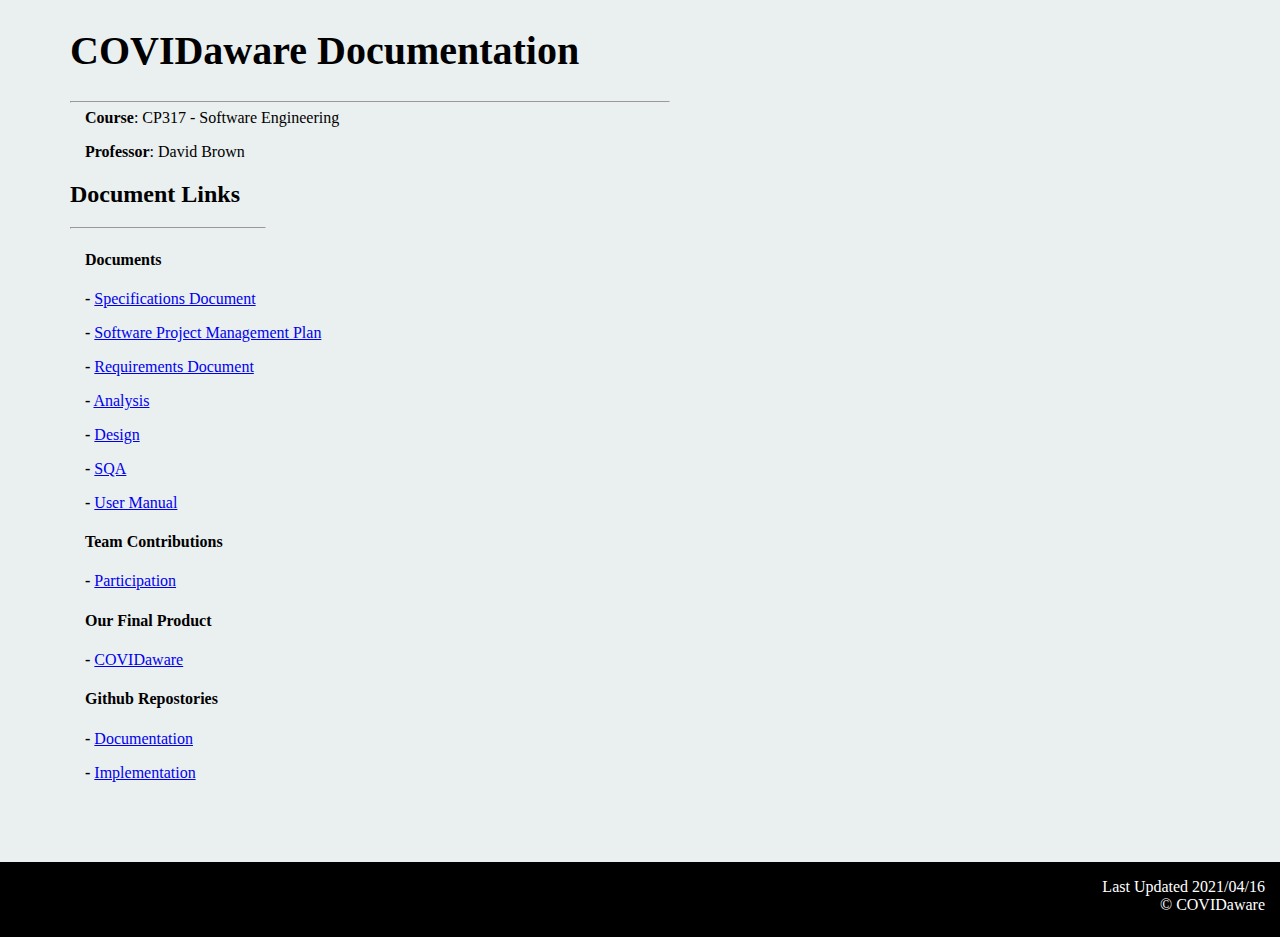
<file: index.html>
<!DOCTYPE html>
<html>
    <head>
        <title>COVIDaware Documentation</title>
        <meta http-equiv="content-type" content="text/html; charset=UTF-8">
        <link rel = "stylesheet" href = "Styles.css">
    </head>

    <body>
        <div class = "pageContainer">
			<div class = "mainIndex">
				<div class = "documentationHeader">
					<h1>COVIDaware Documentation</h1>
					<hr style="width:50%;text-align:left;margin-left:0;">
				</div>
					<div class = "info">
						<div>
							<p><em>Course</em>: CP317 - Software Engineering</p>
							<p><em>Professor</em>: David Brown</p>
						</div>
					</div>

				<div class = "documentLinkHeader">
						<h2>Document Links</h2>
						<hr style="width:20%;text-align:left;margin-left:0;">
				</div>
				<div class = "linkContainer">
					<h4>Documents</h4>
					<p><em>-</em>
						<a href="SRS.html">
							 Specifications Document
						</a>
					</p>
					<p><em>-</em>
						<a href="SPMP.html">
							 Software Project Management Plan
						</a>
					</p>
					<p><em>-</em>
						<a href="requirements.html">
							 Requirements Document
						</a>
					</p>
					<p><em>-</em>
						<a href="Analysis.html">
							 Analysis
						</a>
					</p>
					<p><em>-</em>
						<a href="design.html">
							 Design
						</a>
					</p>
					<p><em>-</em>
						<a href="Software_Quality_Assurance.xlsx">
							 SQA
						</a>
					</p>
					<p><em>-</em>
						<a href="manual.pdf">
							 User Manual
						</a>
					</p>
					<h4>Team Contributions</h4>
					<p><em>-</em>
						<a href="Participation_Document.pdf">
							 Participation
						</a>
					</p>
					<h4>Our Final Product</h4>
					<p><em>-</em>
						<a href="https://covidaware.herokuapp.com/">
							 COVIDaware
						</a>
					</p>
					<h4>Github Repostories</h4>
					<p><em>-</em>
						<a href="https://github.com/zlu55/Covidaware">
							 Documentation
						</a>
					</p>
					<p><em>-</em>
						<a href="https://github.com/kylepaps/COVIDaware-app">
							 Implementation
						</a>
					</p>
				</div>
			</div>

            <div class = "footer">
				<div class = "cp">
					<p>Last Updated 2021/04/16<br>&copy; COVIDaware</p>
				</div>
			</div>
        </div>
    </body>
</html>
</file>
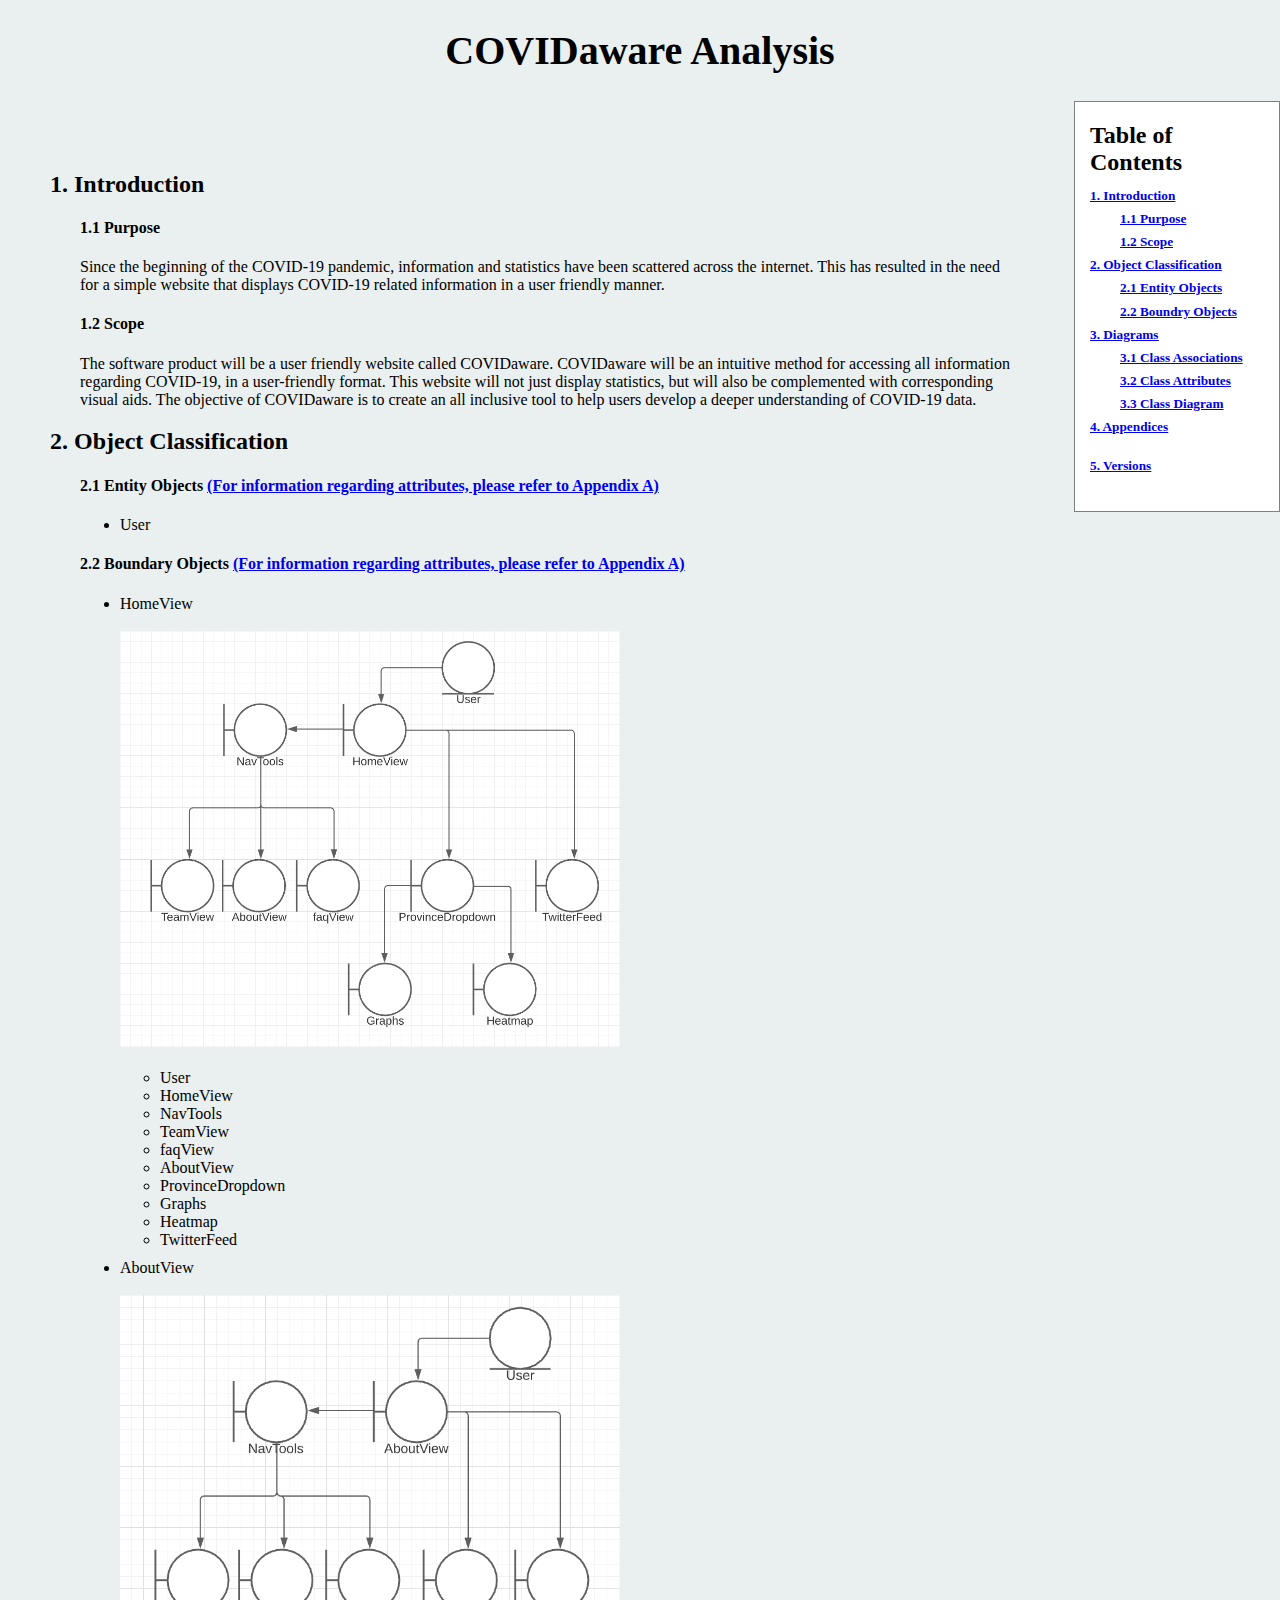
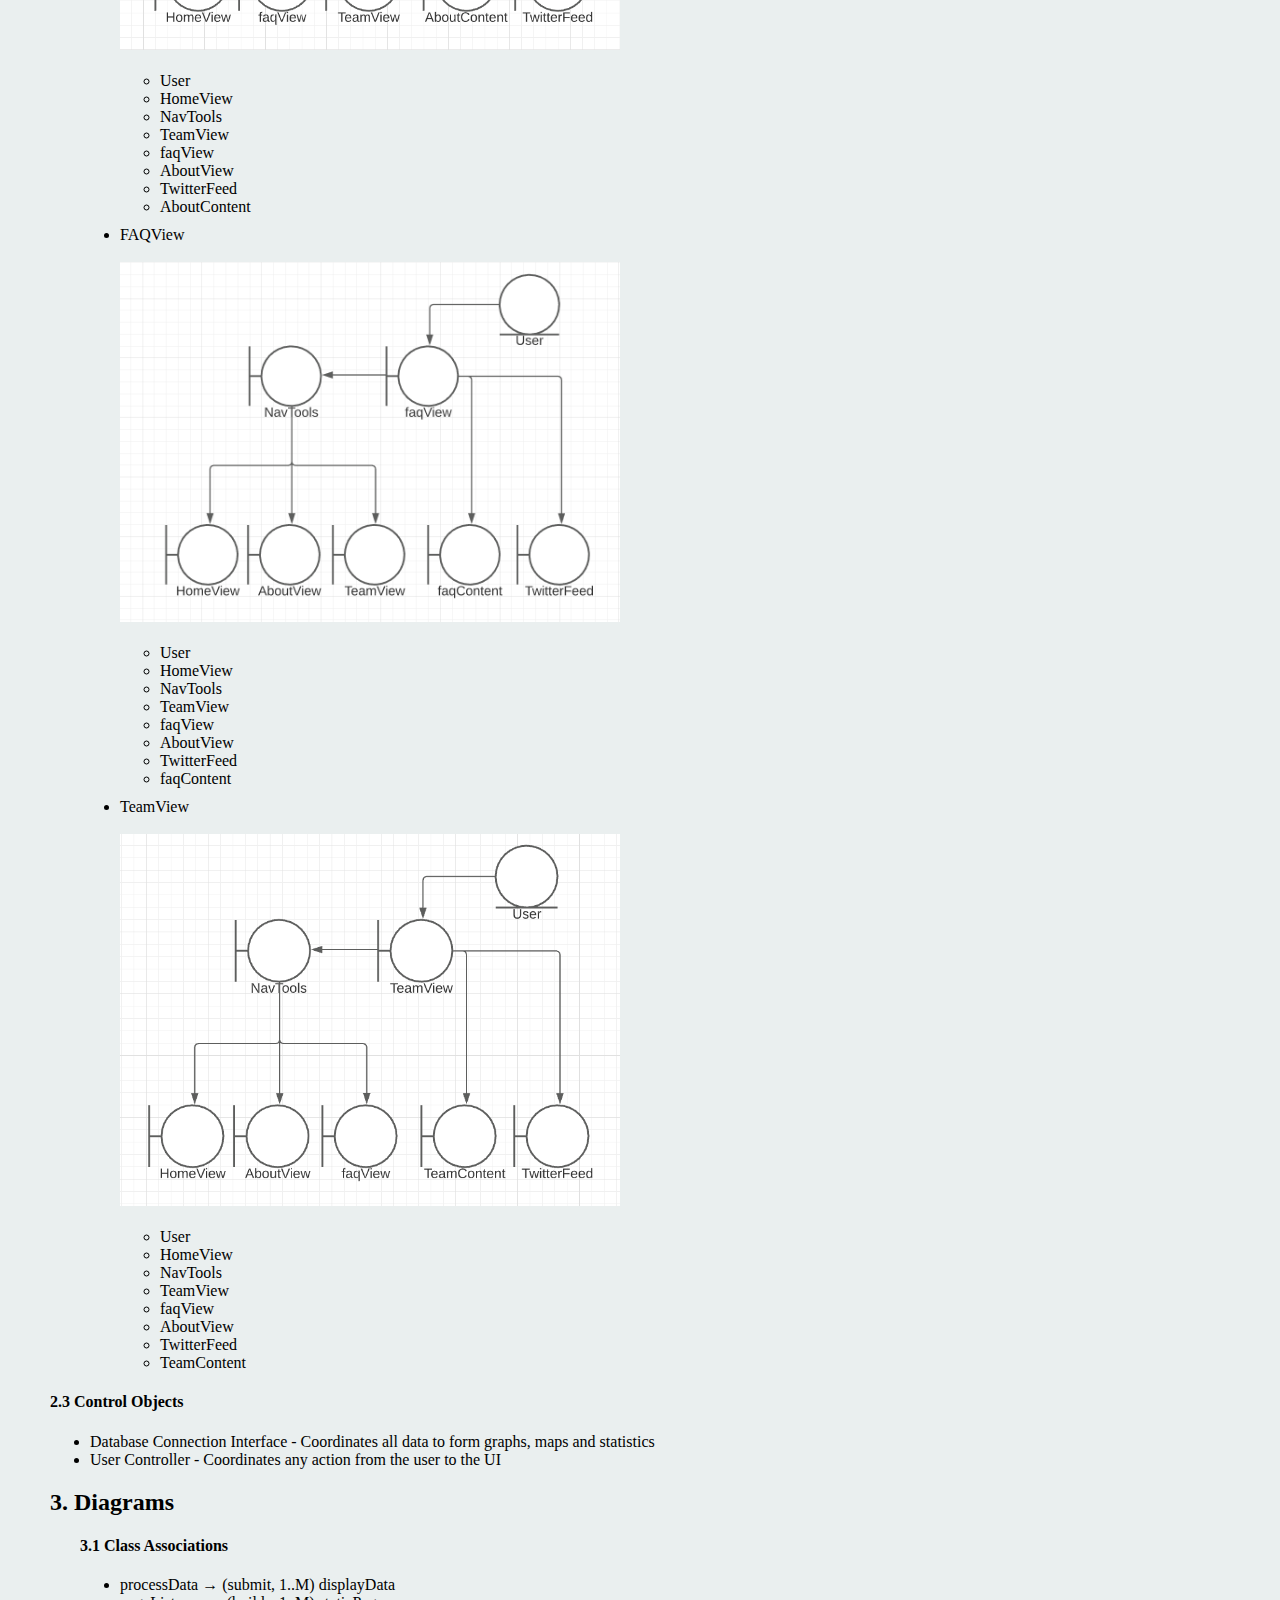
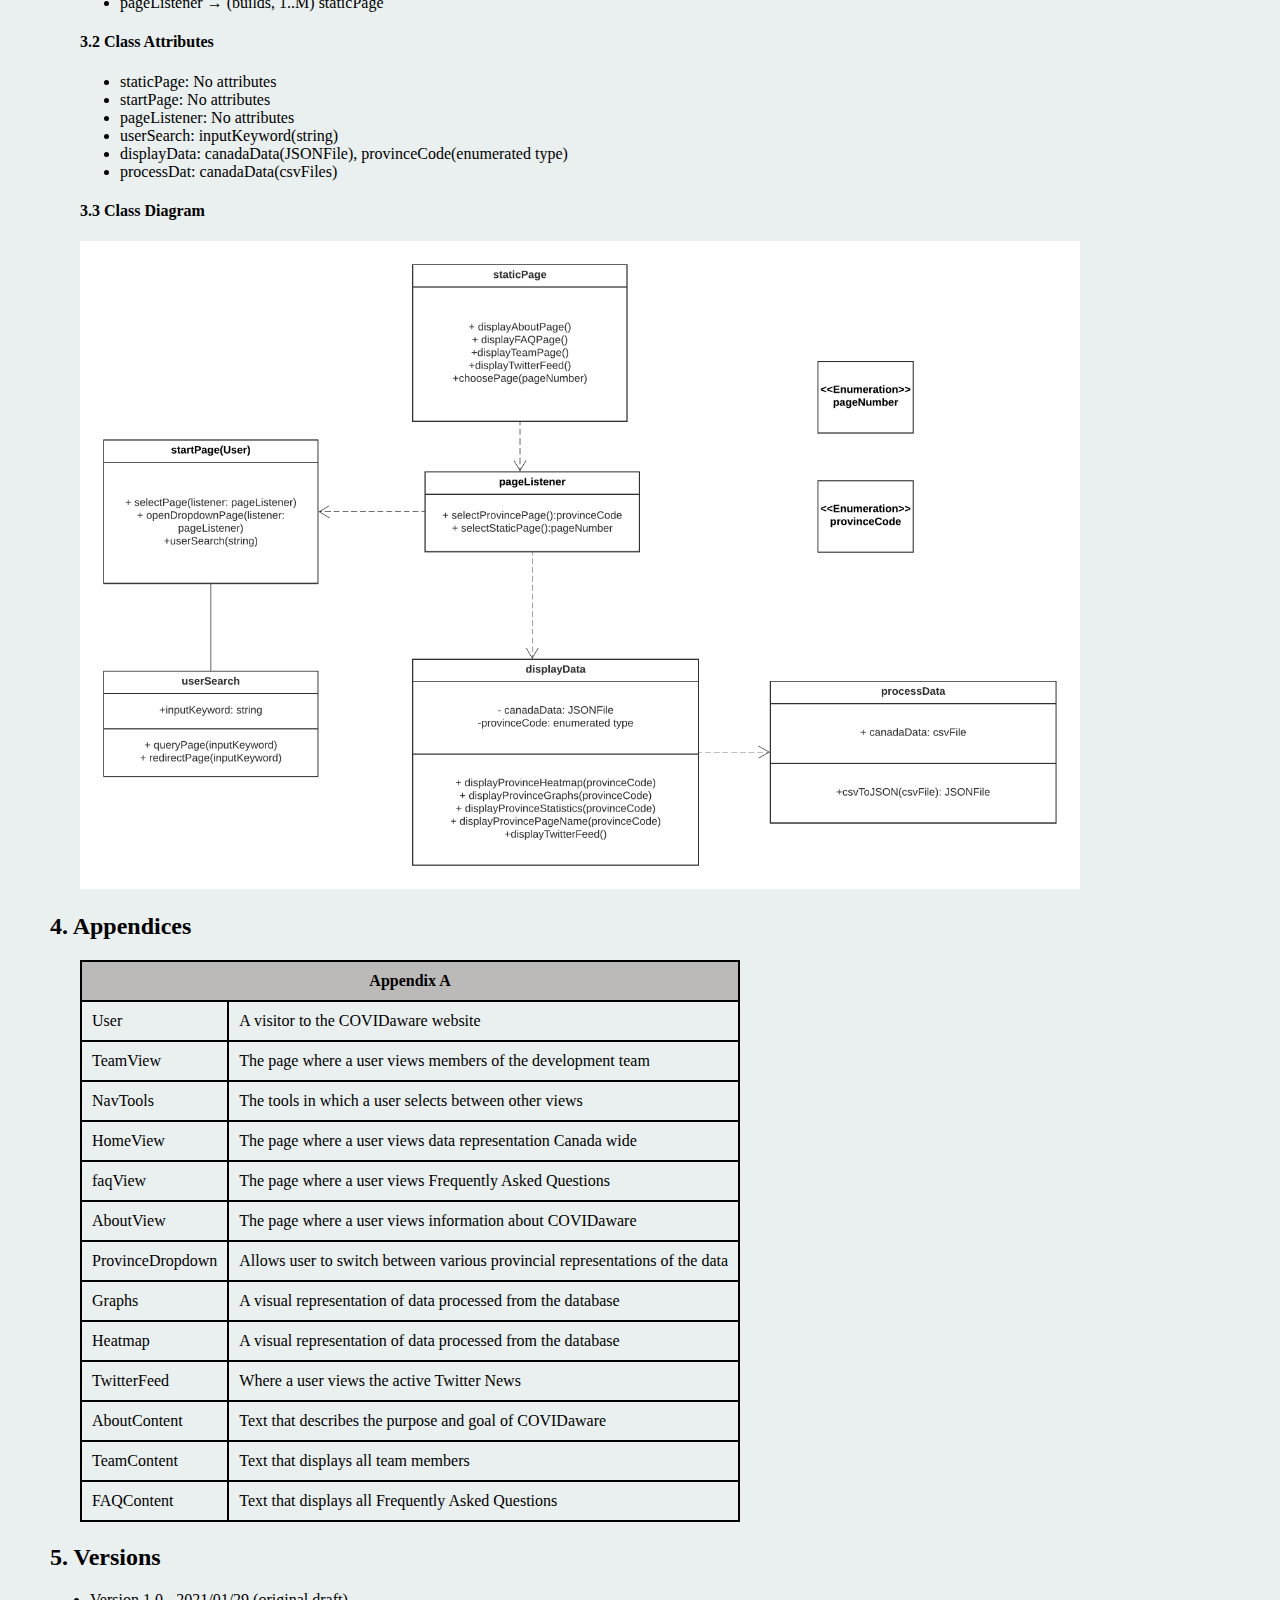
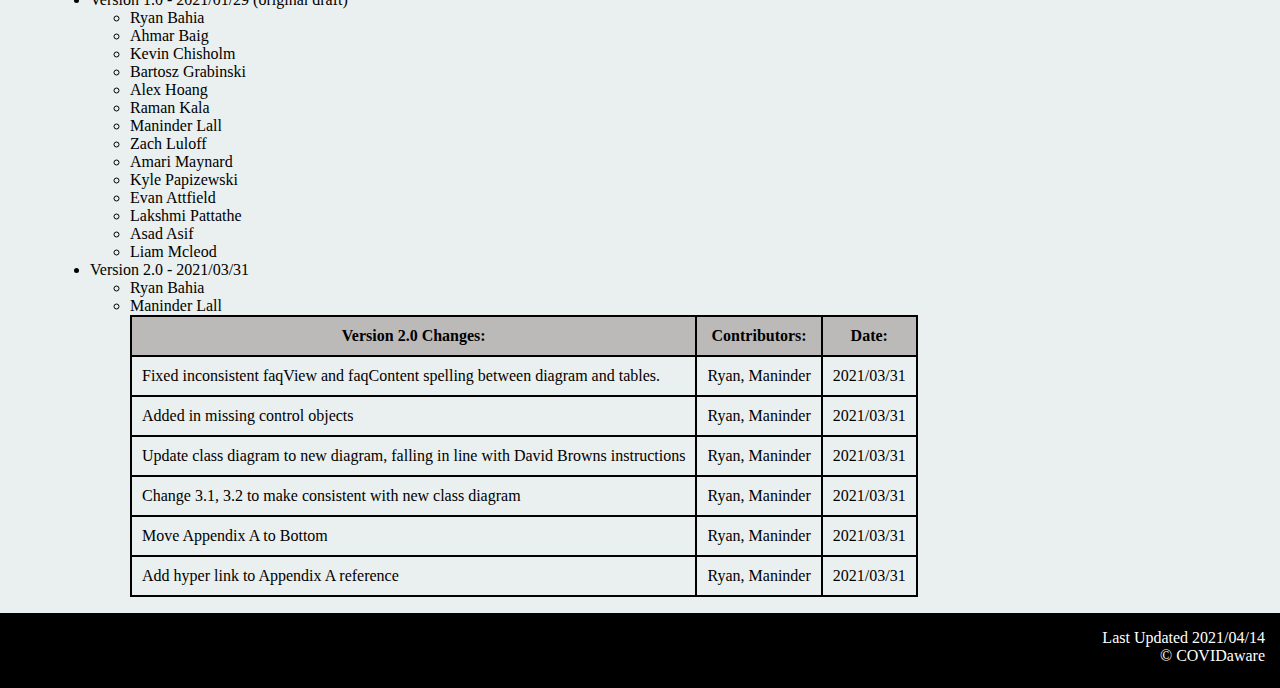
<file: Analysis.html>
<!DOCTYPE html>
<html>
<head>
	<title>COVIDaware Analysis</title>
	<meta http-equiv="content-type" content="text/html; charset=UTF-8">
	<link rel = "stylesheet" href = "Styles.css">
</head>

<body>
	<div class = "pageContainer">
		<div class = "header">
			<h1>COVIDaware Analysis</h1>
		</div>
		<div class = "main">
			<div class = "tableOfContents">
				<div class = "ToCMainHeader">
					<h2>Table of Contents</h2>
				</div>
				<div class = "ToCTopic">
					<div class = "ToCHeader">
						<a href = "#1">
							<h5>1. Introduction</h5>
						</a>
					</div>
					<div class = "subheaders">
						<div class = "subheader">
							<a href = "#1.1">
								<h5>1.1 Purpose</h5>
							</a>
						</div>
						<div class = "subheader">
							<a href = "#1.2">
								<h5>1.2 Scope</h5>
							</a>
						</div>
					</div>
				</div>
				<div class = "ToCTopic">
					<div class = "ToCHeader">
						<a href = "#2">
							<h5>2. Object Classification</h5>
						</a>
					</div>
					<div class = "subheaders">
						<div class = "subheader">
							<a href = "#2.1">
								<h5>2.1 Entity Objects</h5>
							</a>
						</div>
						<div class = "subheader">
							<a href = "#2.2">
								<h5>2.2 Boundry Objects</h5>
							</a>
						</div>
					</div>
				</div>
				<div class = "ToCTopic">
					<div class = "ToCHeader">
						<a href = "#3">
							<h5>3. Diagrams</h5>
						</a>
					</div>
					<div class = "subheaders">
						<div class = "subheader">
							<a href = "#3.1">
								<h5>3.1 Class Associations</h5>
							</a>
						</div>
						<div class = "subheader">
							<a href = "#3.2">
								<h5>3.2 Class Attributes</h5>
							</a>
						</div>
						<div class = "subheader">
							<a href = "#3.3">
								<h5>3.3 Class Diagram</h5>
							</a>
						</div>
					</div>
				</div>
                <div class = "ToCTopic">
					<div class = "ToCHeader">
						<a href = "#4">
							<h5>4. Appendices</h5>
						</a>
					</div>
                </div>
                <div class = "ToCTopic">
					<div class = "ToCHeader">
						<a href = "#5">
							<h5>5. Versions</h5>
						</a>
					</div>
                </div>
                
			</div>

			<div class = "topics">
				<div class = "topic">
					<div class = "topicHeader">
						<a id = "1">
							<h2>1. Introduction</h2>
						</a>
					</div>
					<div class = "subtopic">
						<div class = "subtopicHeader">
							<a id = "1.1">
								<h4>1.1 Purpose</h4>
							</a>
						</div>
						<div class = "subtopicBody">
							<p>	Since the beginning of the COVID-19 pandemic, information and statistics have been scattered across the internet. This has resulted in the need for a simple website that 
								displays COVID-19 related information in a user friendly manner.
							</p>
						</div>
					</div>
					<div class = "subtopic">
						<div class = "subtopicHeader">
							<a id = "1.2">
								<h4>1.2 Scope</h4>
							</a>
						</div>
						<div class = "subtopicBody">
							<p>	The software product will be a user friendly website called COVIDaware. COVIDaware will be an intuitive method for accessing all information 
								regarding COVID-19, in a user-friendly format. This website will not just display statistics, but will also be complemented with corresponding 
								visual aids. The objective of COVIDaware is to create an all inclusive tool to help users develop a deeper understanding of COVID-19 data.
							</p>
						</div>
					</div>
				</div>
				<div class = "topic">
					<div class = "topicHeader">
						<a id = "2">
							<h2>2. Object Classification</h2>
						</a>
					</div>
					<div class = "subtopic">
						<div class = "topicBody">
							
						</div>
						<div class = "subtopicHeader">
							<a id = "2.1">
								<h4>2.1 Entity Objects <a href = "#4">(For information regarding attributes, please refer to Appendix A)</a></h4>
							</a>
						</div>
						<div class = "subtopicBody">
							<ul>
								<li>User</li>
							</ul>
						</div>
					</div>
					<div class = "subtopic">
						<div class = "subtopicHeader">
							<a id = "2.2">
								<h4>2.2 Boundary Objects <a href = "#4">(For information regarding attributes, please refer to Appendix A)</a></h4>
							</a>
						</div>
						<div class = "subtopicBody">
							<ul class = "boundaryList">
								<li>HomeView<br><br>
									<img src =  "images\HomeView.png", alt = "Home view diagram" style = "width: 500px;"><br><br>
									<ul>
										<li>User</li>
										<li>HomeView</li>
										<li>NavTools</li>
										<li>TeamView</li>
										<li>faqView</li>
										<li>AboutView</li>
										<li>ProvinceDropdown</li>
										<li>Graphs</li>
										<li>Heatmap</li>
										<li>TwitterFeed</li>
									</ul>
								</li>
								<li>AboutView<br><br>
									<img src =  "images\AboutView.png", alt = "About view diagram" style = "width: 500px;"><br><br>
									<ul>
										<li>User</li>
										<li>HomeView</li>
										<li>NavTools</li>
										<li>TeamView</li>
										<li>faqView</li>
										<li>AboutView</li>
										<li>TwitterFeed</li>
										<li>AboutContent</li>
									</ul>
								</li>
								<li>FAQView<br><br>
									<img src =  "images\FAQView.png", alt = "FAQ view diagram" style = "width: 500px;"><br><br>
									<ul>
										<li>User</li>
										<li>HomeView</li>
										<li>NavTools</li>
										<li>TeamView</li>
										<li>faqView</li>
										<li>AboutView</li>
										<li>TwitterFeed</li>
										<li>faqContent</li>
									</ul>
								</li>
								<li>TeamView<br><br>
									<img src =  "images\TeamView.png", alt = "Team view diagram" style = "width: 500px;"><br><br>
									<ul>
										<li>User</li>
										<li>HomeView</li>
										<li>NavTools</li>
										<li>TeamView</li>
										<li>faqView</li>
										<li>AboutView</li>
										<li>TwitterFeed</li>
										<li>TeamContent</li>
									</ul>
								</li>
							</ul>
						</div>
					</div>
				</div>
                <div class = "subtopicHeader">
                    <a id = "2.3">
                        <h4>2.3 Control Objects </h4>
                    </a>
                </div>
                <div class = "subtopicBody">
                    <ul>
                        <li>Database Connection Interface - Coordinates all data to form graphs, maps and statistics</li>
                        <li>User Controller - Coordinates any action from the user to the UI</li>
                    </ul>
                </div>
				<div class = "topic">
					<div class = "topicHeader">
						<a id = "3">
							<h2>3. Diagrams</h2>
						</a>
					</div>
					<div class = "subtopic">
						<div class = "subtopicHeader">
							<a id = "3.1">
								<h4>3.1 Class Associations</h4>
							</a>
						</div>
						<div class = "subtopicBody">
							<ul>
								<li>processData &rarr; (submit, 1..M) displayData</li>
								<li>pageListener &rarr; (builds, 1..M) staticPage</li>
							</ul>
						</div>
					</div>
					<div class = "subtopic">
						<div class = "subtopicHeader">
							<a id = "3.2">
								<h4>3.2 Class Attributes</h4>
							</a>
						</div>
						<div class = "subtopicBody">
							<ul>
								<li>staticPage: No attributes</li>
								<li>startPage: No attributes</li>
								<li>pageListener: No attributes</li>
								<li>userSearch: inputKeyword(string)</li>
								<li>displayData: canadaData(JSONFile), provinceCode(enumerated type)</li>
								<li>processDat: canadaData(csvFiles)</li>
							</ul>
						</div>
					</div>
					<div class = "subtopic">
						<div class = "subtopicHeader">
							<a id = "3.3">
								<h4>3.3 Class Diagram</h4>
							</a>
						</div>
						<div class = "subtopicBody">
							<img src =  "images\designUML1.png", alt = "Class diagram" style = "width: 1000px;">
						</div>
					</div>
				</div>
                <div class = "topic">
                    <div class = "topicHeader">
						<a id = "4">
							<h2>4. Appendices</h2>
						</a>
					</div>
                    <div class = "topicBody">
                        <table cellspacing = '0'>
                            <thead>
                                <tr>
                                    <th colspan = "2">Appendix A</th>
                                </tr>
                            </thead>
                            <tbody>
                                <tr>
                                    <td>User</td>
                                    <td>A visitor to the COVIDaware website</td>
                                </tr>
                                <tr>
                                    <td>TeamView</td>
                                    <td>The page where a user views members of the development team</td>
                                </tr>
                                <tr>
                                    <td>NavTools</td>
                                    <td>The tools in which a user selects between other views</td>
                                </tr>
                                <tr>
                                    <td>HomeView</td>
                                    <td>The page where a user views data representation Canada wide</td>
                                </tr>
                                <tr>
                                    <td>faqView</td>
                                    <td>The page where a user views Frequently Asked Questions</td>
                                </tr>
                                <tr>
                                    <td>AboutView</td>
                                    <td>The page where a user views information about COVIDaware</td>
                                </tr>
                                <tr>
                                    <td>ProvinceDropdown</td>
                                    <td>Allows user to switch between various provincial representations of the data</td>
                                </tr>
                                <tr>
                                    <td>Graphs</td>
                                    <td>A visual representation of data processed from the database</td>
                                </tr>
                                <tr>
                                    <td>Heatmap</td>
                                    <td>A visual representation of data processed from the database</td>
                                </tr>
                                <tr>
                                    <td>TwitterFeed</td>
                                    <td>Where a user views the active Twitter News</td>
                                </tr>
                                <tr>
                                    <td>AboutContent</td>
                                    <td>Text that describes the purpose and goal of COVIDaware</td>
                                </tr>
                                <tr>
                                    <td>TeamContent</td>
                                    <td>Text that displays all team members</td>
                                </tr>
                                <tr>
                                    <td>FAQContent</td>
                                    <td>Text that displays all Frequently Asked Questions</td>
                                </tr>
                            </tbody>
                        </table>
                        <h1>    </h1>
                    </div>
                </div>
                <div class = "topic">
                    <div class = "topicHeader">
                        <a id = "5">
                            <h2>5. Versions</h2>
                        </a>
                    </div>
                    <div class = "subtopicBody">
                        <ul>
                            <li>Version 1.0 - 2021/01/29 (original draft)</li>
                            <ul>
                                <li>Ryan Bahia</li>
                                <li>Ahmar Baig</li>
                                <li>Kevin Chisholm</li>
                                <li>Bartosz Grabinski</li>
                                <li>Alex Hoang</li>
                                <li>Raman Kala</li>
                                <li>Maninder Lall</li>
                                <li>Zach Luloff</li>
                                <li>Amari Maynard</li>
                                <li>Kyle Papizewski</li>
                                <li>Evan Attfield</li>
                                <li>Lakshmi Pattathe</li>
                                <li>Asad Asif</li>
                                <li>Liam Mcleod</li>
                            </ul>
                            <li>Version 2.0 - 2021/03/31 </li>
                            <ul>
                                <li>Ryan Bahia</li>
                                <li>Maninder Lall</li>
                                <table cellspacing = '0'>
                                    <thead>
                                        <tr>
                                            <th colspan = "1">Version 2.0 Changes:</th>
                                            <th colspan = "1">Contributors:</th>
                                            <th colspan = "1">Date:</th>
                                        </tr>
                                    </thead>
                                    <tbody>
                                        <tr>
                                            <td>Fixed inconsistent faqView and faqContent spelling between diagram and tables.</td>
                                            <td>Ryan, Maninder</td>
                                            <td>2021/03/31</td>
                                        </tr>
                                        <tr>
                                            <td>Added in missing control objects</td>
                                            <td>Ryan, Maninder</td>
                                            <td>2021/03/31</td>
                                        </tr>
                                        <tr>
                                            <td>Update class diagram to new diagram, falling in line with David Browns instructions</td>
                                            <td>Ryan, Maninder</td>
                                            <td>2021/03/31</td>
                                        </tr>
                                        <tr>
                                            <td>Change 3.1, 3.2 to make consistent with new class diagram</td>
                                            <td>Ryan, Maninder</td>
                                            <td>2021/03/31</td>
                                        </tr>
                                        <tr>
                                            <td>Move Appendix A to Bottom</td>
                                            <td>Ryan, Maninder</td>
                                            <td>2021/03/31</td>
                                        </tr>
                                        <tr>
                                            <td>Add hyper link to Appendix A reference</td>
                                            <td>Ryan, Maninder</td>
                                            <td>2021/03/31</td>
                                        </tr>
                                        
                                    </tbody>
                                </table>

                            </ul>
                            
                        </ul>
                    </div>
                </div>	
			</div>
            
		</div>
		<div class = "footer">
			<div class = "cp">
				<p>Last Updated 2021/04/14<br>&copy; COVIDaware</p>
			</div>
		</div>
	</div>
</body>
</html>
</file>
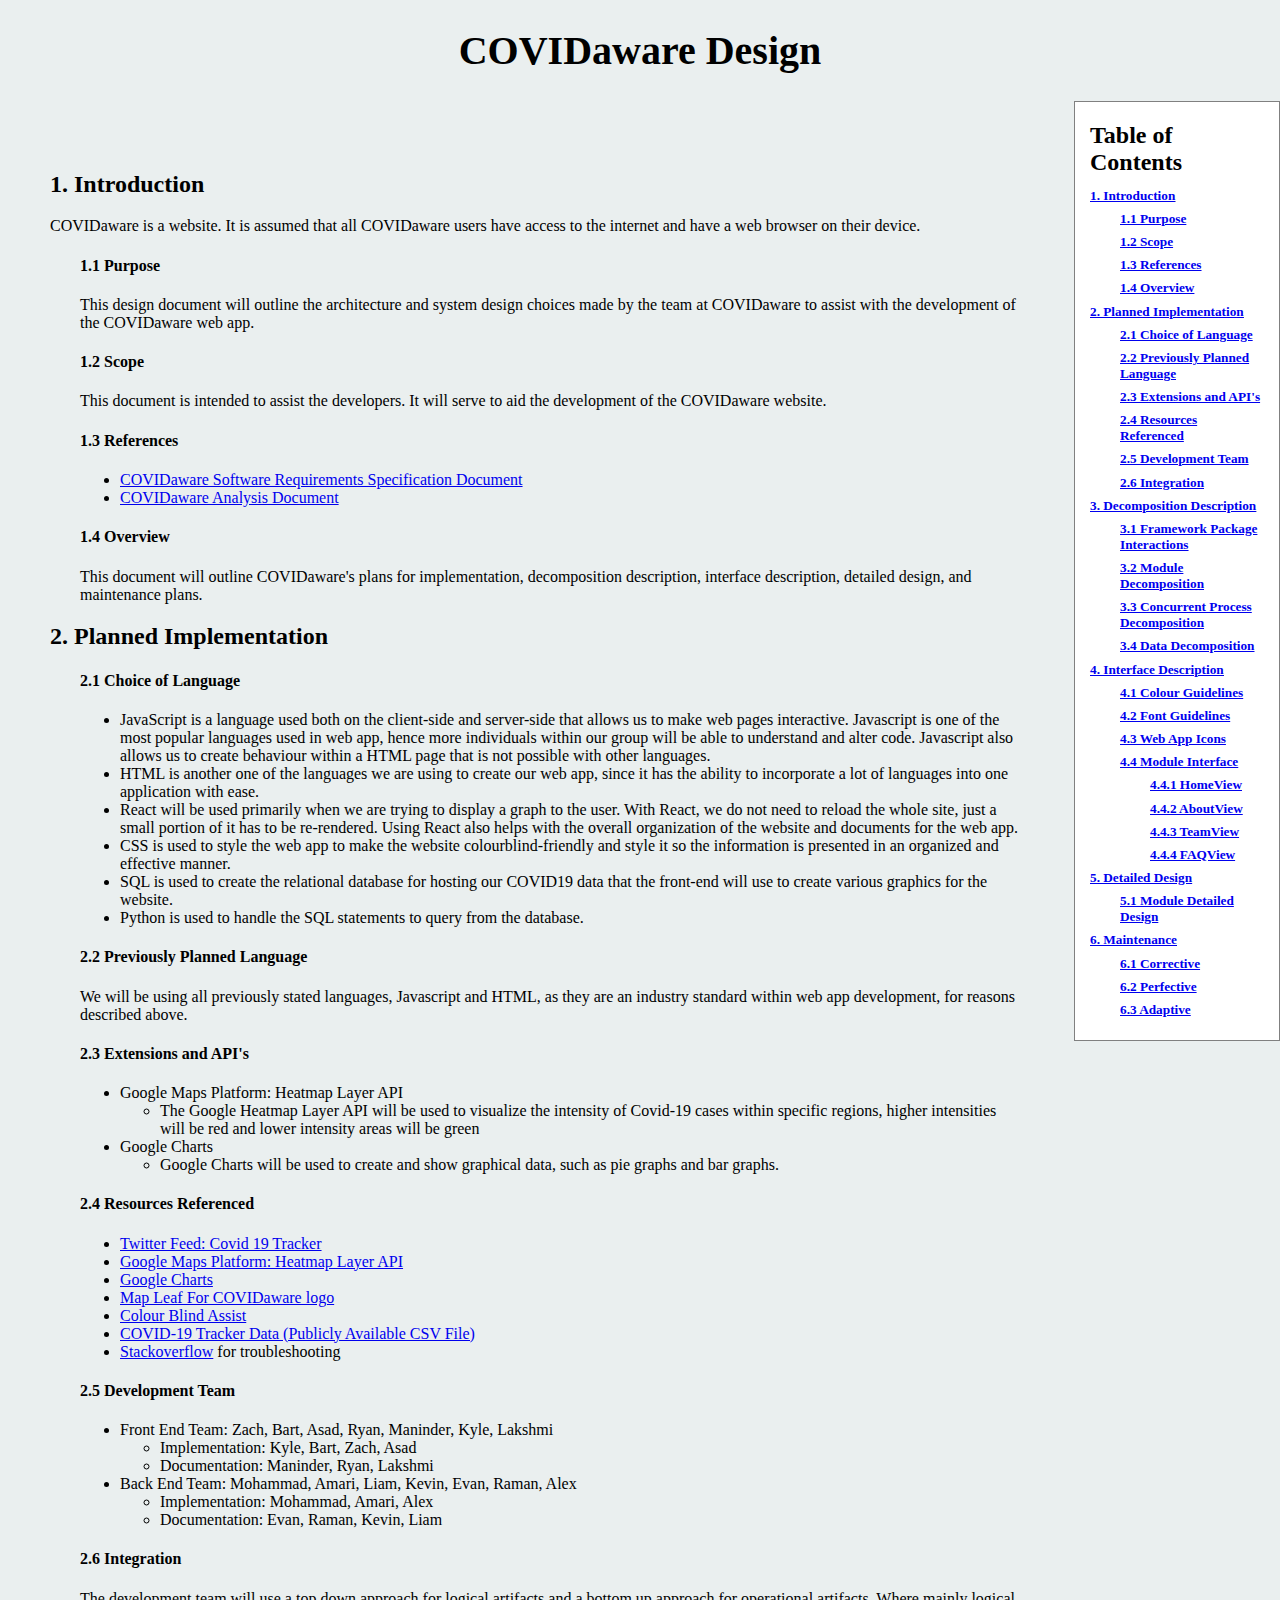
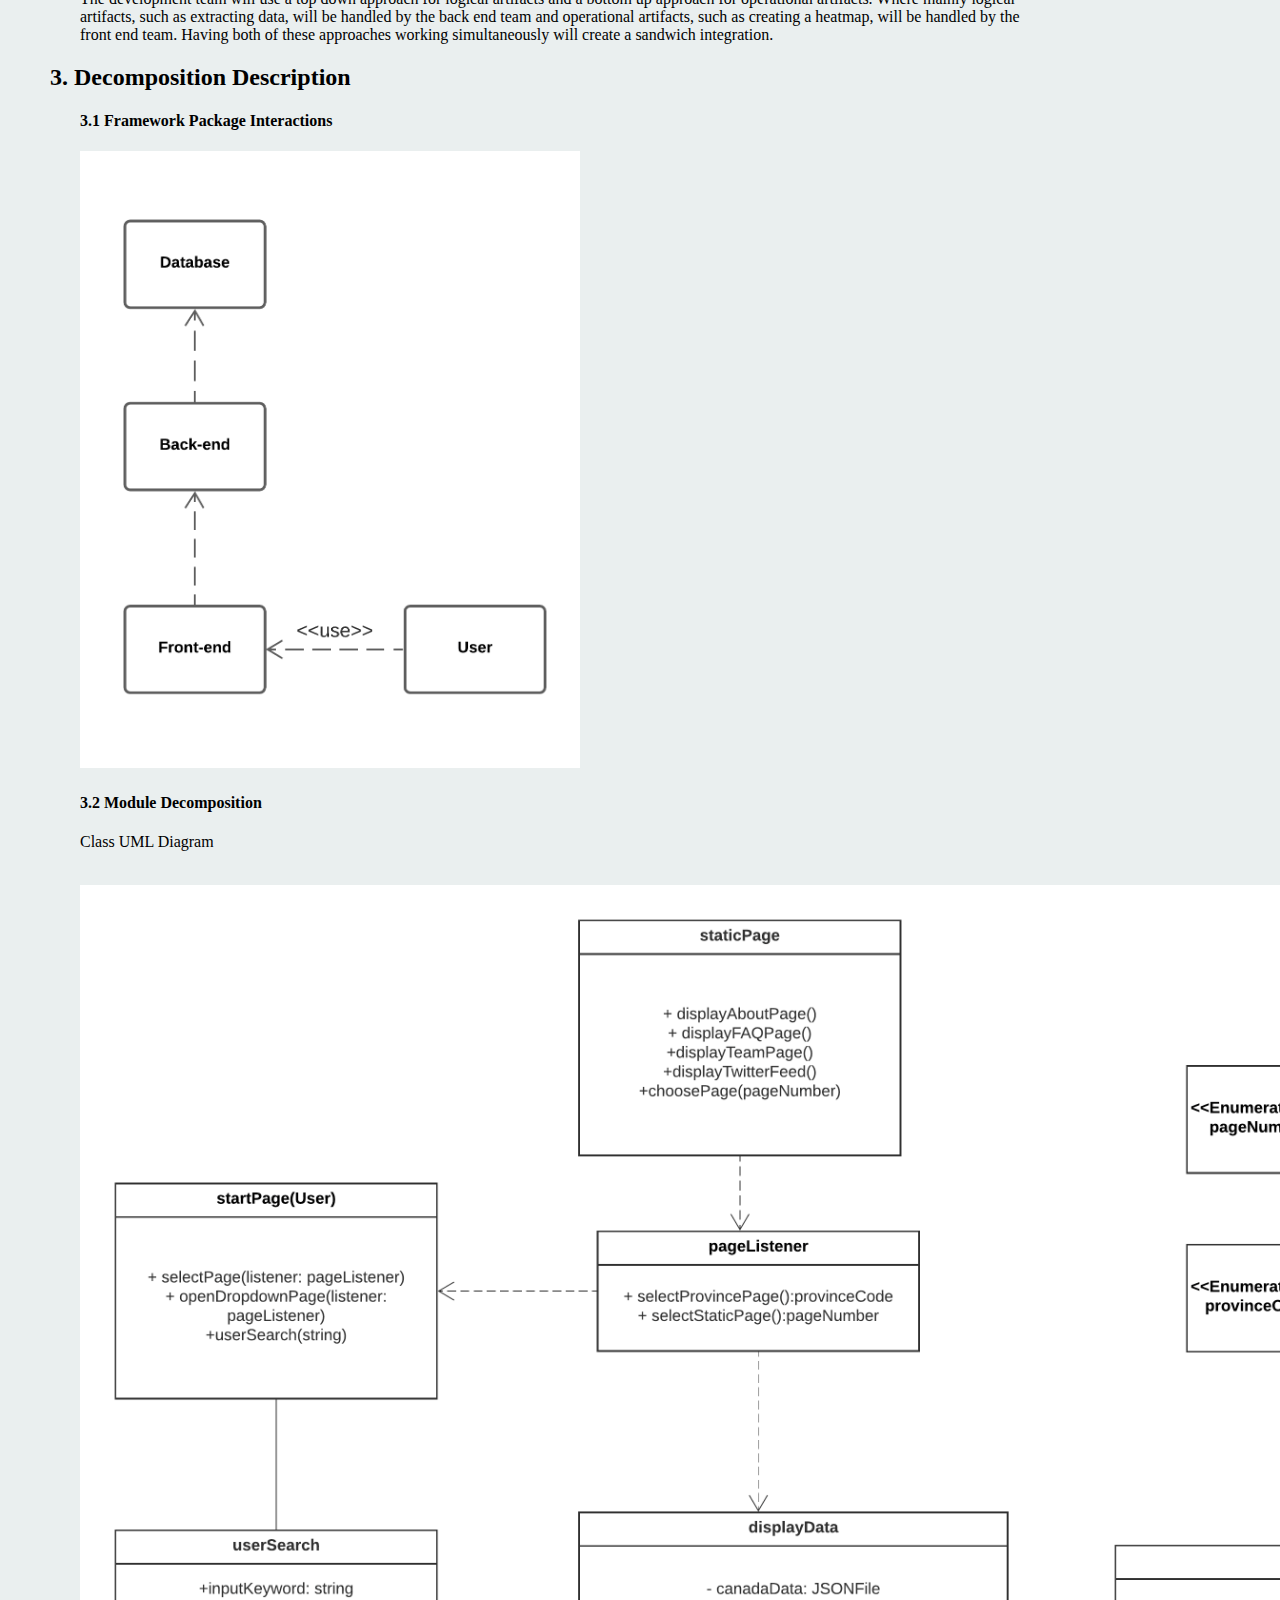
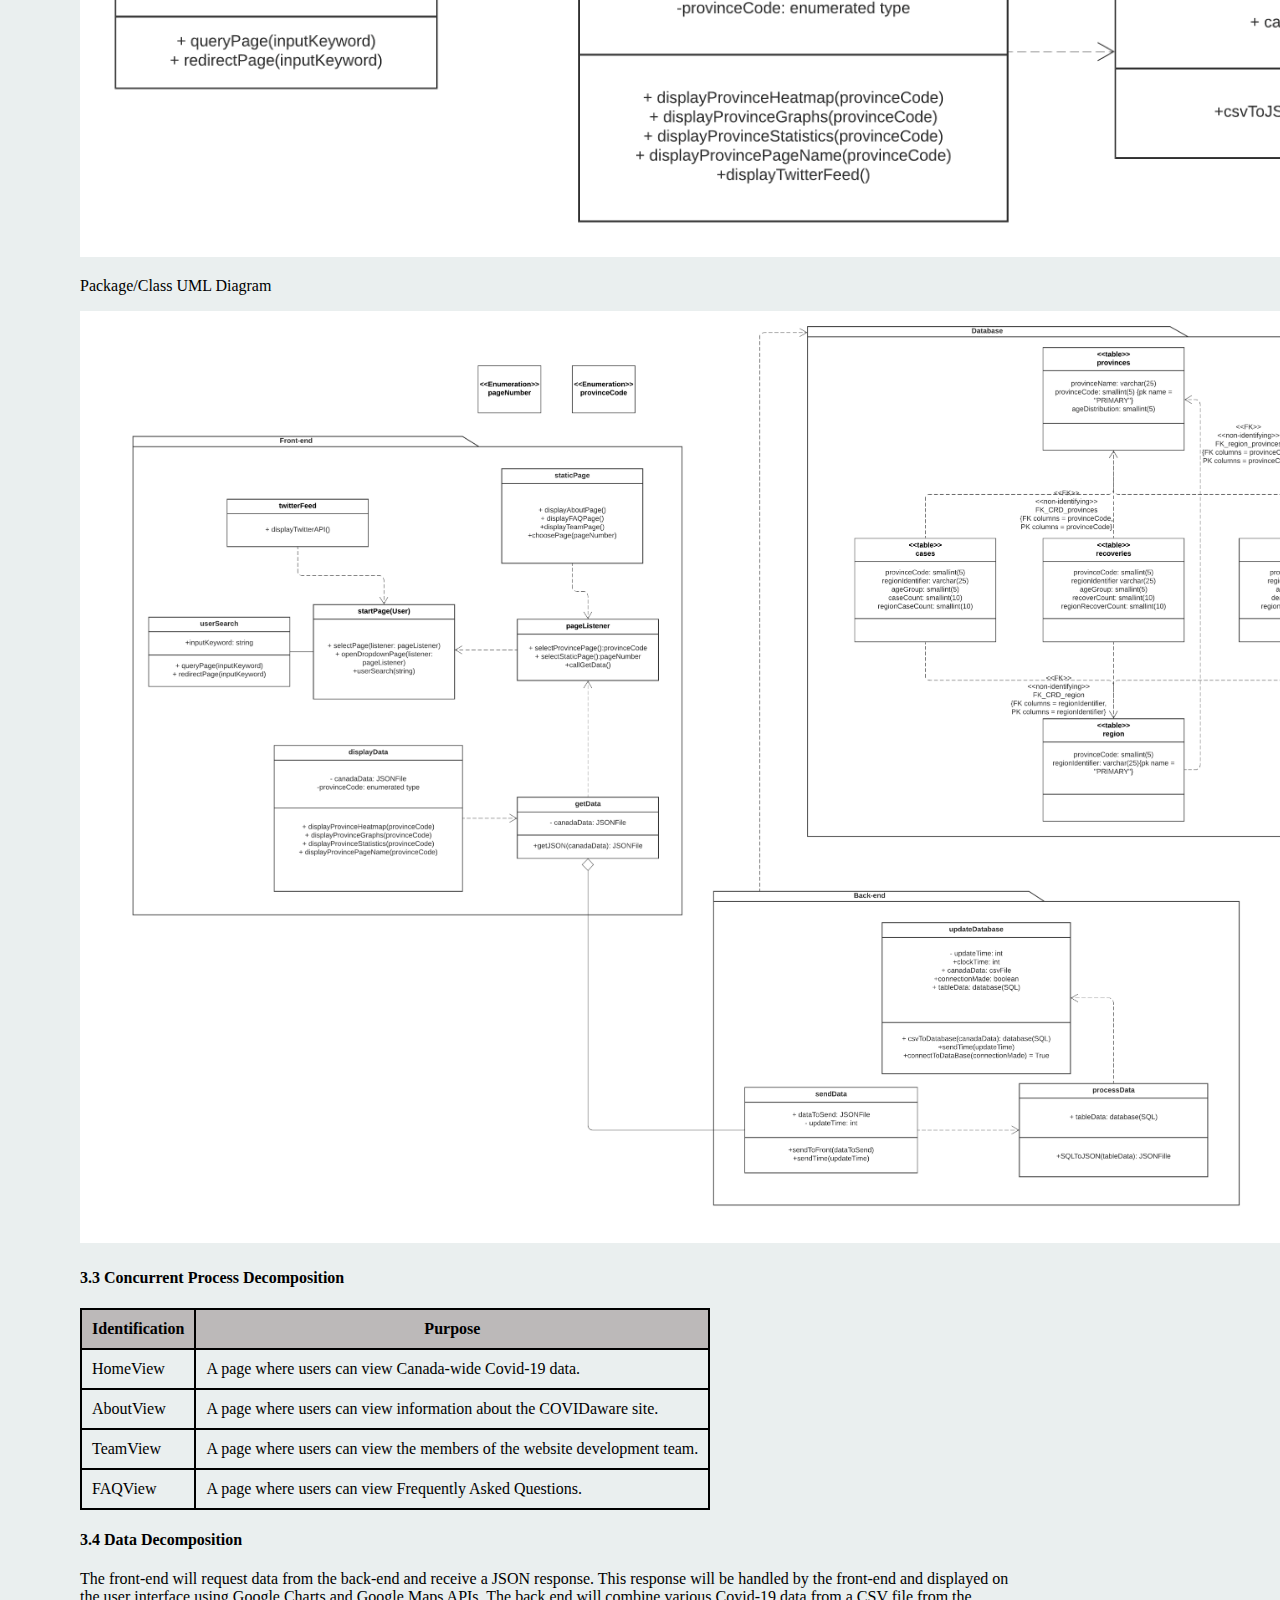
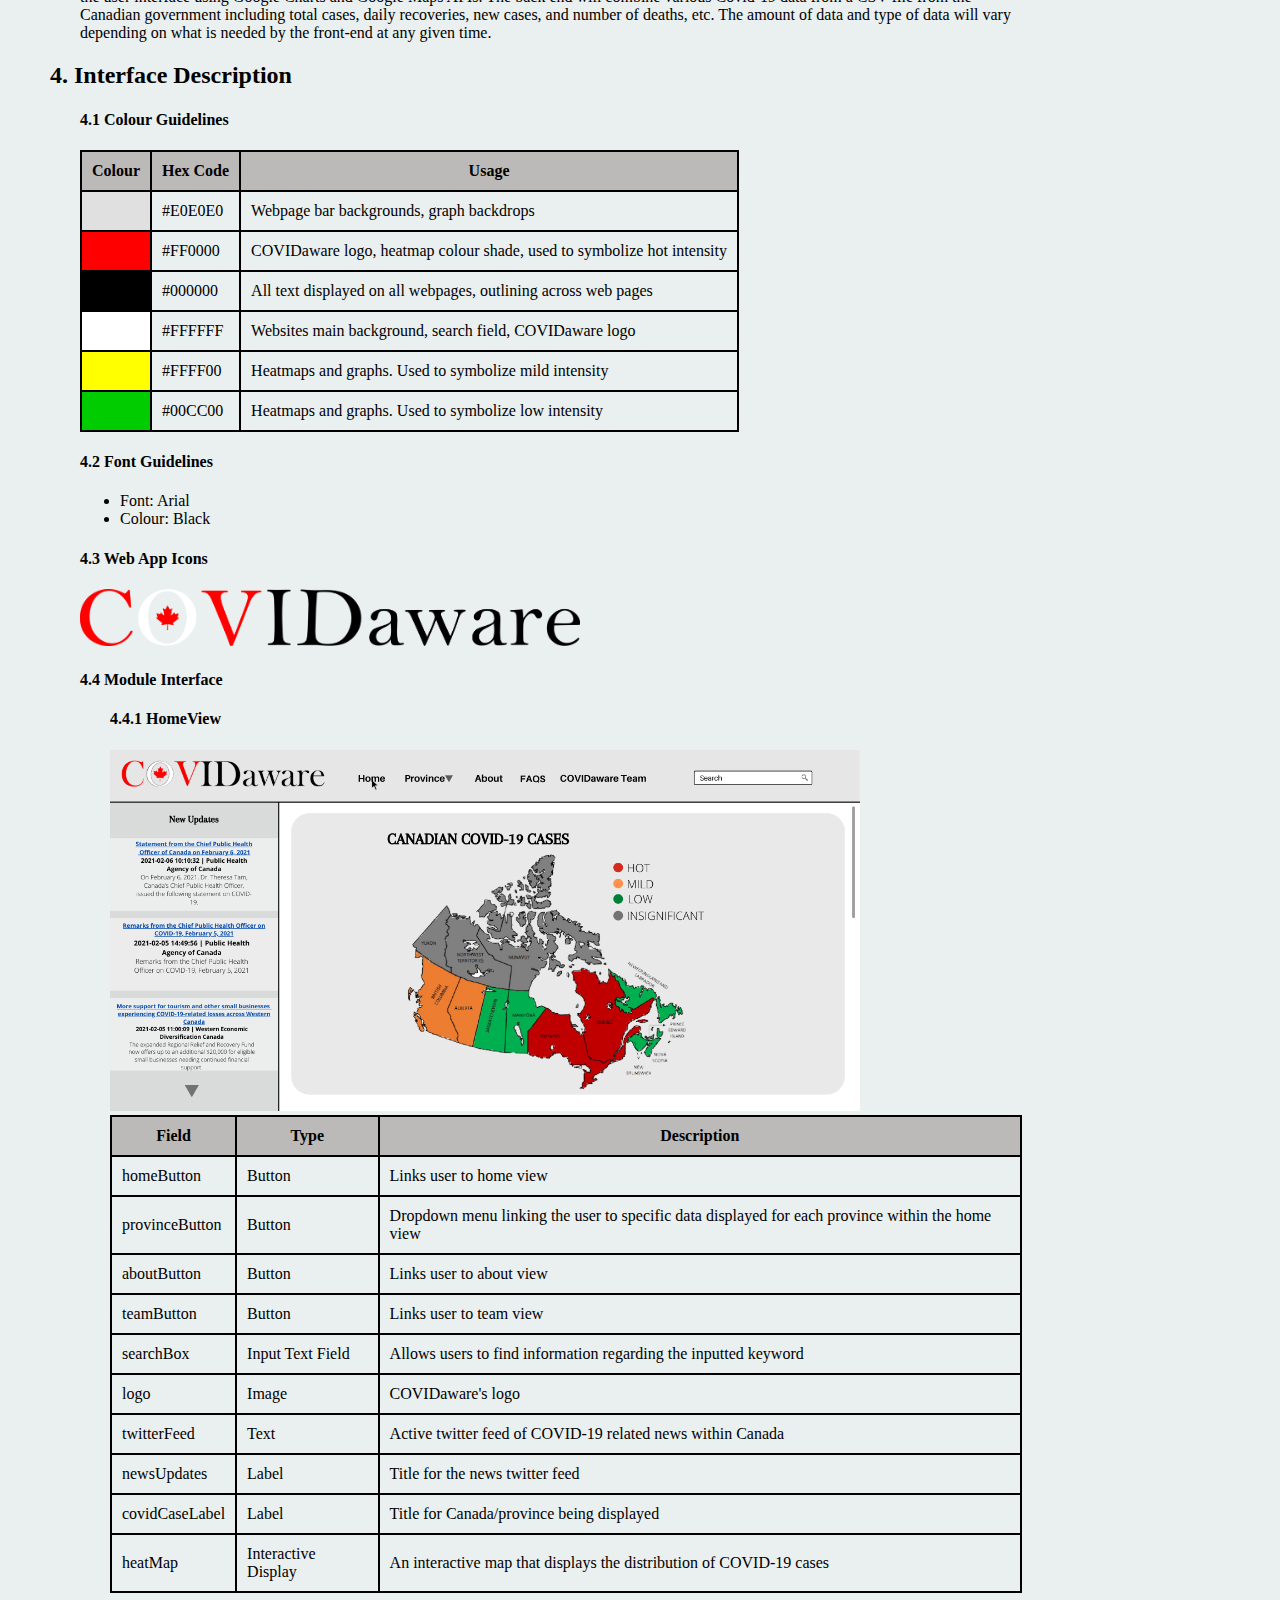
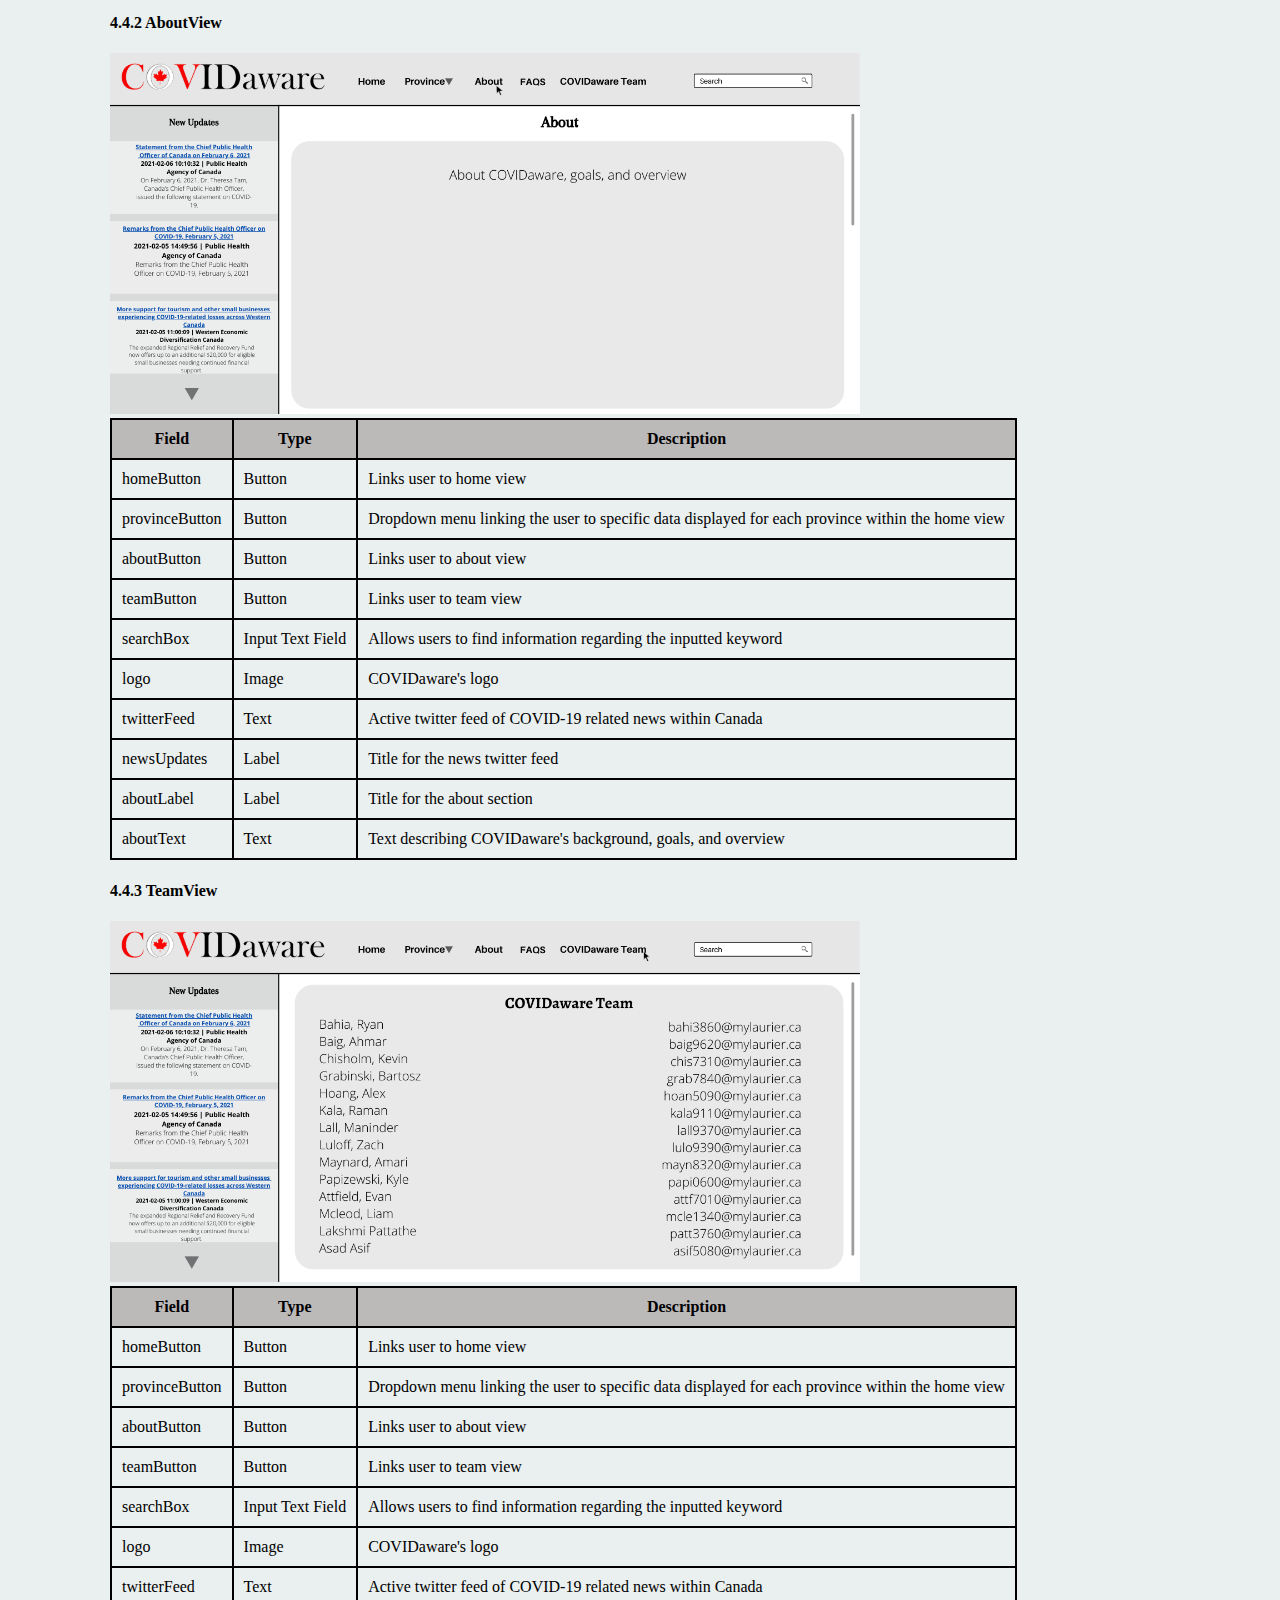
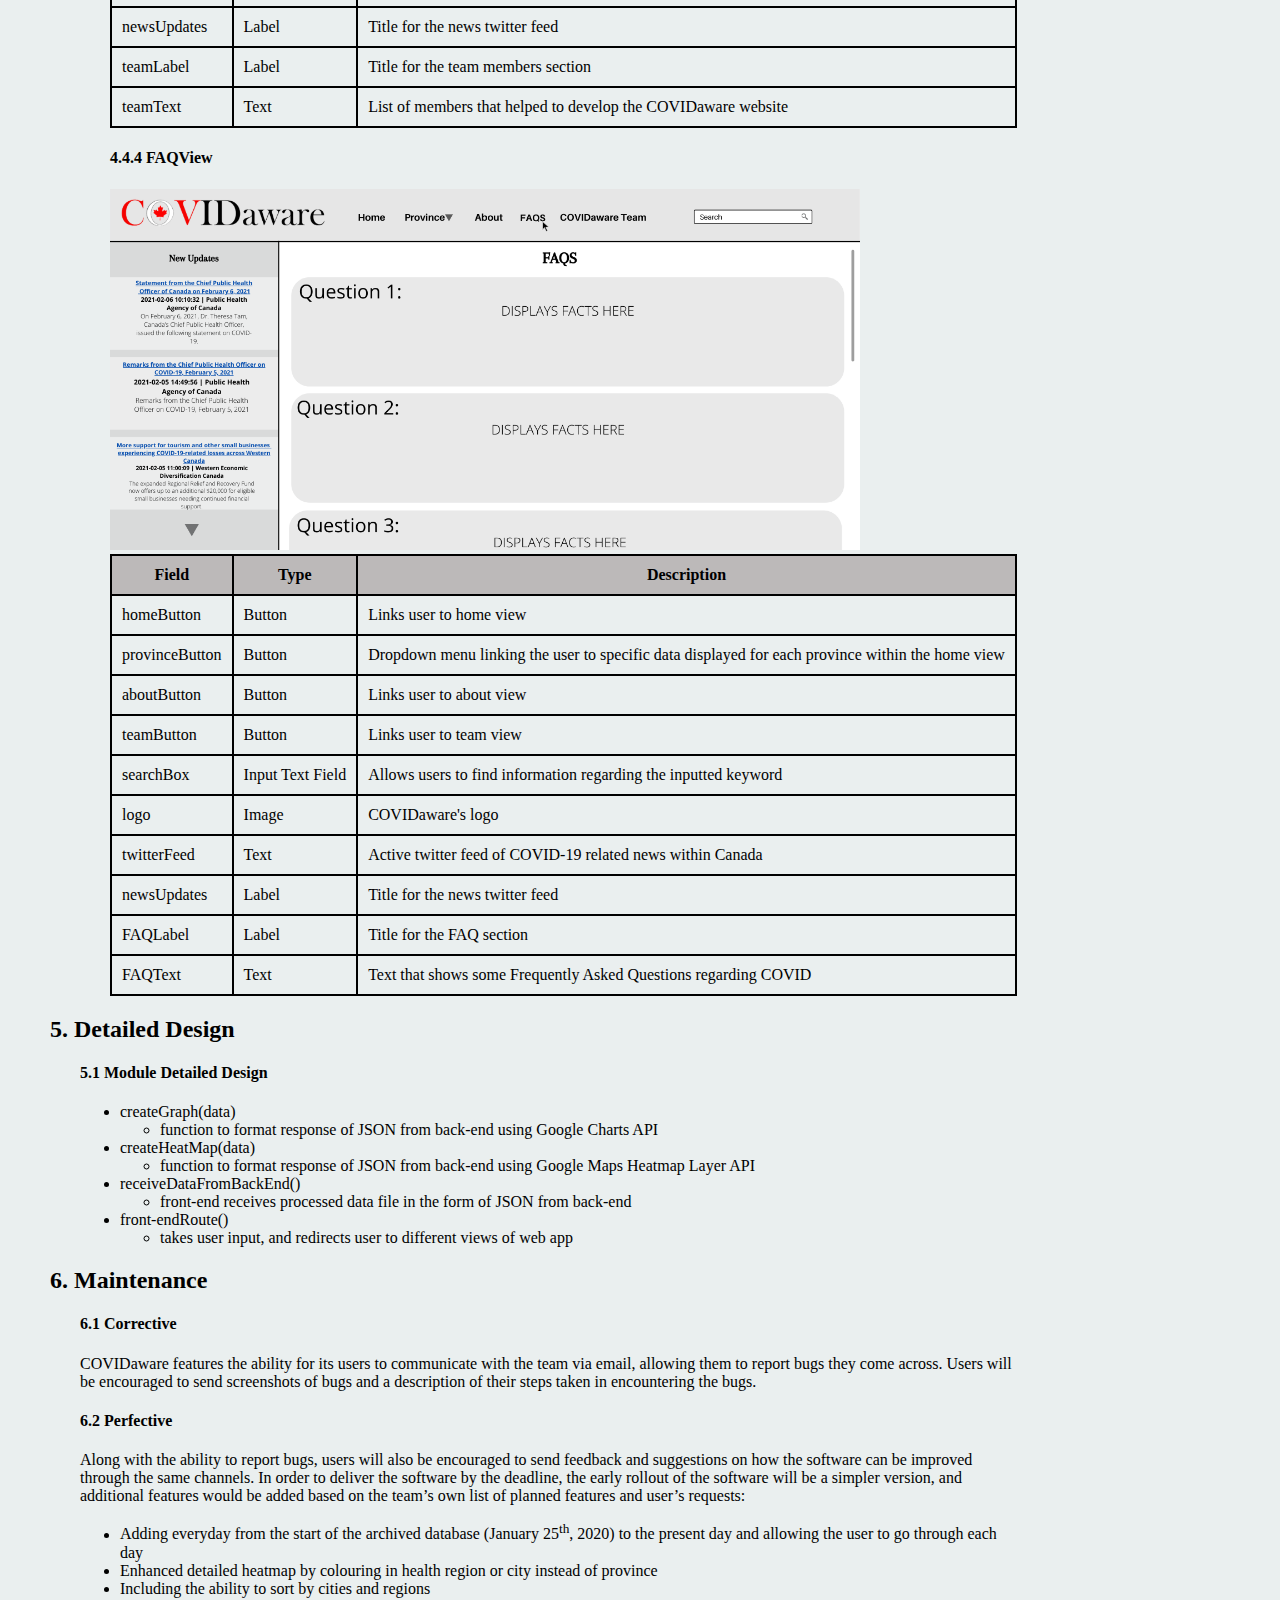
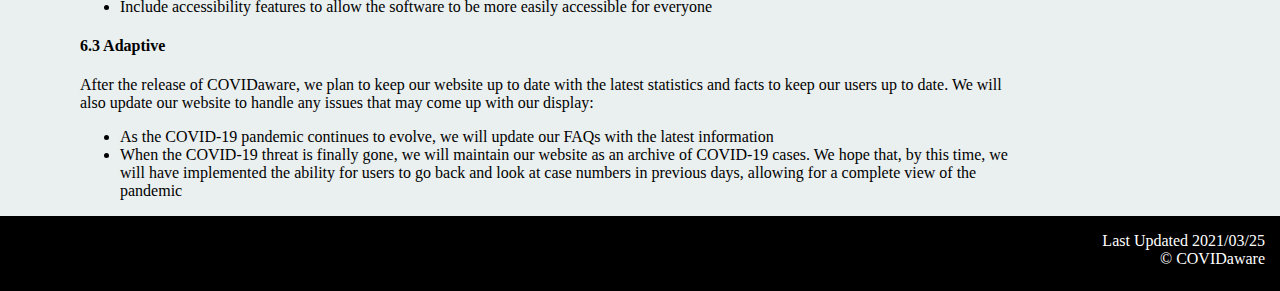
<file: design.html>
<!DOCTYPE html>
<html>
<head>
	<title>COVIDaware Design</title>
	<meta http-equiv="content-type" content="text/html; charset=UTF-8">
	<link rel = "stylesheet" href = "Styles.css">
</head>

<body>
	<div class = "pageContainer">
		<div class = "header">
			<h1>COVIDaware Design</h1>
		</div>
		<div class = "main">
			<div class = "tableOfContents">
				<div class = "ToCMainHeader">
					<h2>Table of Contents</h2>
				</div>
				<div class = "ToCTopic">
					<div class = "ToCHeader">
						<a href = "#1">
							<h5>1. Introduction</h5>
						</a>
					</div>
					<div class = "subheaders">
						<div class = "subheader">
							<a href = "#1.1">
								<h5>1.1 Purpose</h5>
							</a>
						</div>
						<div class = "subheader">
							<a href = "#1.2">
								<h5>1.2 Scope</h5>
							</a>
						</div>
						<div class = "subheader">
							<a href = "#1.3">
								<h5>1.3 References</h5>
							</a>
						</div>
						<div class = "subheader">
							<a href = "#1.4">
								<h5>1.4 Overview</h5>
							</a>
						</div>
					</div>
				</div>
				<div class = "ToCTopic">
					<div class = "ToCHeader">
						<a href = "#2">
							<h5>2. Planned Implementation</h5>
						</a>
					</div>
					<div class = "subheaders">
						<div class = "subheader">
							<a href = "#2.1">
								<h5>2.1 Choice of Language</h5>
							</a>
						</div>
						<div class = "subheader">
							<a href = "#2.2">
								<h5>2.2 Previously Planned Language</h5>
							</a>
						</div>
						<div class = "subheader">
							<a href = "#2.3">
								<h5>2.3 Extensions and API's</h5>
							</a>
						</div>
						<div class = "subheader">
							<a href = "#2.4">
								<h5>2.4 Resources Referenced</h5>
							</a>
						</div>
						<div class = "subheader">
							<a href = "#2.5">
								<h5>2.5 Development Team</h5>
							</a>
						</div>
						<div class = "subheader">
							<a href = "#2.6">
								<h5>2.6 Integration</h5>
							</a>
						</div>
					</div>
				</div>
				<div class = "ToCTopic">
					<div class = "ToCHeader">
						<a href = "#3">
							<h5>3. Decomposition Description</h5>
						</a>
					</div>
					<div class = "subheaders">
						<div class = "subheader">
							<a href = "#3.1">
								<h5>3.1 Framework Package Interactions</h5>
							</a>
						</div>
						<div class = "subheader">
							<a href = "#3.2">
								<h5>3.2 Module Decomposition</h5>
							</a>
						</div>
						<div class = "subheader">
							<a href = "#3.3">
								<h5>3.3 Concurrent Process Decomposition</h5>
							</a>
						</div>
						<div class = "subheader">
							<a href = "#3.4">
								<h5>3.4 Data Decomposition</h5>
							</a>
						</div>
					</div>
				</div>
				<div class = "ToCTopic">
					<div class = "ToCHeader">
						<a href = "#4">
							<h5>4. Interface Description</h5>
						</a>
					</div>
					<div class = "subheaders">
						<div class = "subheader">
							<a href = "#4.1">
								<h5>4.1 Colour Guidelines</h5>
							</a>
						</div>
					</div>
					<div class = "subheaders">
						<div class = "subheader">
							<a href = "#4.2">
								<h5>4.2 Font Guidelines</h5>
							</a>
						</div>
					</div>
					<div class = "subheaders">
						<div class = "subheader">
							<a href = "#4.3">
								<h5>4.3 Web App Icons</h5>
							</a>
						</div>
					</div>
					<div class = "subheaders">
						<div class = "subheader">
							<a href = "#4.4">
								<h5>4.4 Module Interface</h5>
							</a>
							<div class = "subheaders2">
								<div class = "subheader2">
									<a href = "#4.4.1">
										<h5>4.4.1 HomeView</h5>
									</a>
								</div>
								<div class = "subheader2">
									<a href = "#4.4.2">
										<h5>4.4.2 AboutView</h5>
									</a>
								</div>
								<div class = "subheader2">
									<a href = "#4.4.3">
										<h5>4.4.3 TeamView</h5>
									</a>
								</div>
								<div class = "subheader2">
									<a href = "#4.4.4">
										<h5>4.4.4 FAQView</h5>
									</a>
								</div>
							</div>
						</div>
					</div>
				</div>
				<div class = "ToCTopic">
					<div class = "ToCHeader">
						<a href = "#5">
							<h5>5. Detailed Design</h5>
						</a>
					</div>
					<div class = "subheaders">
						<div class = "subheader">
							<a href = "#5.1">
								<h5>5.1 Module Detailed Design</h5>
							</a>
						</div>
					</div>
				</div>
				<div class = "ToCTopic">
					<div class = "ToCHeader">
						<a href = "#6">
							<h5>6. Maintenance</h5>
						</a>
					</div>
					<div class = "subheaders">
						<div class = "subheader">
							<a href = "#6.1">
								<h5>6.1 Corrective</h5>
							</a>
						</div>
						<div class = "subheader">
							<a href = "#6.2">
								<h5>6.2 Perfective</h5>
							</a>
						</div>
						<div class = "subheader">
							<a href = "#6.3">
								<h5>6.3 Adaptive</h5>
							</a>
						</div>
					</div>
				</div>
			</div>
			
			<div class = "topics">
				<div class = "topic">
					<div class = "topicHeader">
						<a id = "1">
							<h2>1. Introduction</h2>
						</a>
						<p>COVIDaware is a website. It is assumed that all COVIDaware users have access to the internet and have a web browser on their device.</p>
					</div>
					<div class = "subtopic">
						<div class = "subtopicHeader">
							<a id = "1.1">
								<h4>1.1 Purpose</h4>
							</a>
						</div>
						<div class = "subtopicBody">
							<p>	This design document will outline the architecture and system design choices made by the team at COVIDaware to assist with the development of the COVIDaware web app.
							</p>
						</div>
					</div>
					<div class = "subtopic">
						<div class = "subtopicHeader">
							<a id = "1.2">
								<h4>1.2 Scope</h4>
							</a>
						</div>
						<div class = "subtopicBody">
							<p>	This document is intended to assist the developers.  It will serve to aid the development of the COVIDaware website.
							</p>
						</div>
					</div>
					<div class = "subtopic">
						<div class = "subtopicHeader">
							<a id = "1.3">
								<h4>1.3 References</h4>
							</a>
						</div>
						<div class = "subtopicBody">
							<ul>
								<li><a href = "SRS.html">COVIDaware Software Requirements Specification Document</a></li>
								<li><a href = "Analysis.html">COVIDaware Analysis Document</a></li>
							</ul>
						</div>
					</div>
					<div class = "subtopic">
						<div class = "subtopicHeader">
							<a id = "1.4">
								<h4>1.4 Overview</h4>
							</a>
						</div>
						<div class = "subtopicBody">
							<p>	This document will outline COVIDaware's plans for implementation, decomposition description, interface description, detailed design, and maintenance plans.
							</p>
						</div>
					</div>
				</div>
				<div class = "topic">
					<div class = "topicHeader">
						<a id = "2">
							<h2>2. Planned Implementation</h2>
						</a>
					</div>
					<div class = "subtopic">
						<div class = "subtopicHeader">
							<a id = "2.1">
								<h4>2.1 Choice of Language</h4>
							</a>
						</div>
						<div class = "subtopicBody">
							<ul>
								<li>JavaScript is a language used both on the client-side and server-side that allows us to make web pages interactive. Javascript is one of the most 
									popular languages used in web app, hence more individuals within our group will be able to understand and alter code. Javascript also allows 
									us to create behaviour within a HTML page that is not possible with other languages.
								</li>
								<li>HTML is another one of the languages we are using to create our web app, since it has the ability to incorporate a lot of languages into one 
									application with ease.
								</li>
								<li>React will be used primarily when we are trying to display a graph to the user. With React, we do not need to reload the whole site, just a small portion 
									of it has to be re-rendered. Using React also helps with the overall organization of the website and documents for the web app.
								</li>
								<li>CSS is used to style the web app to make the website colourblind-friendly and style it so the information is presented in an organized and effective manner.
								</li>
								<li>SQL is used to create the relational database for hosting our COVID19 data that the front-end will use to create various graphics for the website.
								</li>
								<li>Python is used to handle the SQL statements to query from the database.
								</li>
							</ul>
						</div>
					</div>
					<div class = "subtopic">
						<div class = "subtopicHeader">
							<a id = "2.2">
								<h4>2.2 Previously Planned Language</h4>
							</a>
						</div>
						<div class = "subtopicBody">
							<p>	We will be using all previously stated languages, Javascript and HTML, as they are an industry standard within web app development, for reasons described above.
							</p>
						</div>
					</div>
					<div class = "subtopic">
						<div class = "subtopicHeader">
							<a id = "2.3">
								<h4>2.3 Extensions and API's</h4>
							</a>
						</div>
						<div class = "subtopicBody">
							<ul>
								<li>Google Maps Platform: Heatmap Layer API</li>
								<ul>
									<li>The Google Heatmap Layer API will be used to visualize the intensity of Covid-19 cases within specific regions, higher intensities will be red and lower 
										intensity areas will be green
									</li>
								</ul>
								<li>Google Charts</li>
								<ul>
									<li>Google Charts will be used to create and show graphical data, such as pie graphs and bar graphs.</li>
								</ul>
							</ul>
						</div>
					</div>
					<div class = "subtopic">
						<div class = "subtopicHeader">
							<a id = "2.4">
								<h4>2.4 Resources Referenced</h4>
							</a>
						</div>
						<div class = "subtopicBody">
							<ul>
								<li><a href = "https://twitter.com/Covid19_Canada?ref_src=twsrc%5Etfw%22%3ETweets">Twitter Feed: Covid 19 Tracker</a></li>
								<li><a href = "https://developers.google.com/maps/documentation/javascript/heatmaplayer">Google Maps Platform: Heatmap Layer API</a></li>
								<li><a href = "https://developers.google.com/chart">Google Charts</a></li>
								<li><a href = "https://www.hiclipart.com/free-transparent-background-png-clipart-jkdfh">Map Leaf For COVIDaware logo</a></li>
								<li><a href = "https://www.healthline.com/health/eye-health/what-do-colorblind-people-see#visual-differences-in-images">Colour Blind Assist</a></li>
								<li><a href = "https://health-infobase.canada.ca/covid-19/dashboard/?stat=rate&measure=deaths&map=hr&f=true#a2">COVID-19 Tracker Data (Publicly Available CSV File)</a></li>
								<li><a href = "https://stackoverflow.com/">Stackoverflow</a> for troubleshooting</li>
							</ul>
						</div>
					</div>
					<div class = "subtopic">
						<div class = "subtopicHeader">
							<a id = "2.5">
								<h4>2.5 Development Team</h4>
							</a>
						</div>
						<div class = "subtopicBody">
							<ul>
								<li>Front End Team: Zach, Bart, Asad, Ryan, Maninder, Kyle, Lakshmi</li>
								<ul>
									<li>Implementation: Kyle, Bart, Zach, Asad</li>
									<li>Documentation: Maninder, Ryan, Lakshmi</li>
								</ul>
								<li>Back End Team: Mohammad, Amari, Liam, Kevin, Evan, Raman, Alex</li>
								<ul>
									<li>Implementation: Mohammad, Amari, Alex</li>
									<li>Documentation: Evan, Raman, Kevin, Liam</li>
								</ul>
							</ul>
						</div>
					</div>
					<div class = "subtopic">
						<div class = "subtopicHeader">
							<a id = "2.6">
								<h4>2.6 Integration</h4>
							</a>
						</div>
						<div class = "subtopicBody">
							<p>The development team will use a top down approach for logical artifacts and a bottom up approach for operational artifacts. Where mainly logical 
								artifacts, such as extracting data, will be handled by the back end team and operational artifacts, such as creating a heatmap, will be handled by the 
								front end team. Having both of these approaches working simultaneously will create a sandwich integration. 
							</p>
						</div>
					</div>
				</div>
				<div class = "topic">
					<div class = "topicHeader">
						<a id = "3">
							<h2>3. Decomposition Description</h2>
						</a>
					</div>
					<div class = "subtopic">
						<div class = "subtopicHeader">
							<a id = "3.1">
								<h4>3.1 Framework Package Interactions</h4>
							</a>
						</div>
						<div class = "subtopicBody">
							<img src = "images\frameworkInteractions.png" alt = "logo" style="width:500px;">
						</div>
					</div>
					<div class = "subtopic">
						<div class = "subtopicHeader">
							<a id = "3.2">
								<h4>3.2 Module Decomposition</h4>
							</a>
						</div>
						<div class = "subtopicBody">
							<p>Class UML Diagram</p><br>
							<img src = "images\designUML1.png" alt = "logo" style="width:1500px;"><br>
							<p>Package/Class UML Diagram</p>
							<img src = "images\designUML2.png" alt = "logo" style="width:1500px;">
						</div>
					</div>
					<div class = "subtopic">
						<div class = "subtopicHeader">
							<a id = "3.3">
								<h4>3.3 Concurrent Process Decomposition</h4>
							</a>
						</div>
						<div class = "subtopicBody">
							<table cellspacing = '0'>
								<thead>
									<tr>
										<th>Identification</th>
										<th>Purpose</th>
									</tr>
								</thead>
								<tbody>
									<tr>
										<td>HomeView</td>
										<td>A page where users can view Canada-wide Covid-19 data.</td>
									</tr>
									<tr>
										<td>AboutView</td>
										<td>A page where users can view information about the COVIDaware site.</td>
									</tr>
									<tr>
										<td>TeamView</td>
										<td>A page where users can view the members of the website development team.</td>
									</tr>
									<tr>
										<td>FAQView</td>
										<td>A page where users can view Frequently Asked Questions.</td>
									</tr>
								</tbody>
							</table>
						</div>
					</div>
					<div class = "subtopic">
						<div class = "subtopicHeader">
							<a id = "3.4">
								<h4>3.4 Data Decomposition</h4>
							</a>
						</div>
						<div class = "subtopicBody">
							<p>The front-end will request data from the back-end and receive a JSON response. This response will be handled by the front-end and displayed on the 
								user interface using Google Charts and Google Maps APIs. The back end will combine various Covid-19 data from a CSV file from the Canadian government 
								including total cases, daily recoveries, new cases, and number of deaths, etc. The amount of data and type of 
								data will vary depending on what is needed by the front-end at any given time.
							</p>
						</div>
					</div>
				</div>
				<div class = "topic">
					<div class = "topicHeader">
						<a id = "4">
							<h2>4. Interface Description</h2>
						</a>
					</div>
					<div class = "subtopic">
						<div class = "subtopicHeader">
							<a id = "4.1">
								<h4>4.1 Colour Guidelines</h4>
							</a>
						</div>
						<div class = "subtopicBody">
							<table cellspacing = '0'>
								<thead>
									<tr>
										<th>Colour</th>
										<th>Hex Code</th>
										<th>Usage</th>
									</tr>
								</thead>
								<tbody>
									<tr>
										<td style="background-color:#E0E0E0"></td>
										<td>#E0E0E0</td>
										<td>Webpage bar backgrounds, graph backdrops</td>
									</tr>
									<tr>
										<td style="background-color:#FF0000"></td>
										<td>#FF0000</td>
										<td>COVIDaware logo, heatmap colour shade, used to symbolize hot intensity</td>
									</tr>
									<tr>
										<td style="background-color:#000000"></td>
										<td>#000000</td>
										<td>All text displayed on all webpages, outlining across web pages</td>
									</tr>
									<tr>
										<td style="background-color:#FFFFFF"></td>
										<td>#FFFFFF</td>
										<td>Websites main background, search field, COVIDaware logo</td>
									</tr>
									<tr>
										<td style="background-color:#FFFF00"></td>
										<td>#FFFF00</td>
										<td>Heatmaps and graphs. Used to symbolize mild intensity</td>
									</tr>
									<tr>
										<td style="background-color:#00CC00"></td>
										<td>#00CC00</td>
										<td>Heatmaps and graphs. Used to symbolize low intensity</td>
									</tr>
								</tbody>
							</table>
						</div>
					</div>
					<div class = "subtopic">
						<div class = "subtopicHeader">
							<a id = "4.2">
								<h4>4.2 Font Guidelines</h4>
							</a>
						</div>
						<div class = "subtopicBody">
							<ul>
								<li>Font: Arial</li>
								<li>Colour: Black</li>
							</ul>
						</div>
					</div>
					<div class = "subtopic">
						<div class = "subtopicHeader">
							<a id = "4.3">
								<h4>4.3 Web App Icons</h4>
							</a>
						</div>
						<div class = "subtopicBody">
							<img src = "images\logo.png" alt = "logo" style="width:500px;">
						</div>
					</div>
					<div class = "subtopic">
						<div class = "subtopicHeader">
							<a id = "4.4">
								<h4>4.4 Module Interface</h4>
							</a>
						</div>
						<div class = "subtopic2">
							<div class = "subtopicHeader2">
								<a id = "4.4.1">
									<h4>4.4.1 HomeView</h4>
								</a>
							</div>
							<div class = "subtopicBody2">
								<img src =  "images\home.png", alt = "Home page sample GUI" style = "width: 750px;"><br>
								<table cellspacing = '0'>
									<thead>
										<tr>
											<th>Field</th>
											<th>Type</th>
											<th>Description</th>
										</tr>
									</thead>
									<tbody>
										<tr>
											<td>homeButton</td>
											<td>Button</td>
											<td>Links user to home view</td>
										</tr>
										<tr>
											<td>provinceButton</td>
											<td>Button</td>
											<td>Dropdown menu linking the user to specific data displayed for each province within the home view</td>
										</tr>
										<tr>
											<td>aboutButton</td>
											<td>Button</td>
											<td>Links user to about view</td>
										</tr>
										<tr>
											<td>teamButton</td>
											<td>Button</td>
											<td>Links user to team view</td>
										</tr>
										<tr>
											<td>searchBox</td>
											<td>Input Text Field</td>
											<td>Allows users to find information regarding the inputted keyword</td>
										</tr>
										<tr>
											<td>logo</td>
											<td>Image</td>
											<td>COVIDaware's logo</td>
										</tr>
										<tr>
											<td>twitterFeed</td>
											<td>Text</td>
											<td>Active twitter feed of COVID-19 related news within Canada</td>
										</tr>
										<tr>
											<td>newsUpdates</td>
											<td>Label</td>
											<td>Title for the news twitter feed</td>
										</tr>
										<tr>
											<td>covidCaseLabel</td>
											<td>Label</td>
											<td>Title for Canada/province being displayed</td>
										</tr>
										<tr>
											<td>heatMap</td>
											<td>Interactive Display</td>
											<td>An interactive map that displays the distribution of COVID-19 cases</td>
										</tr>
									</tbody>
								</table>
							</div>
							<div class = "subtopicHeader2">
								<a id = "4.4.2">
									<h4>4.4.2 AboutView</h4>
								</a>
							</div>
							<div class = "subtopicBody2">
								<div class = "subtopicBody2">
								<img src =  "images\about.png", alt = "About page sample GUI" style = "width: 750px;"><br>
								<table cellspacing = '0'>
									<thead>
										<tr>
											<th>Field</th>
											<th>Type</th>
											<th>Description</th>
										</tr>
									</thead>
									<tbody>
										<tr>
											<td>homeButton</td>
											<td>Button</td>
											<td>Links user to home view</td>
										</tr>
										<tr>
											<td>provinceButton</td>
											<td>Button</td>
											<td>Dropdown menu linking the user to specific data displayed for each province within the home view</td>
										</tr>
										<tr>
											<td>aboutButton</td>
											<td>Button</td>
											<td>Links user to about view</td>
										</tr>
										<tr>
											<td>teamButton</td>
											<td>Button</td>
											<td>Links user to team view</td>
										</tr>
										<tr>
											<td>searchBox</td>
											<td>Input Text Field</td>
											<td>Allows users to find information regarding the inputted keyword</td>
										</tr>
										<tr>
											<td>logo</td>
											<td>Image</td>
											<td>COVIDaware's logo</td>
										</tr>
										<tr>
											<td>twitterFeed</td>
											<td>Text</td>
											<td>Active twitter feed of COVID-19 related news within Canada</td>
										</tr>
										<tr>
											<td>newsUpdates</td>
											<td>Label</td>
											<td>Title for the news twitter feed</td>
										</tr>
										<tr>
											<td>aboutLabel</td>
											<td>Label</td>
											<td>Title for the about section</td>
										</tr>
										<tr>
											<td>aboutText</td>
											<td>Text</td>
											<td>Text describing COVIDaware's background, goals, and overview</td>
										</tr>
									</tbody>
								</table>
							</div>
							</div>
							<div class = "subtopicHeader2">
								<a id = "4.4.3">
									<h4>4.4.3 TeamView</h4>
								</a>
							</div>
							<div class = "subtopicBody2">
								<div class = "subtopicBody2">
								<img src =  "images\team.png", alt = "Team members page sample GUI" style = "width: 750px;"><br>
								<table cellspacing = '0'>
									<thead>
										<tr>
											<th>Field</th>
											<th>Type</th>
											<th>Description</th>
										</tr>
									</thead>
									<tbody>
										<tr>
											<td>homeButton</td>
											<td>Button</td>
											<td>Links user to home view</td>
										</tr>
										<tr>
											<td>provinceButton</td>
											<td>Button</td>
											<td>Dropdown menu linking the user to specific data displayed for each province within the home view</td>
										</tr>
										<tr>
											<td>aboutButton</td>
											<td>Button</td>
											<td>Links user to about view</td>
										</tr>
										<tr>
											<td>teamButton</td>
											<td>Button</td>
											<td>Links user to team view</td>
										</tr>
										<tr>
											<td>searchBox</td>
											<td>Input Text Field</td>
											<td>Allows users to find information regarding the inputted keyword</td>
										</tr>
										<tr>
											<td>logo</td>
											<td>Image</td>
											<td>COVIDaware's logo</td>
										</tr>
										<tr>
											<td>twitterFeed</td>
											<td>Text</td>
											<td>Active twitter feed of COVID-19 related news within Canada</td>
										</tr>
										<tr>
											<td>newsUpdates</td>
											<td>Label</td>
											<td>Title for the news twitter feed</td>
										</tr>
										<tr>
											<td>teamLabel</td>
											<td>Label</td>
											<td>Title for the team members section</td>
										</tr>
										<tr>
											<td>teamText</td>
											<td>Text</td>
											<td>List of members that helped to develop the COVIDaware website</td>
										</tr>
									</tbody>
								</table>
							</div>
							</div>
							<div class = "subtopicHeader2">
								<a id = "4.4.4">
									<h4>4.4.4 FAQView</h4>
								</a>
							</div>
							<div class = "subtopicBody2">
								<div class = "subtopicBody2">
								<img src =  "images\FAQ.png", alt = "FAQ page sample GUI" style = "width: 750px;"><br>
								<table cellspacing = '0'>
									<thead>
										<tr>
											<th>Field</th>
											<th>Type</th>
											<th>Description</th>
										</tr>
									</thead>
									<tbody>
										<tr>
											<td>homeButton</td>
											<td>Button</td>
											<td>Links user to home view</td>
										</tr>
										<tr>
											<td>provinceButton</td>
											<td>Button</td>
											<td>Dropdown menu linking the user to specific data displayed for each province within the home view</td>
										</tr>
										<tr>
											<td>aboutButton</td>
											<td>Button</td>
											<td>Links user to about view</td>
										</tr>
										<tr>
											<td>teamButton</td>
											<td>Button</td>
											<td>Links user to team view</td>
										</tr>
										<tr>
											<td>searchBox</td>
											<td>Input Text Field</td>
											<td>Allows users to find information regarding the inputted keyword</td>
										</tr>
										<tr>
											<td>logo</td>
											<td>Image</td>
											<td>COVIDaware's logo</td>
										</tr>
										<tr>
											<td>twitterFeed</td>
											<td>Text</td>
											<td>Active twitter feed of COVID-19 related news within Canada</td>
										</tr>
										<tr>
											<td>newsUpdates</td>
											<td>Label</td>
											<td>Title for the news twitter feed</td>
										</tr>
										<tr>
											<td>FAQLabel</td>
											<td>Label</td>
											<td>Title for the FAQ section</td>
										</tr>
										<tr>
											<td>FAQText</td>
											<td>Text</td>
											<td>Text that shows some Frequently Asked Questions regarding COVID</td>
										</tr>
									</tbody>
								</table>
							</div>
							</div>
						</div>
					</div>
				</div>
				<div class = "topic">
					<div class = "topicHeader">
						<a id = "5">
							<h2>5. Detailed Design</h2>
						</a>
					</div>
					<div class = "subtopic">
						<div class = "subtopicHeader">
							<a id = "5.1">
								<h4>5.1 Module Detailed Design</h4>
							</a>
						</div>
						<div class = "subtopicBody">
							<ul>
								<li>createGraph(data)</li>
								<ul>
									<li>function to format response of JSON from back-end using Google Charts API</li>
								</ul>
								<li>createHeatMap(data)</li>
								<ul>
									<li>function to format response of JSON from back-end using Google Maps Heatmap Layer API</li>
								</ul>
								<li>receiveDataFromBackEnd()</li>
								<ul>
									<li>front-end receives processed data file in the form of JSON from back-end</li>
								</ul>
								<li>front-endRoute()</li>
								<ul>
									<li>takes user input, and redirects user to different views of web app</li>
								</ul>
							</ul>
						</div>
					</div>
				</div>
				<div class = "topic">
					<div class = "topicHeader">
						<a id = "6">
							<h2>6. Maintenance</h2>
						</a>
					</div>
					<div class = "subtopic">
						<div class = "subtopicHeader">
							<a id = "6.1">
								<h4>6.1 Corrective</h4>
							</a>
						</div>
						<div class = "subtopicBody">
							<p>	COVIDaware features the ability for its users to communicate with the team via email, allowing them to report bugs they come across. 
								Users will be encouraged to send screenshots of bugs and a description of their steps taken in encountering the bugs.
							</p>
						</div>
					</div>
					<div class = "subtopic">
						<div class = "subtopicHeader">
							<a id = "6.2">
								<h4>6.2 Perfective</h4>
							</a>
						</div>
						<div class = "subtopicBody">
							<p>	Along with the ability to report bugs, users will also be encouraged to send feedback and suggestions on how the software can be improved 
								through the same channels. In order to deliver the software by the deadline, the early rollout of the software will be a simpler version, 
								and additional features would be added based on the team’s own list of planned features and user’s requests:
							</p>
							<ul>
								<li>Adding everyday from the start of the archived database (January 25<sup>th</sup>, 2020) to the present day and allowing the user to go through each day</li>
								<li>Enhanced detailed heatmap by colouring in health region or city instead of province</li>
								<li>Including the ability to sort by cities and regions</li>
								<li>Include accessibility features to allow the software to be more easily accessible for everyone</li>
							</ul>
						</div>
					</div>
					<div class = "subtopic">
						<div class = "subtopicHeader">
							<a id = "6.3">
								<h4>6.3 Adaptive</h4>
							</a>
						</div>
						<div class = "subtopicBody">
							<p>	After the release of COVIDaware, we plan to keep our website up to date with the latest statistics and facts to keep our users up to date. We will 
								also update our website to handle any issues that may come up with our display:
							</p>
							<ul>
								<li>As the COVID-19 pandemic continues to evolve, we will update our FAQs with the latest information</li>
								<li>When the COVID-19 threat is finally gone, we will maintain our website as an archive of COVID-19 cases. We hope that, by this time, we will 
									have implemented the ability for users to go back and look at case numbers in previous days, allowing for a complete view of the pandemic</li>
							</ul>
						</div>
					</div>
				</div>
			</div>
		</div>
		
		<div class = "footer">
			<div class = "cp">
				<p>Last Updated 2021/03/25<br>&copy; COVIDaware</p>
			</div>
		</div>
	</div>
</body>
</html>
</file>
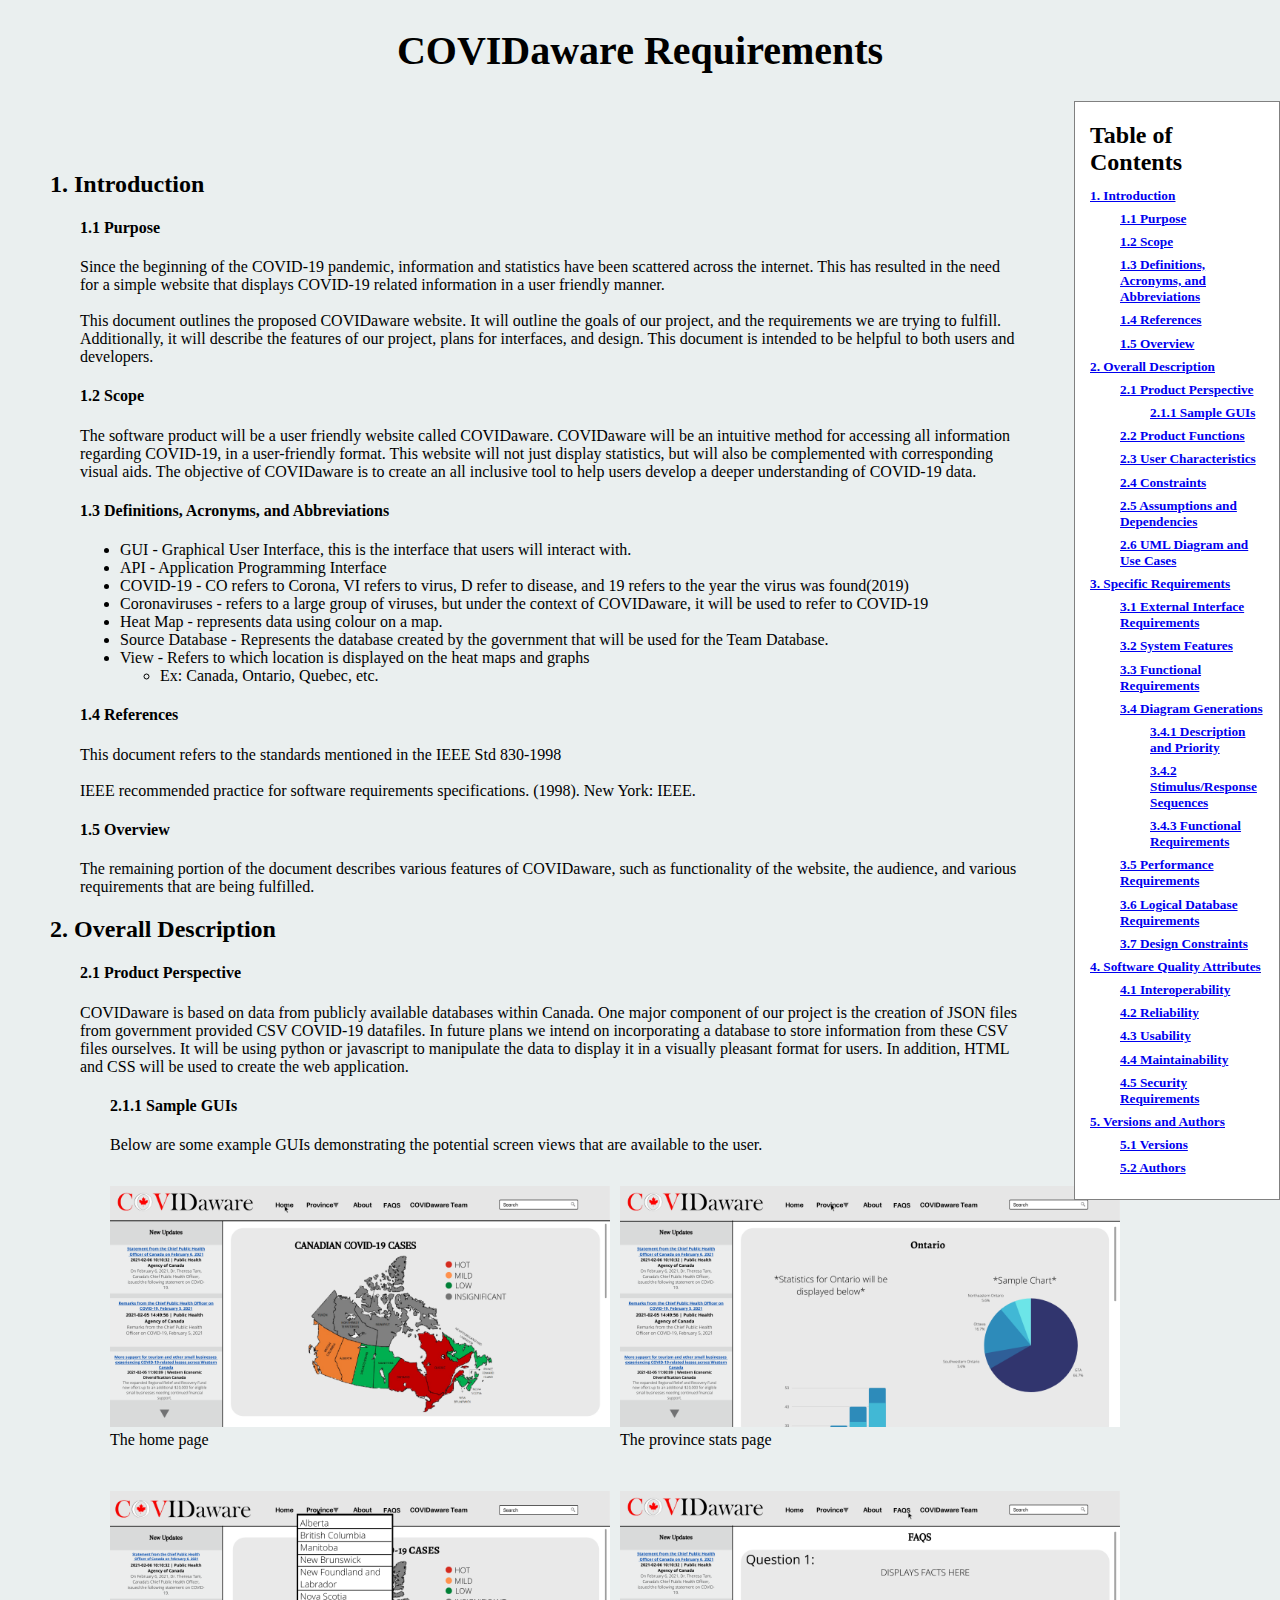
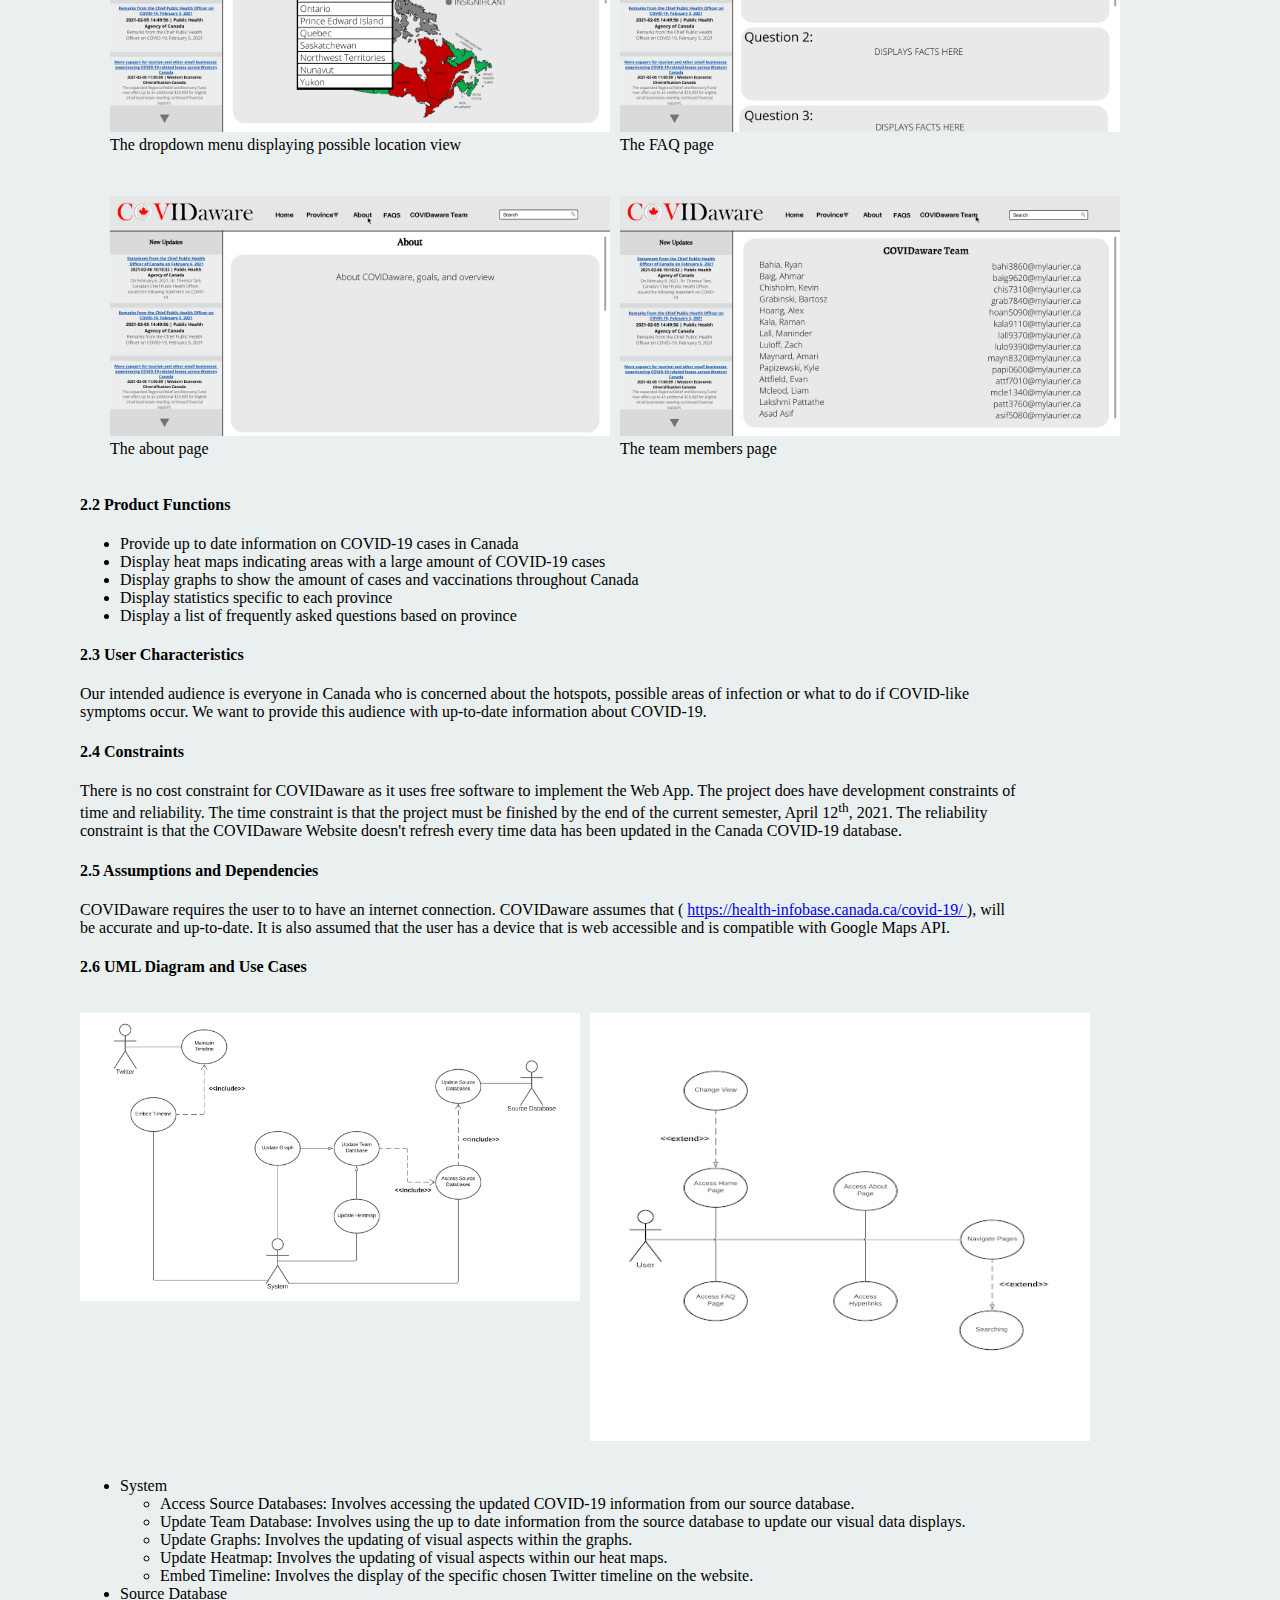
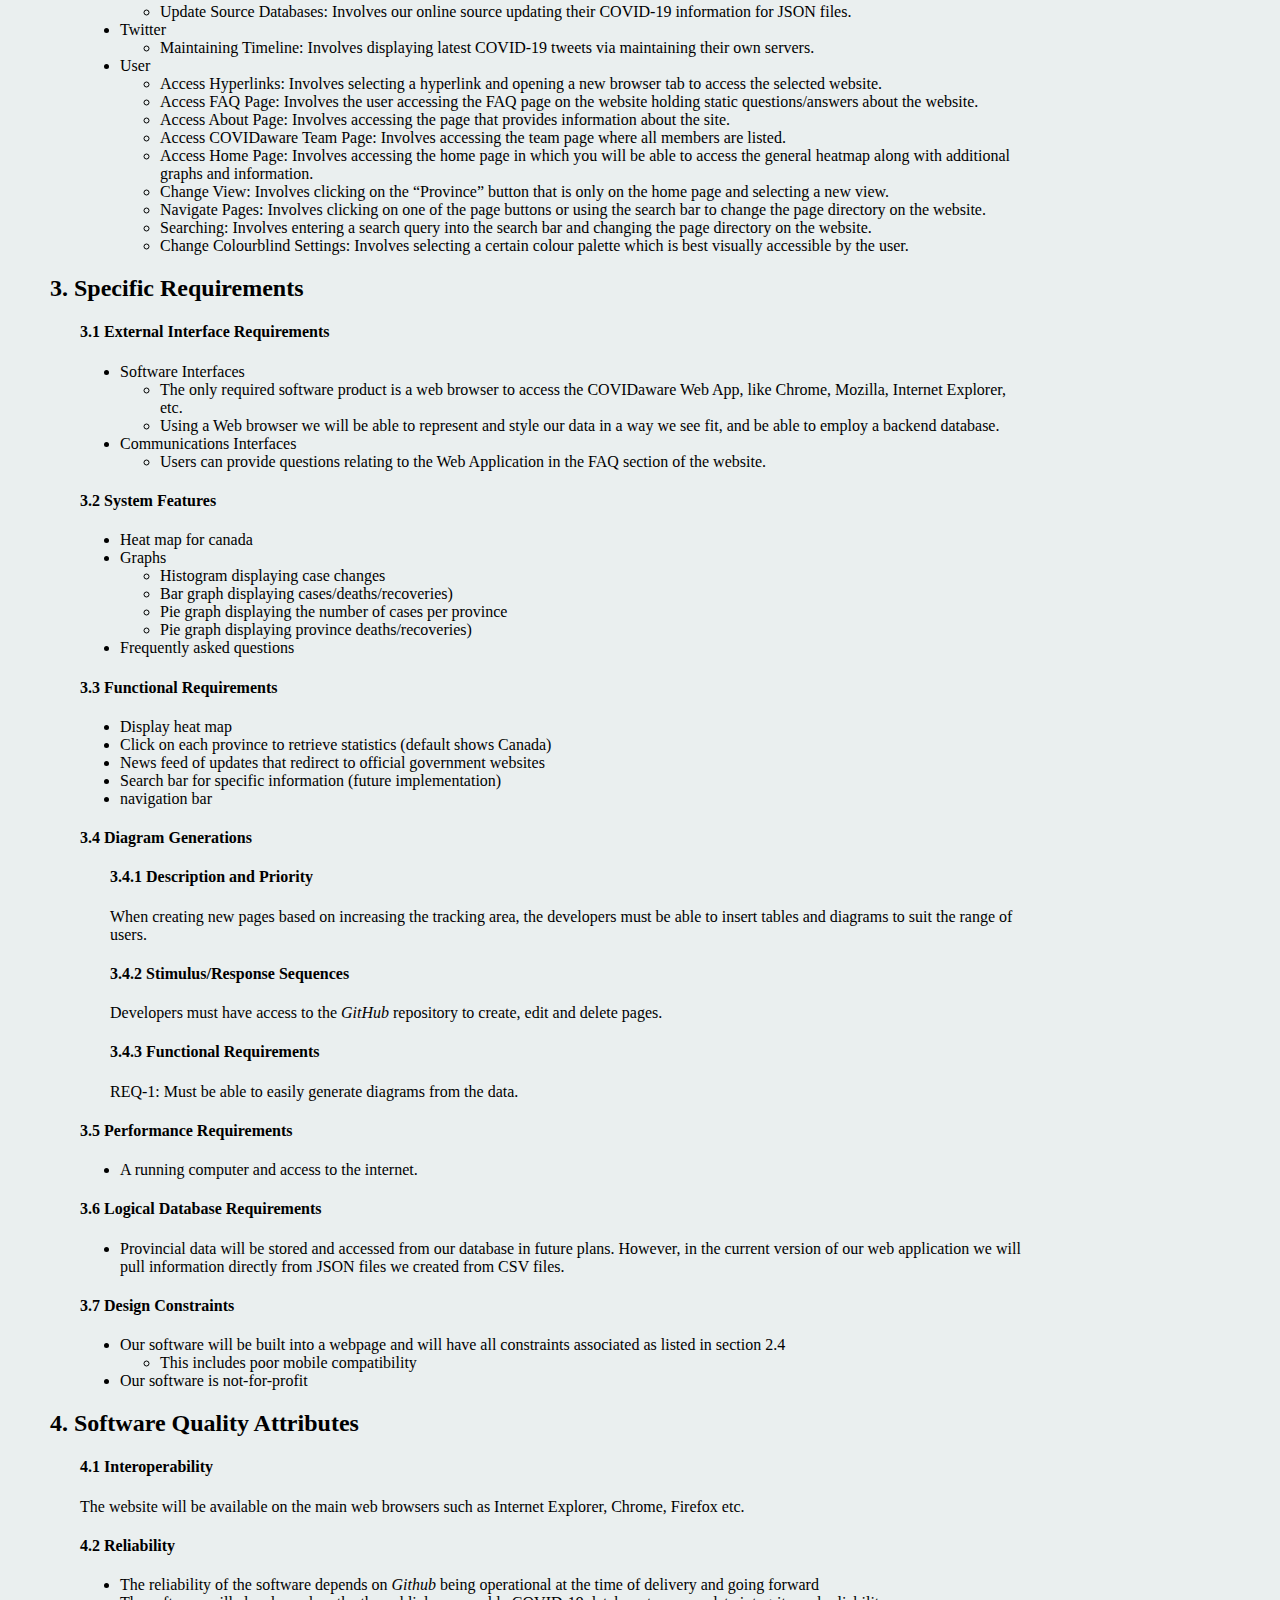
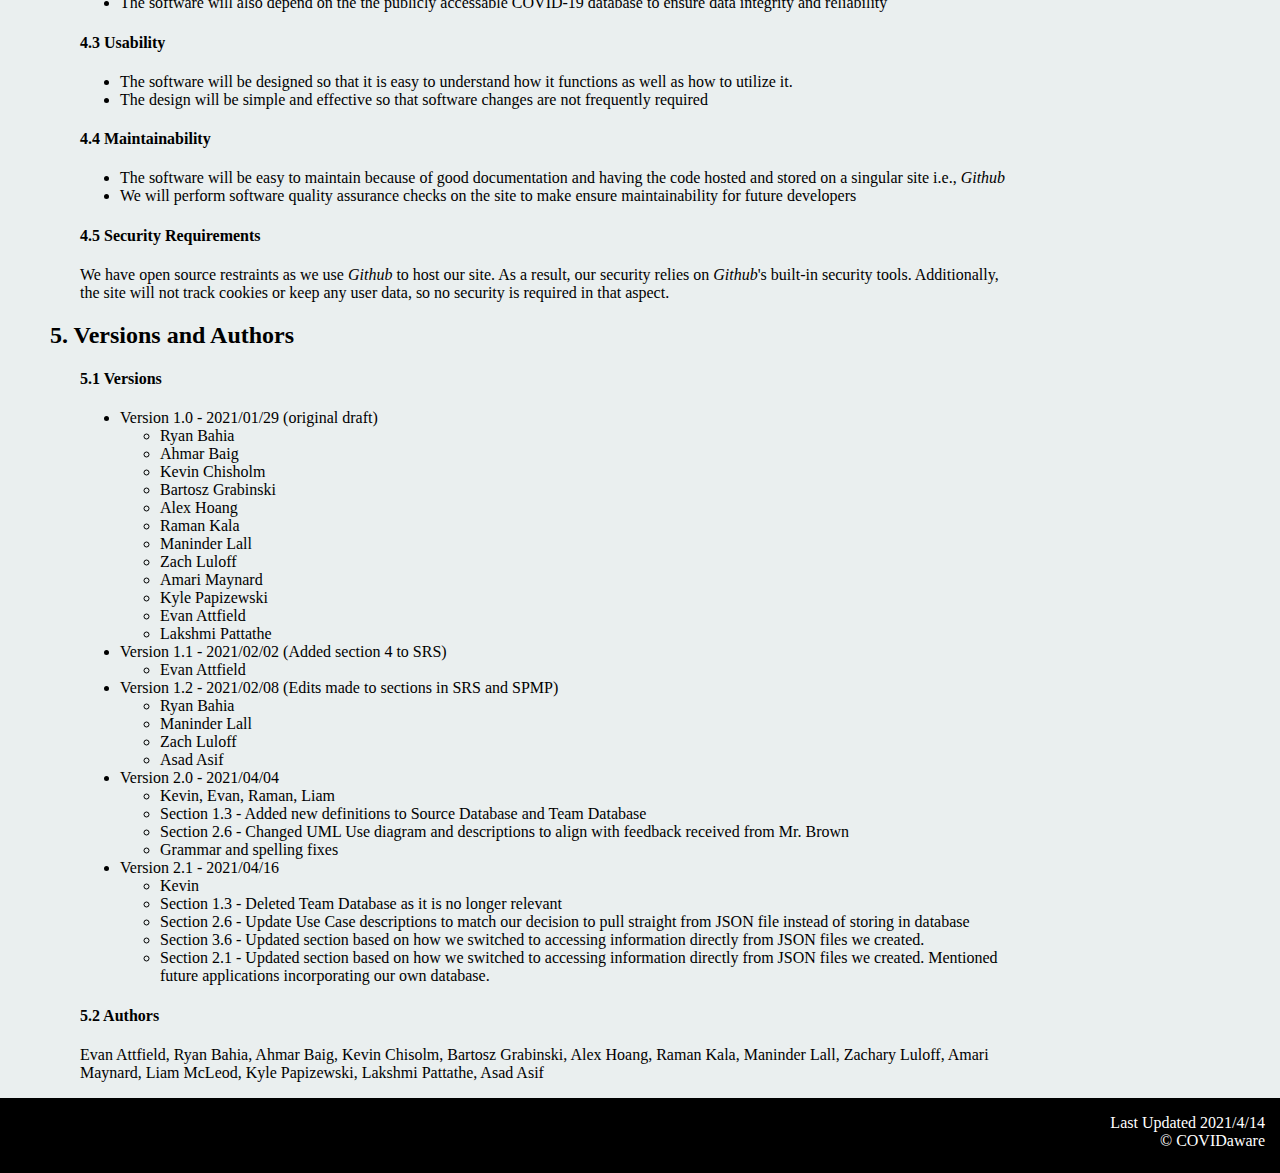
<file: requirements.html>
<!DOCTYPE html>
<html>
<head>
	<title>COVIDaware Requirements</title>
	<meta http-equiv="content-type" content="text/html; charset=UTF-8">
	<link rel = "stylesheet" href = "Styles.css">
</head>

<body>
	<div class = "pageContainer">
		<div class = "header">
			<h1>COVIDaware Requirements</h1>
		</div>
		<div class = "main">
			<div class = "tableOfContents">
				<div class = "ToCMainHeader">
					<h2>Table of Contents</h2>
				</div>
				<div class = "ToCTopic">
					<div class = "ToCHeader">
						<a href = "#1">
							<h5>1. Introduction</h5>
						</a>
					</div>
					<div class = "subheaders">
						<div class = "subheader">
							<a href = "#1.1">
								<h5>1.1 Purpose</h5>
							</a>
						</div>
						<div class = "subheader">
							<a href = "#1.2">
								<h5>1.2 Scope</h5>
							</a>
						</div>
						<div class = "subheader">
							<a href = "#1.3">
								<h5>1.3 Definitions, Acronyms, and Abbreviations</h5>
							</a>
						</div>
						<div class = "subheader">
							<a href = "#1.4">
								<h5>1.4 References</h5>
							</a>
						</div>
						<div class = "subheader">
							<a href = "#1.5">
								<h5>1.5 Overview</h5>
							</a>
						</div>
					</div>
				</div>
				<div class = "ToCTopic">
					<div class = "ToCHeader">
						<a href = "#2">
							<h5>2. Overall Description</h5>
						</a>
					</div>
					<div class = "subheaders">
						<div class = "subheader">
							<a href = "#2.1">
								<h5>2.1 Product Perspective</h5>
							</a>
							<div class = "subheaders2">
								<div class = "subheader2">
									<a href = "#2.1.1">
										<h5>2.1.1 Sample GUIs</h5>
									</a>
								</div>
							</div>
						</div>
						<div class = "subheader">
							<a href = "#2.2">
								<h5>2.2 Product Functions</h5>
							</a>
						</div>
						<div class = "subheader">
							<a href = "#2.3">
								<h5>2.3 User Characteristics</h5>
							</a>
						</div>
						<div class = "subheader">
							<a href = "#2.4">
								<h5>2.4 Constraints</h5>
							</a>
						</div>
						<div class = "subheader">
							<a href = "#2.5">
								<h5>2.5 Assumptions and Dependencies</h5>
							</a>
						</div>
						<div class = "subheader">
							<a href = "#2.6">
								<h5>2.6 UML Diagram and Use Cases</h5>
							</a>
						</div>
					</div>
				</div>
				<div class = "ToCTopic">
					<div class = "ToCHeader">
						<a href = "#3">
							<h5>3. Specific Requirements</h5>
						</a>
					</div>
					<div class = "subheaders">
						<div class = "subheader">
							<a href = "#3.1">
								<h5>3.1 External Interface Requirements</h5>
							</a>
						</div>
						<div class = "subheader">
							<a href = "#3.2">
								<h5>3.2 System Features</h5>
							</a>
						</div>
						<div class = "subheader">
							<a href = "#3.3">
								<h5>3.3 Functional Requirements</h5>
							</a>
						</div>
						<div class = "subheader">
							<a href = "#3.4">
								<h5>3.4 Diagram Generations</h5>
							</a>
							<div class = "subheaders2">
								<div class = "subheader2">
									<a href = "#3.4.1">
										<h5>3.4.1 Description and Priority</h5>
									</a>
								</div>
								<div class = "subheader2">
									<a href = "#3.4.2">
										<h5>3.4.2 Stimulus/Response Sequences</h5>
									</a>
								</div>
								<div class = "subheader2">
									<a href = "#3.4.3">
										<h5>3.4.3 Functional Requirements</h5>
									</a>
								</div>
							</div>
						</div>
						<div class = "subheader">
							<a href = "#3.5">
								<h5>3.5 Performance Requirements</h5>
							</a>
						</div>
						<div class = "subheader">
							<a href = "#3.6">
								<h5>3.6 Logical Database Requirements</h5>
							</a>
						</div>
						<div class = "subheader">
							<a href = "#3.7">
								<h5>3.7 Design Constraints</h5>
							</a>
						</div>
					</div>
				</div>
				<div class = "ToCTopic">
					<div class = "ToCHeader">
						<a href = "#4">
							<h5>4. Software Quality Attributes</h5>
						</a>
					</div>
					<div class = "subheaders">
						<div class = "subheader">
							<a href = "#4.1">
								<h5>4.1 Interoperability</h5>
							</a>
						</div>
						<div class = "subheader">
							<a href = "#4.2">
								<h5>4.2 Reliability</h5>
							</a>
						</div>
						<div class = "subheader">
							<a href = "#4.3">
								<h5>4.3 Usability</h5>
							</a>
						</div>
						<div class = "subheader">
							<a href = "#4.4">
								<h5>4.4 Maintainability</h5>
							</a>
						</div>
						<div class = "subheader">
							<a href = "#4.5">
								<h5>4.5 Security Requirements</h5>
							</a>
						</div>
					</div>
				</div>
				<div class = "ToCTopic">
					<div class = "ToCHeader">
						<a href = "#5">
							<h5>5. Versions and Authors</h5>
						</a>
					</div>
					<div class = "subheaders">
						<div class = "subheader">
							<a href = "#5.1">
								<h5>5.1 Versions</h5>
							</a>
						</div>
						<div class = "subheader">
							<a href = "#5.2">
								<h5>5.2 Authors</h5>
							</a>
						</div>
					</div>
				</div>
			</div>
			
			<div class = "topics">
				<div class = "topic">
					<div class = "topicHeader">
						<a id = "1">
							<h2>1. Introduction</h2>
						</a>
					</div>
					<div class = "subtopic">
						<div class = "subtopicHeader">
							<a id = "1.1">
								<h4>1.1 Purpose</h4>
							</a>
						</div>
						<div class = "subtopicBody">
							<p>	Since the beginning of the COVID-19 pandemic, information and statistics have been scattered across the internet. This has resulted in the need for a simple website that 
								displays COVID-19 related information in a user friendly manner.<br><br>
								This document outlines the proposed COVIDaware website. It will outline the goals of our project, and the requirements 
								we are trying to fulfill. Additionally, it will describe the features of our project, plans for interfaces, and design. This document is intended to be 
								helpful to both users and developers.
							</p>
						</div>
					</div>
					<div class = "subtopic">
						<div class = "subtopicHeader">
							<a id = "1.2">
								<h4>1.2 Scope</h4>
							</a>
						</div>
						<div class = "subtopicBody">
							<p>	The software product will be a user friendly website called COVIDaware. COVIDaware will be an intuitive method for accessing all information 
								regarding COVID-19, in a user-friendly format. This website will not just display statistics, but will also be complemented with corresponding 
								visual aids. The objective of COVIDaware is to create an all inclusive tool to help users develop a deeper understanding of COVID-19 data.
							</p>
						</div>
					</div>
					<div class = "subtopic">
						<div class = "subtopicHeader">
							<a id = "1.3">
								<h4>1.3 Definitions, Acronyms, and Abbreviations</h4>
							</a>
						</div>
						<div class = "subtopicBody">
							<ul>
								<li>GUI - Graphical User Interface, this is the interface that users will interact with.</li>
								<li>API - Application Programming Interface</li>
								<li>COVID-19 - CO refers to Corona, VI refers to virus, D refer to disease, and 19 refers to the year the virus was found(2019)</li>
								<li>Coronaviruses - refers to a large group of viruses, but under the context of COVIDaware, it will be used to refer to COVID-19</li>
								<li>Heat Map - represents data using colour on a map.</li>
								<li>Source Database - Represents the database created by the government that will be used for the Team Database.</li>
								<li>View - Refers to which location is displayed on the heat maps and graphs
									<ul>
										<li>Ex: Canada, Ontario, Quebec, etc.</li>
									</ul>
								</li>
							</ul>
						</div>
					</div>
					<div class = "subtopic">
						<div class = "subtopicHeader">
							<a id = "1.4">
								<h4>1.4 References</h4>
							</a>
						</div>
						<div class = "subtopicBody">
							<p>	This document refers to the standards mentioned in the IEEE Std 830-1998<br><br>
								IEEE recommended practice for software requirements specifications. (1998). New York: IEEE.
							</p>
						</div>
					</div>
					<div class = "subtopic">
						<div class = "subtopicHeader">
							<a id = "1.5">
								<h4>1.5 Overview</h4>
							</a>
						</div>
						<div class = "subtopicBody">
							<p>	The remaining portion of the document describes various features of COVIDaware, such as functionality of the website, the audience, 
							and various requirements that are being fulfilled.
							</p>
						</div>
					</div>
				</div>
				<div class = "topic">
					<div class = "topicHeader">
						<a id = "2">
							<h2>2. Overall Description</h2>
						</a>
					</div>
					<div class = "subtopic">
						<div class = "subtopicHeader">
							<a id = "2.1">
								<h4>2.1 Product Perspective</h4>
							</a>
						</div>
						<div class = "subtopicBody">
							<p>	COVIDaware is based on data from publicly available databases within Canada. 
								One major component of our project is the creation of JSON files from government 
								provided CSV COVID-19 datafiles. In future plans we intend on incorporating a database to store 
								information from these CSV files ourselves. It will be using python or javascript to manipulate 
								the data to display it in a visually pleasant format for users. In addition, HTML and CSS will be 
								used to create the web application.
							</p>
							<div class = "subtopic2">
								<div class = "subtopicHeader2">
									<a id = "2.1.1">
										<h4>2.1.1 Sample GUIs</h4>
									</a>
								</div>
								<div class = "subtopicBody2">
									<p>Below are some example GUIs demonstrating the potential screen views that are available to the user.</p>
									<div class = "GUIBox">
										<div class = "GUIItem">
											<p>
												<img src =  "images\home.png", alt = "Home page sample GUI" style = "width: 500px;"><br>
												The home page
											</p>
										</div>
										<div class = "GUIItem">
											<p>
												<img src =  "images\province.png", alt = "Province stats page sample GUI" style = "width: 500px;"><br>
												The province stats page
											</p>
										</div>
										<div class = "GUIItem">
											<p>
												<img src =  "images\provincesDropMenu.png", alt = "Provinces dropdown menu sample GUI" style = "width: 500px;"><br>
												The dropdown menu displaying possible location view
											</p>
										</div>
										<div class = "GUIItem">
											<p>
												<img src =  "images\FAQ.png", alt = "FAQ page sample GUI" style = "width: 500px;"><br>
												The FAQ page
											</p>
										</div>
										<div class = "GUIItem">
											<p>
												<img src =  "images\about.png", alt = "About page sample GUI" style = "width: 500px;"><br>
												The about page
											</p>
										</div>
										<div class = "GUIItem">
											<p>
												<img src =  "images\team.png", alt = "Team members page sample GUI" style = "width: 500px;"><br>
												The team members page
											</p>
										</div>
									</div>
								</div>
							</div>
						</div>
					</div>
					<div class = "subtopic">
						<div class = "subtopicHeader">
							<a id = "2.2">
								<h4>2.2 Product Functions</h4>
							</a>
						</div>
						<div class = "subtopicBody">
							<ul>
								<li>Provide up to date information on COVID-19 cases in Canada</li>
								<li>Display heat maps indicating areas with a large amount of COVID-19 cases</li>
								<li>Display graphs to show the amount of cases and vaccinations throughout Canada</li>
								<li>Display statistics specific to each province</li>
								<li>Display a list of frequently asked questions based on province</li>
							</ul>
						</div>
					</div>
					<div class = "subtopic">
						<div class = "subtopicHeader">
							<a id = "2.3">
								<h4>2.3 User Characteristics</h4>
							</a>
						</div>
						<div class = "subtopicBody">
							<p>	Our intended audience is everyone in Canada who is concerned about the hotspots, possible areas of infection or what to do if 
								COVID-like symptoms occur. We want to provide this audience with up-to-date information about COVID-19.
							</p>
						</div>
					</div>
					<div class = "subtopic">
						<div class = "subtopicHeader">
							<a id = "2.4">
								<h4>2.4 Constraints</h4>
							</a>
						</div>
						<div class = "subtopicBody">
							<p>	There is no cost constraint for COVIDaware as it uses free software to implement the Web App. The project does have development constraints of 
								time and reliability. The time constraint is that the project must be finished by the end of the current semester, April 12<sup>th</sup>, 2021. The reliability constraint 
								is that the COVIDaware Website doesn't refresh every time data has been updated in the Canada COVID-19 database.
							</p>
						</div>
					</div>
					<div class = "subtopic">
						<div class = "subtopicHeader">
							<a id = "2.5">
								<h4>2.5 Assumptions and Dependencies</h4>
							</a>
						</div>
						<div class = "subtopicBody">
							<p>COVIDaware requires the user to  to have an internet connection. COVIDaware assumes that (
								<a href = "https://health-infobase.canada.ca/covid-19/">
									https://health-infobase.canada.ca/covid-19/
								</a>
								), will be accurate and up-to-date. It is also assumed that the user has a device that is web accessible and is compatible with Google Maps API.
							</p>
						</div>
					</div>
					<div class = "subtopic">
						<div class = "subtopicHeader">
							<a id = "2.6">
								<h4>2.6 UML Diagram and Use Cases</h4>
							</a>
						</div>
						<div class = "subtopicBody">
							<div class = "GUIBox">
								<div class = "GUIItem">
									<p>
										<img src =  "images\UML1.png", alt = "UML 1" style = "width: 500px;"><br>
									</p>
								</div>
								<div class = "GUIItem">
									<p>
										<img src =  "images\UML2.png", alt = "UML 2" style = "width: 500px;" height = "428"><br>
									</p>
								</div>
							</div>
							<ul>
							<li>System</li>
								<ul>
									<li>	Access Source Databases: 
										Involves accessing the updated COVID-19 information from our source database.
									</li>
									
									<li>	Update Team Database: Involves using the up to date information from the source database to update our visual data displays.
									</li>

									<li>	Update Graphs: Involves the updating of visual aspects within the graphs.
									</li>

									<li>	Update Heatmap: Involves the updating of visual aspects within our heat maps.
									</li>

									<li>	Embed Timeline: Involves the display of the specific chosen Twitter timeline on the website.
									</li>
								</ul>

							<li>Source Database</li>
								<ul>
									<li>	Update Source Databases: Involves our online source updating their COVID-19 information for JSON files.
									</li>
								</ul>

							<li>Twitter</li>
								<ul>
									<li>	Maintaining Timeline: Involves displaying latest COVID-19 tweets via maintaining their own servers.
									</li>
								</ul>
							
							<li>User</li>
								<ul>
									<li>	Access Hyperlinks: Involves selecting a hyperlink and opening a 
										new browser tab to access the selected website.
									</li>
									
									<li>	Access FAQ Page: Involves the user accessing the FAQ page on the website 
										holding static questions/answers about the website.
									</li>

									<li>	Access About Page: Involves accessing the page that provides information about the site.
									</li>

									<li>	Access COVIDaware Team Page: Involves accessing the team page where all members are listed.
									</li>

									<li>	Access Home Page: Involves accessing the home page in 
										which you will be able to access the general heatmap along with additional graphs and information.
									</li>

									<li>	Change View: Involves clicking on the “Province” button that is only on the home page and selecting a new view.
									</li>

									<li>	Navigate Pages: Involves clicking on one of the page buttons or 
										using the search bar to change the page directory on the website.
									</li>

									<li>	Searching: Involves entering a search query into the search bar and 
										changing the page directory on the website.
									</li>

									<li>	Change Colourblind Settings: Involves selecting a certain colour 
										palette which is best visually accessible by the user.
									</li>
								</ul>
							
							</ul>
						</div>
					</div>
				</div>
				<div class = "topic">
					<div class = "topicHeader">
						<a id = "3">
							<h2>3. Specific Requirements</h2>
						</a>
					</div>
					<div class = "subtopic">
						<div class = "subtopicHeader">
							<a id = "3.1">
								<h4>3.1 External Interface Requirements</h4>
							</a>
						</div>
						<div class = "subtopicBody">
							<ul>
								<li>Software Interfaces</li>
								<ul>
									<li>	The only required software product is a web browser to access the COVIDaware Web App, 
										like Chrome, Mozilla, Internet Explorer, etc.
									</li>
									
									<li>	Using a Web browser we will be able to represent and style our data in a way we see fit, 
										and be able to employ a backend database.
									</li>
								</ul>
								<li>Communications Interfaces</li>
								<ul>
									<li>	
										Users can provide questions relating to the Web Application in the FAQ section of the website.
									</li>
								</ul>
							</ul>
						</div>
					</div>
					<div class = "subtopic">
						<div class = "subtopicHeader">
							<a id = "3.2">
								<h4>3.2 System Features</h4>
							</a>
						</div>
						<div class = "subtopicBody">
							<ul>
								<li>Heat map for canada</li> 
								<li>Graphs</li>
								<ul>
									<li>Histogram displaying case changes</li>
									<li>Bar graph displaying cases/deaths/recoveries)</li>
									<li>Pie graph displaying the number of cases per province</li>
									<li>Pie graph displaying province deaths/recoveries)</li>
								</ul>
								<li>Frequently asked questions</li>
							</p>
						</div>
					</div>
					<div class = "subtopic">
						<div class = "subtopicHeader">
							<a id = "3.3">
								<h4>3.3 Functional Requirements</h4>
							</a>
						</div>
						<div class = "subtopicBody">
							<ul>
								<li>Display heat map</li>
								<li>Click on each province to retrieve statistics (default shows Canada)</li>
								<li>News feed of updates that redirect to official government websites</li>
								<li>Search bar for specific information (future implementation)</li>
								<li>navigation bar</li>
							</ul>
						</div>
					</div>
					<div class = "subtopic">
						<div class = "subtopicHeader">
							<a id = "3.4">
								<h4>3.4 Diagram Generations</h4>
							</a>
						</div>
						<div class = "subtopic2">
							<div class = "subtopicHeader2">
								<a id = "3.4.1">
									<h4>3.4.1 Description and Priority</h4>
								</a>
							</div>
							<div class = "subtopicBody2">
								<p>	When creating new pages based on increasing the tracking area, 
									the developers must be able to insert tables and diagrams to suit the range of users.
								</p>
							</div>
							<div class = "subtopicHeader2">
								<a id = "3.4.2">
									<h4>3.4.2 Stimulus/Response Sequences</h4>
								</a>
							</div>
							<div class = "subtopicBody2">
								<p>Developers must have access to the <it>GitHub</it> repository to create, edit and delete pages.</p>
							</div>
							<div class = "subtopicHeader2">
								<a id = "3.4.3">
									<h4>3.4.3 Functional Requirements</h4>
								</a>
							</div>
							<div class = "subtopicBody2">
								<p>REQ-1: Must be able to easily generate diagrams from the data.</p>
							</div>
						</div>
					</div>
					<div class = "subtopic">
						<div class = "subtopicHeader">
							<a id = "3.5">
								<h4>3.5 Performance Requirements</h4>
							</a>
						</div>
						<div class = "subtopicBody">
							<ul>
								<li>A running computer and access to the internet.</li>
							</ul>
						</div>
					</div>
					<div class = "subtopic">
						<div class = "subtopicHeader">
							<a id = "3.6">
								<h4>3.6 Logical Database Requirements</h4>
							</a>
						</div>
						<div class = "subtopicBody">
							<ul>
								<li>Provincial data will be stored and accessed from our database in future plans. 
									However, in the current version of our web application we will pull information directly 
									from JSON files we created from CSV files.</li>
							</ul>
						</div>
					</div>
					<div class = "subtopic">
						<div class = "subtopicHeader">
							<a id = "3.7">
								<h4>3.7 Design Constraints</h4>
							</a>
						</div>
						<div class = "subtopicBody">
							<ul>
								<li>Our software will be built into a webpage and will have all constraints associated as listed in section 2.4</li>
								<ul>
									<li>This includes poor mobile compatibility</li>
								</ul>
								<li>Our software is not-for-profit</li>
							</ul>
						</div>
					</div>
				</div>
				<div class = "topic">
					<div class = "topicHeader">
						<a id = "4">
							<h2>4. Software Quality Attributes</h2>
						</a>
					</div>
					<div class = "subtopic">
						<div class = "subtopicHeader">
							<a id = "4.1">
								<h4>4.1 Interoperability</h4>
							</a>
						</div>
						<div class = "subtopicBody">
							<p>The website will be available on the main web browsers such as Internet Explorer, Chrome, Firefox etc.</p>
						</div>
					</div>
					<div class = "subtopic">
						<div class = "subtopicHeader">
							<a id = "4.2">
								<h4>4.2 Reliability</h4>
							</a>
						</div>
						<div class = "subtopicBody">
							<ul>
								<li>The reliability of the software depends on <i>Github</i> being operational at the time of delivery and going forward</li>
								<li>The software will also depend on the the publicly accessable COVID-19 database to ensure data integrity and reliability</li>
							</ul>
						</div>
					</div>
					<div class = "subtopic">
						<div class = "subtopicHeader">
							<a id = "4.3">
								<h4>4.3 Usability</h4>
							</a>
						</div>
						<div class = "subtopicBody">
							<ul>
								<li>The software will be designed so that it is easy to understand how it functions as well as how to utilize it.</li>
								<li>The design will be simple and effective so that software changes are not frequently required</li>
							</ul>
						</div>
					</div>
					<div class = "subtopic">
						<div class = "subtopicHeader">
							<a id = "4.4">
								<h4>4.4 Maintainability</h4>
							</a>
						</div>
						<div class = "subtopicBody">
							<ul>
								<li>The software will be easy to maintain because of good documentation and having the code hosted and stored on a singular site i.e., <i>Github</i></li>
								<li>We will perform software quality assurance checks on the site to make ensure maintainability for future developers</li>
							</ul>
						</div>
					</div>
					<div class = "subtopic">
						<div class = "subtopicHeader">
							<a id = "4.5">
								<h4>4.5 Security Requirements</h4>
							</a>
						</div>
						<div class = "subtopicBody">
							<p>We have open source restraints as we use <i>Github</i> to host our site.  As a result, our security relies on <i>Github</i>'s built-in security tools.
								Additionally, the site will not track cookies or keep any user data, so no security is required in that aspect.</p>
						</div>
					</div>
				</div>
				<div class = "topic">
					<div class = "topicHeader">
						<a id = "5">
							<h2>5. Versions and Authors</h2>
						</a>
					</div>
					<div class = "subtopic">
						<div class = "subtopicHeader">
							<a id = "5.1">
								<h4>5.1 Versions</h4>
							</a>
						</div>
						<div class = "subtopicBody">
							<ul>
								<li>Version 1.0 - 2021/01/29 (original draft)</li>
								<ul>
									<li>Ryan Bahia</li>
									<li>Ahmar Baig</li>
									<li>Kevin Chisholm</li>
									<li>Bartosz Grabinski</li>
									<li>Alex Hoang</li>
									<li>Raman Kala</li>
									<li>Maninder Lall</li>
									<li>Zach Luloff</li>
									<li>Amari Maynard</li>
									<li>Kyle Papizewski</li>
									<li>Evan Attfield</li>
									<li>Lakshmi Pattathe</li>
								</ul>
								<li>Version 1.1 - 2021/02/02 (Added section 4 to SRS)</li>
								<ul>
									<li>Evan Attfield</li>
								</ul>
								<li>Version 1.2 - 2021/02/08 (Edits made to sections in SRS and SPMP)</li>
								<ul>
									<li>Ryan Bahia</li>
									<li>Maninder Lall</li>
									<li>Zach Luloff</li>
									<li>Asad Asif</li>
								</ul>
								<li>Version 2.0 - 2021/04/04</li>
								<ul>
									<li>Kevin, Evan, Raman, Liam</li>
									<li>Section 1.3 - Added new definitions to Source Database and Team Database</li>
									<li>Section 2.6 - Changed UML Use diagram and descriptions to align with feedback received from Mr. Brown</li>
									<li>Grammar and spelling fixes</li>
								</ul>
								<li>Version 2.1 - 2021/04/16</li>
								<ul>
									<li>Kevin</li>
									<li>Section 1.3 - Deleted Team Database as it is no longer relevant</li>
									<li>Section 2.6 - Update Use Case descriptions to match our decision to pull straight from JSON file 
										instead of storing in database</li>
									<li>Section 3.6 - Updated section based on how we switched to accessing information directly from JSON files we created.</li>
									<li>Section 2.1 - Updated section based on how we switched to accessing information directly from JSON files we created. 
										Mentioned future applications incorporating our own database.</li>
								</ul>
							</ul>
						</div>
					</div>
					<div class = "subtopic">
						<div class = "subtopicHeader">
							<a id = "5.2">
								<h4>5.2 Authors</h4>
							</a>
						</div>
						<div class = "subtopicBody">
							<div class = "subtopicBody">
								<p>Evan Attfield, Ryan Bahia, Ahmar Baig, Kevin Chisolm, Bartosz Grabinski, Alex Hoang, Raman Kala, Maninder Lall, 
									Zachary Luloff, Amari Maynard, Liam McLeod, Kyle Papizewski, Lakshmi Pattathe, Asad Asif
								</p>
							</div>
						</div>
					</div>
				</div>
			</div>
		</div>
		
		<div class = "footer">
			<div class = "cp">
				<p>Last Updated 2021/4/14<br>&copy; COVIDaware</p>
			</div>
		</div>
	</div>
</body>
</html>
</file>
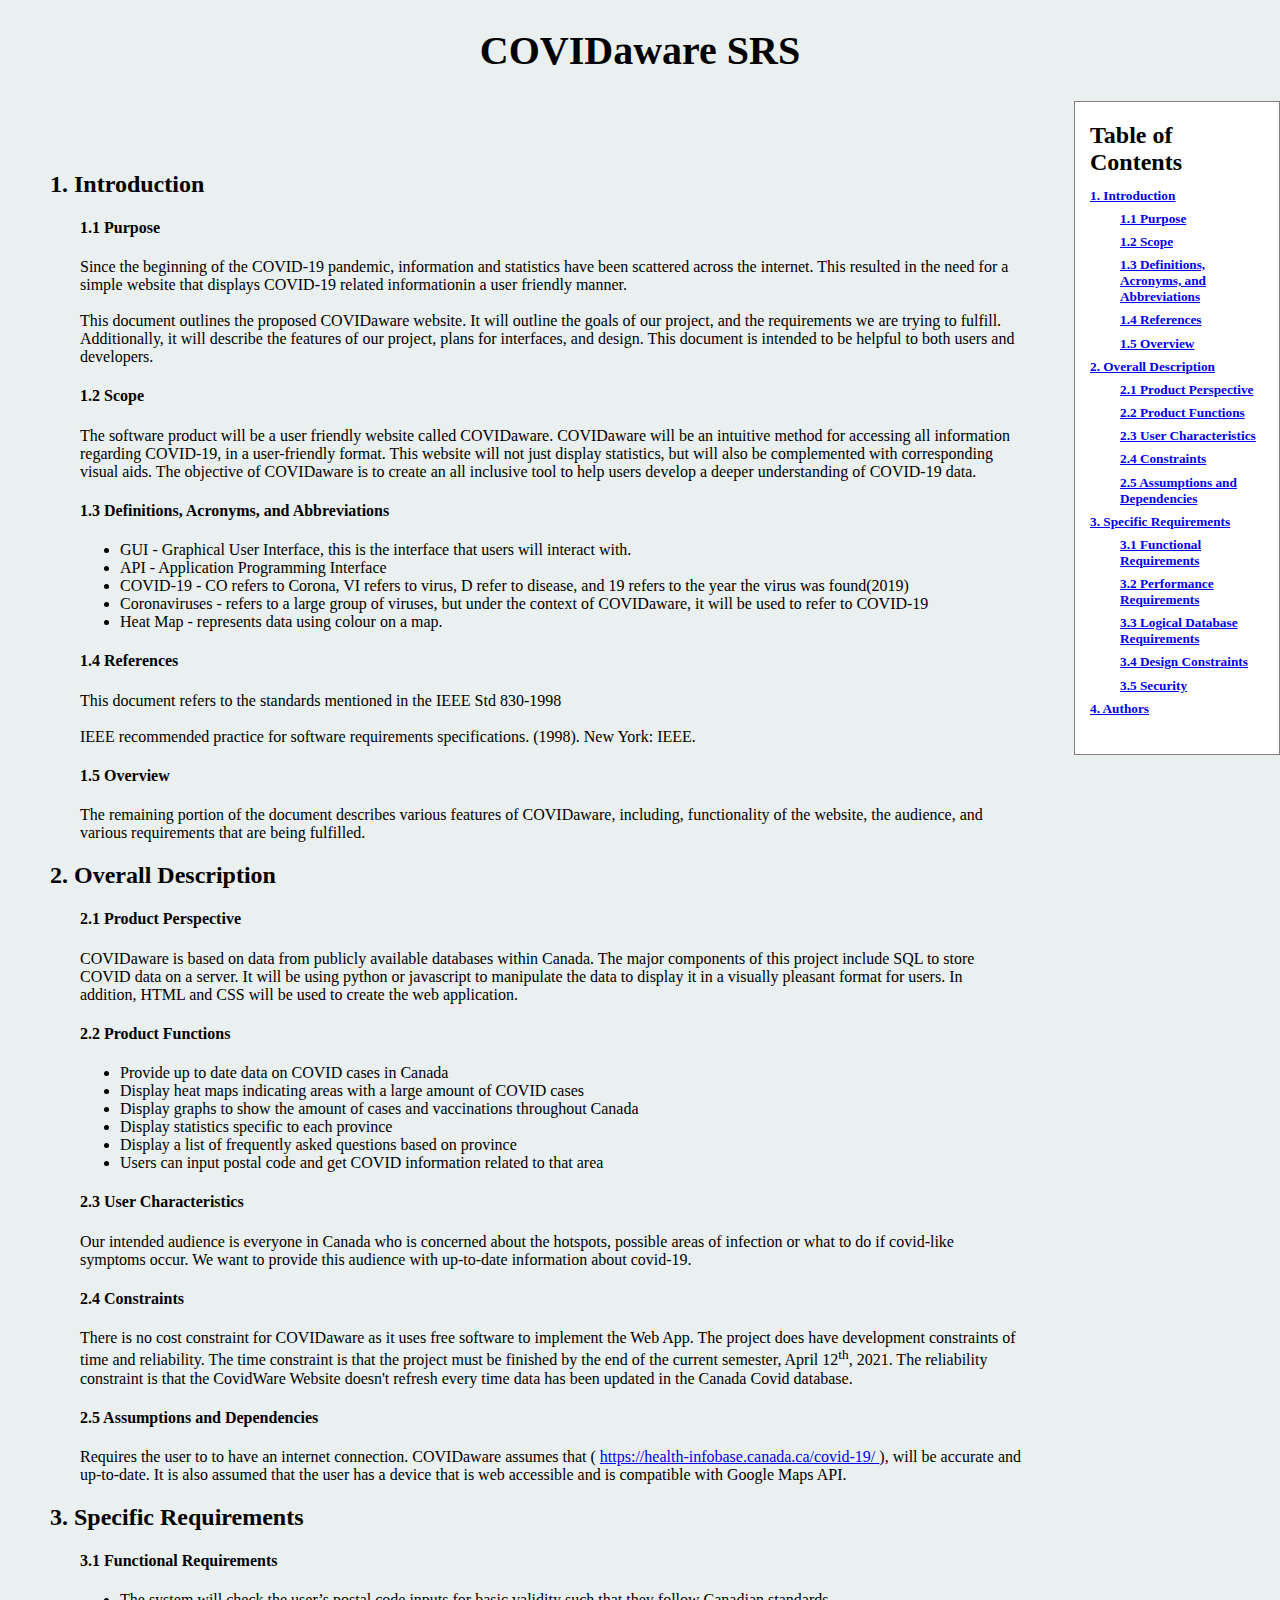
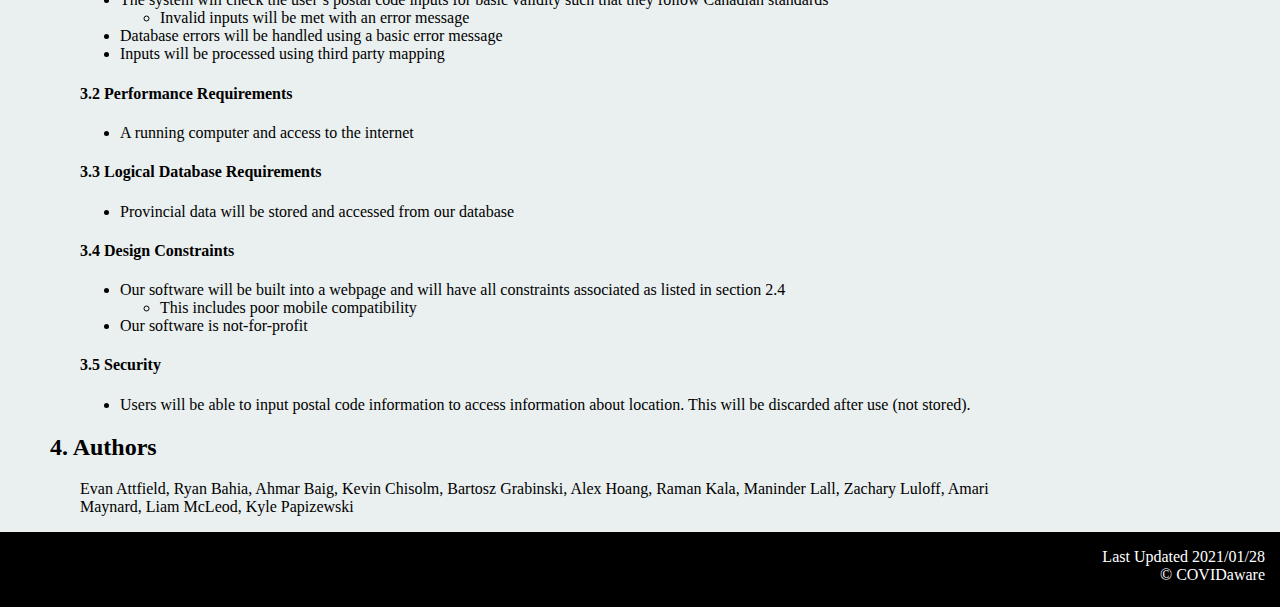
<file: Specifications.html>
<!DOCTYPE html>
<html>
<head>
	<title>COVIDaware SRS</title>
	<meta http-equiv="content-type" content="text/html; charset=UTF-8">
	<link rel = "stylesheet" href = "Styles.css">
</head>

<body>
	<div class = "pageContainer">
		<div class = "header">
			<h1>COVIDaware SRS</h1>
		</div>
		<div class = "main">
			<div class = "tableOfContents">
				<div class = "ToCMainHeader">
					<h2>Table of Contents</h2>
				</div>
				<div class = "ToCTopic">
					<div class = "ToCHeader">
						<a href = "#1">
							<h5>1. Introduction</h5>
						</a>
					</div>
					<div class = "subheaders">
						<div class = "subheader">
							<a href = "#1.1">
								<h5>1.1 Purpose</h5>
							</a>
						</div>
						<div class = "subheader">
							<a href = "#1.2">
								<h5>1.2 Scope</h5>
							</a>
						</div>
						<div class = "subheader">
							<a href = "#1.3">
								<h5>1.3 Definitions, Acronyms, and Abbreviations</h5>
							</a>
						</div>
						<div class = "subheader">
							<a href = "#1.4">
								<h5>1.4 References</h5>
							</a>
						</div>
						<div class = "subheader">
							<a href = "#1.5">
								<h5>1.5 Overview</h5>
							</a>
						</div>
					</div>
				</div>
				<div class = "ToCTopic">
					<div class = "ToCHeader">
						<a href = "#2">
							<h5>2. Overall Description</h5>
						</a>
					</div>
					<div class = "subheaders">
						<div class = "subheader">
							<a href = "#2.1">
								<h5>2.1 Product Perspective</h5>
							</a>
						</div>
						<div class = "subheader">
							<a href = "#2.2">
								<h5>2.2 Product Functions</h5>
							</a>
						</div>
						<div class = "subheader">
							<a href = "#2.3">
								<h5>2.3 User Characteristics</h5>
							</a>
						</div>
						<div class = "subheader">
							<a href = "#2.4">
								<h5>2.4 Constraints</h5>
							</a>
						</div>
						<div class = "subheader">
							<a href = "#2.5">
								<h5>2.5 Assumptions and Dependencies</h5>
							</a>
						</div>
					</div>
				</div>
				<div class = "ToCTopic">
					<div class = "ToCHeader">
						<a href = "#3">
							<h5>3. Specific Requirements</h5>
						</a>
					</div>
					<div class = "subheaders">
						<div class = "subheader">
							<a href = "#3.1">
								<h5>3.1 Functional Requirements</h5>
							</a>
						</div>
						<div class = "subheader">
							<a href = "#3.2">
								<h5>3.2 Performance Requirements</h5>
							</a>
						</div>
						<div class = "subheader">
							<a href = "#3.3">
								<h5>3.3 Logical Database Requirements</h5>
							</a>
						</div>
						<div class = "subheader">
							<a href = "#3.4">
								<h5>3.4 Design Constraints</h5>
							</a>
						</div>
						<div class = "subheader">
							<a href = "#3.5">
								<h5>3.5 Security</h5>
							</a>
						</div>
					</div>
				</div>
				<!--
				<div class = "ToCTopic">
					<div class = "ToCHeader">
						<a href = "#4">
							<h5>4. Versions/Updates</h5>
						</a>
					</div>
				</div>
				-->
				<div class = "ToCTopic">
					<div class = "ToCHeader">
						<a href = "#4">
							<h5>4. Authors</h5>
						</a>
					</div>
				</div>
			</div>
			
			<div class = "information">
				
			</div>
			
			<div class = "topics">
				<div class = "topic">
					<div class = "topicHeader">
						<a id = "1">
							<h2>1. Introduction</h2>
						</a>
					</div>
					<div class = "subtopic">
						<div class = "subtopicHeader">
							<a id = "1.1">
								<h4>1.1 Purpose</h4>
							</a>
						</div>
						<div class = "subtopicBody">
							<p>	Since the beginning of the COVID-19 pandemic, information and statistics have been scattered across the internet. This resulted in the need for a simple website that 
								displays COVID-19 related informationin a user friendly manner.<br><br>
								This document outlines the proposed COVIDaware website. It will outline the goals of our project, and the requirements 
								we are trying to fulfill. Additionally, it will describe the features of our project, plans for interfaces, and design. This document is intended to be 
								helpful to both users and developers.
							</p>
						</div>
					</div>
					<div class = "subtopic">
						<div class = "subtopicHeader">
							<a id = "1.2">
								<h4>1.2 Scope</h4>
							</a>
						</div>
						<div class = "subtopicBody">
							<p>	The software product will be a user friendly website called COVIDaware. COVIDaware will be an intuitive method for accessing all information 
								regarding COVID-19, in a user-friendly format. This website will not just display statistics, but will also be complemented with corresponding 
								visual aids. The objective of COVIDaware is to create an all inclusive tool to help users develop a deeper understanding of COVID-19 data.
							</p>
						</div>
					</div>
					<div class = "subtopic">
						<div class = "subtopicHeader">
							<a id = "1.3">
								<h4>1.3 Definitions, Acronyms, and Abbreviations</h4>
							</a>
						</div>
						<div class = "subtopicBody">
							<ul>
								<li>GUI - Graphical User Interface, this is the interface that users will interact with.</li>
								<li>API - Application Programming Interface</li>
								<li>COVID-19 - CO refers to Corona, VI refers to virus, D refer to disease, and 19 refers to the year the virus was found(2019)</li>
								<li>Coronaviruses - refers to a large group of viruses, but under the context of COVIDaware, it will be used to refer to COVID-19</li>
								<li>Heat Map - represents data using colour on a map.</li>
							</ul>
						</div>
					</div>
					<div class = "subtopic">
						<div class = "subtopicHeader">
							<a id = "1.4">
								<h4>1.4 References</h4>
							</a>
						</div>
						<div class = "subtopicBody">
							<p>	This document refers to the standards mentioned in the IEEE Std 830-1998<br><br>
								IEEE recommended practice for software requirements specifications. (1998). New York: IEEE.
							</p>
						</div>
					</div>
					<div class = "subtopic">
						<div class = "subtopicHeader">
							<a id = "1.5">
								<h4>1.5 Overview</h4>
							</a>
						</div>
						<div class = "subtopicBody">
							<p>	The remaining portion of the document describes various features of COVIDaware, including, functionality of the website, the audience, 
								and various requirements that are being fulfilled.
							</p>
						</div>
					</div>
				</div>
				<div class = "topic">
					<div class = "topicHeader">
						<a id = "2">
							<h2>2. Overall Description</h2>
						</a>
					</div>
					<div class = "subtopic">
						<div class = "subtopicHeader">
							<a id = "2.1">
								<h4>2.1 Product Perspective</h4>
							</a>
						</div>
						<div class = "subtopicBody">
							<p>	COVIDaware is based on data from publicly available databases within Canada. The major components of this project include SQL to store COVID data 
								on a server. It will be using python or javascript to manipulate the data to display it in a visually pleasant format for users. In addition, HTML and CSS
								will be used to create the web application.
							</p>
						</div>
					</div>
					<div class = "subtopic">
						<div class = "subtopicHeader">
							<a id = "2.2">
								<h4>2.2 Product Functions</h4>
							</a>
						</div>
						<div class = "subtopicBody">
							<ul>
								<li>Provide up to date data on COVID cases in Canada</li>
								<li>Display heat maps indicating areas with a large amount of COVID cases</li>
								<li>Display graphs to show the amount of cases and vaccinations throughout Canada</li>
								<li>Display statistics specific to each province</li>
								<li>Display a list of frequently asked questions based on province</li>
								<li>Users can input postal code and get COVID information related to that area</li>
							</ul>
						</div>
					</div>
					<div class = "subtopic">
						<div class = "subtopicHeader">
							<a id = "2.3">
								<h4>2.3 User Characteristics</h4>
							</a>
						</div>
						<div class = "subtopicBody">
							<p>	Our intended audience is everyone in Canada who is concerned about the hotspots, possible areas of infection or what to do if 
								covid-like symptoms occur. We want to provide this audience with up-to-date information about covid-19.
							</p>
						</div>
					</div>
					<div class = "subtopic">
						<div class = "subtopicHeader">
							<a id = "2.4">
								<h4>2.4 Constraints</h4>
							</a>
						</div>
						<div class = "subtopicBody">
							<p>	There is no cost constraint for COVIDaware as it uses free software to implement the Web App. The project does have development constraints of 
								time and reliability. The time constraint is that the project must be finished by the end of the current semester, April 12<sup>th</sup>, 2021. The reliability constraint 
								is that the CovidWare Website doesn't refresh every time data has been updated in the Canada Covid database.
							</p>
						</div>
					</div>
					<div class = "subtopic">
						<div class = "subtopicHeader">
							<a id = "2.5">
								<h4>2.5 Assumptions and Dependencies</h4>
							</a>
						</div>
						<div class = "subtopicBody">
							<p>Requires the user to  to have an internet connection. COVIDaware assumes that (
								<a href = "https://health-infobase.canada.ca/covid-19/">
									https://health-infobase.canada.ca/covid-19/
								</a>
								), will be accurate and up-to-date. It is also assumed that the user has a device that is web accessible and is compatible with Google Maps API.
							</p>
						</div>
					</div>
				</div>
				<div class = "topic">
					<div class = "topicHeader">
						<a id = "3">
							<h2>3. Specific Requirements</h2>
						</a>
					</div>
					<div class = "subtopic">
						<div class = "subtopicHeader">
							<a id = "3.1">
								<h4>3.1 Functional Requirements</h4>
							</a>
						</div>
						<div class = "subtopicBody">
							<ul>
								<li>The system will check the user’s postal code inputs for basic validity such that they follow Canadian standards</li>
								<ul>
									<li>Invalid inputs will be met with an error message</li>
								</ul>
								<li>Database errors will be handled using a basic error message</li>
								<li>Inputs will be processed using third party mapping</li>
							</ul>
						</div>
					</div>
					<div class = "subtopic">
						<div class = "subtopicHeader">
							<a id = "3.2">
								<h4>3.2 Performance Requirements</h4>
							</a>
						</div>
						<div class = "subtopicBody">
							<ul>
								<li>A running computer and access to the internet</li>
							</ul>
						</div>
					</div>
					<div class = "subtopic">
						<div class = "subtopicHeader">
							<a id = "3.3">
								<h4>3.3 Logical Database Requirements</h4>
							</a>
						</div>
						<div class = "subtopicBody">
							<ul>
								<li>Provincial data will be stored and accessed from our database</li>
							</ul>
						</div>
					</div>
					<div class = "subtopic">
						<div class = "subtopicHeader">
							<a id = "3.4">
								<h4>3.4 Design Constraints</h4>
							</a>
						</div>
						<div class = "subtopicBody">
							<ul>
								<li>Our software will be built into a webpage and will have all constraints associated as listed in section 2.4</li>
								<ul>
									<li>This includes poor mobile compatibility</li>
								</ul>
								<li>Our software is not-for-profit</li>
							</ul>
						</div>
					</div>
					<div class = "subtopic">
						<div class = "subtopicHeader">
							<a id = "3.5">
								<h4>3.5 Security</h4>
							</a>
						</div>
						<div class = "subtopicBody">
							<ul>
								<li>Users will be able to input postal code information to access information about location. This will be discarded after use (not stored).</li>
							</ul>
						</div>
					</div>
				</div>
				<!--
				<div class = "topic">
					<div class = "topicHeader">
						<a id = "4">
							<h2>4. Versions/Updates</h2>
						</a>
					</div>
					<div class = "topicBody">
						<p>--Insert Info Here--</p>
					</div>
				</div>
				-->
				<div class = "topic">
					<div class = "topicHeader">
						<a id = "4">
							<h2>4. Authors</h2>
						</a>
					</div>
					<div class = "topicBody">
						<p>Evan Attfield, Ryan Bahia, Ahmar Baig, Kevin Chisolm, Bartosz Grabinski, Alex Hoang, Raman Kala, Maninder Lall, Zachary Luloff, Amari Maynard, Liam McLeod, Kyle Papizewski</p>
					</div>
				</div>
			</div>
		</div>
		
		<div class = "footer">
			<div class = "cp">
				<p>Last Updated 2021/01/28<br>&copy; COVIDaware</p>
			</div>
		</div>
	</div>
</body>
</html>
</file>
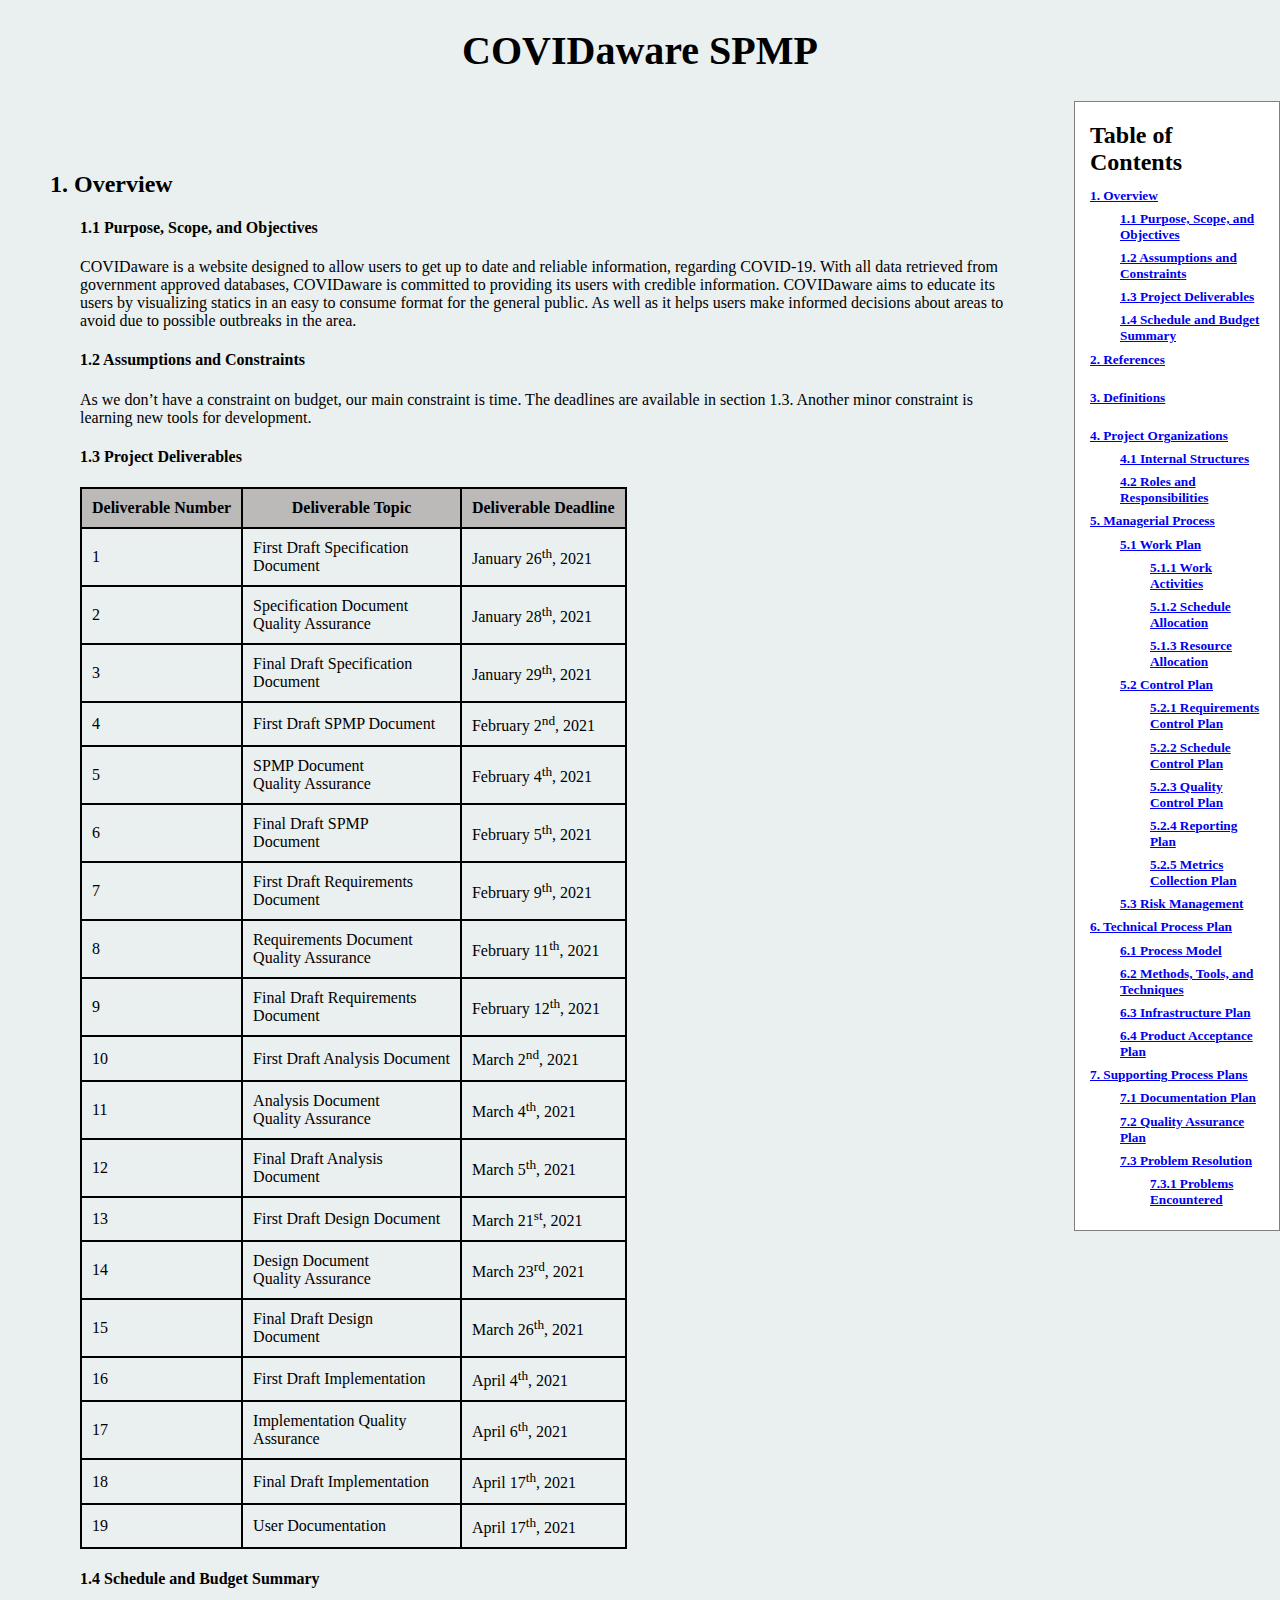
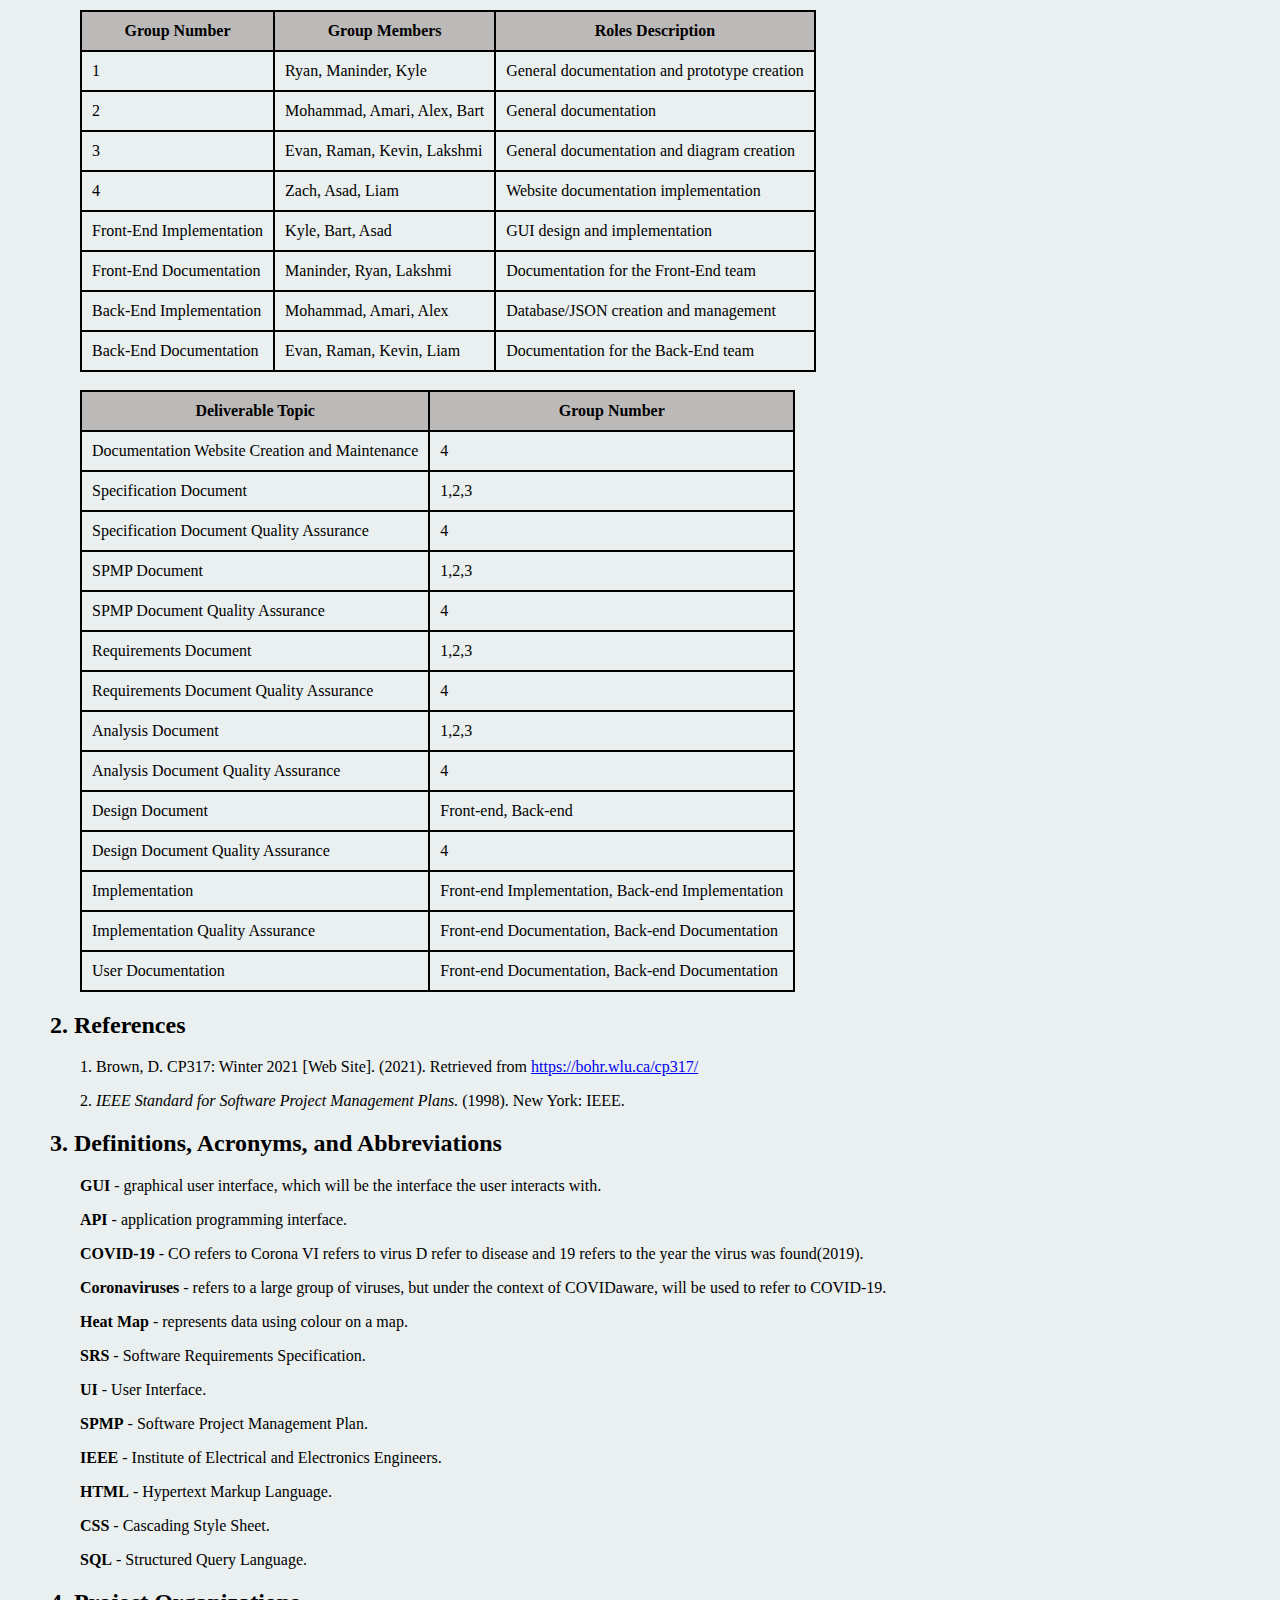
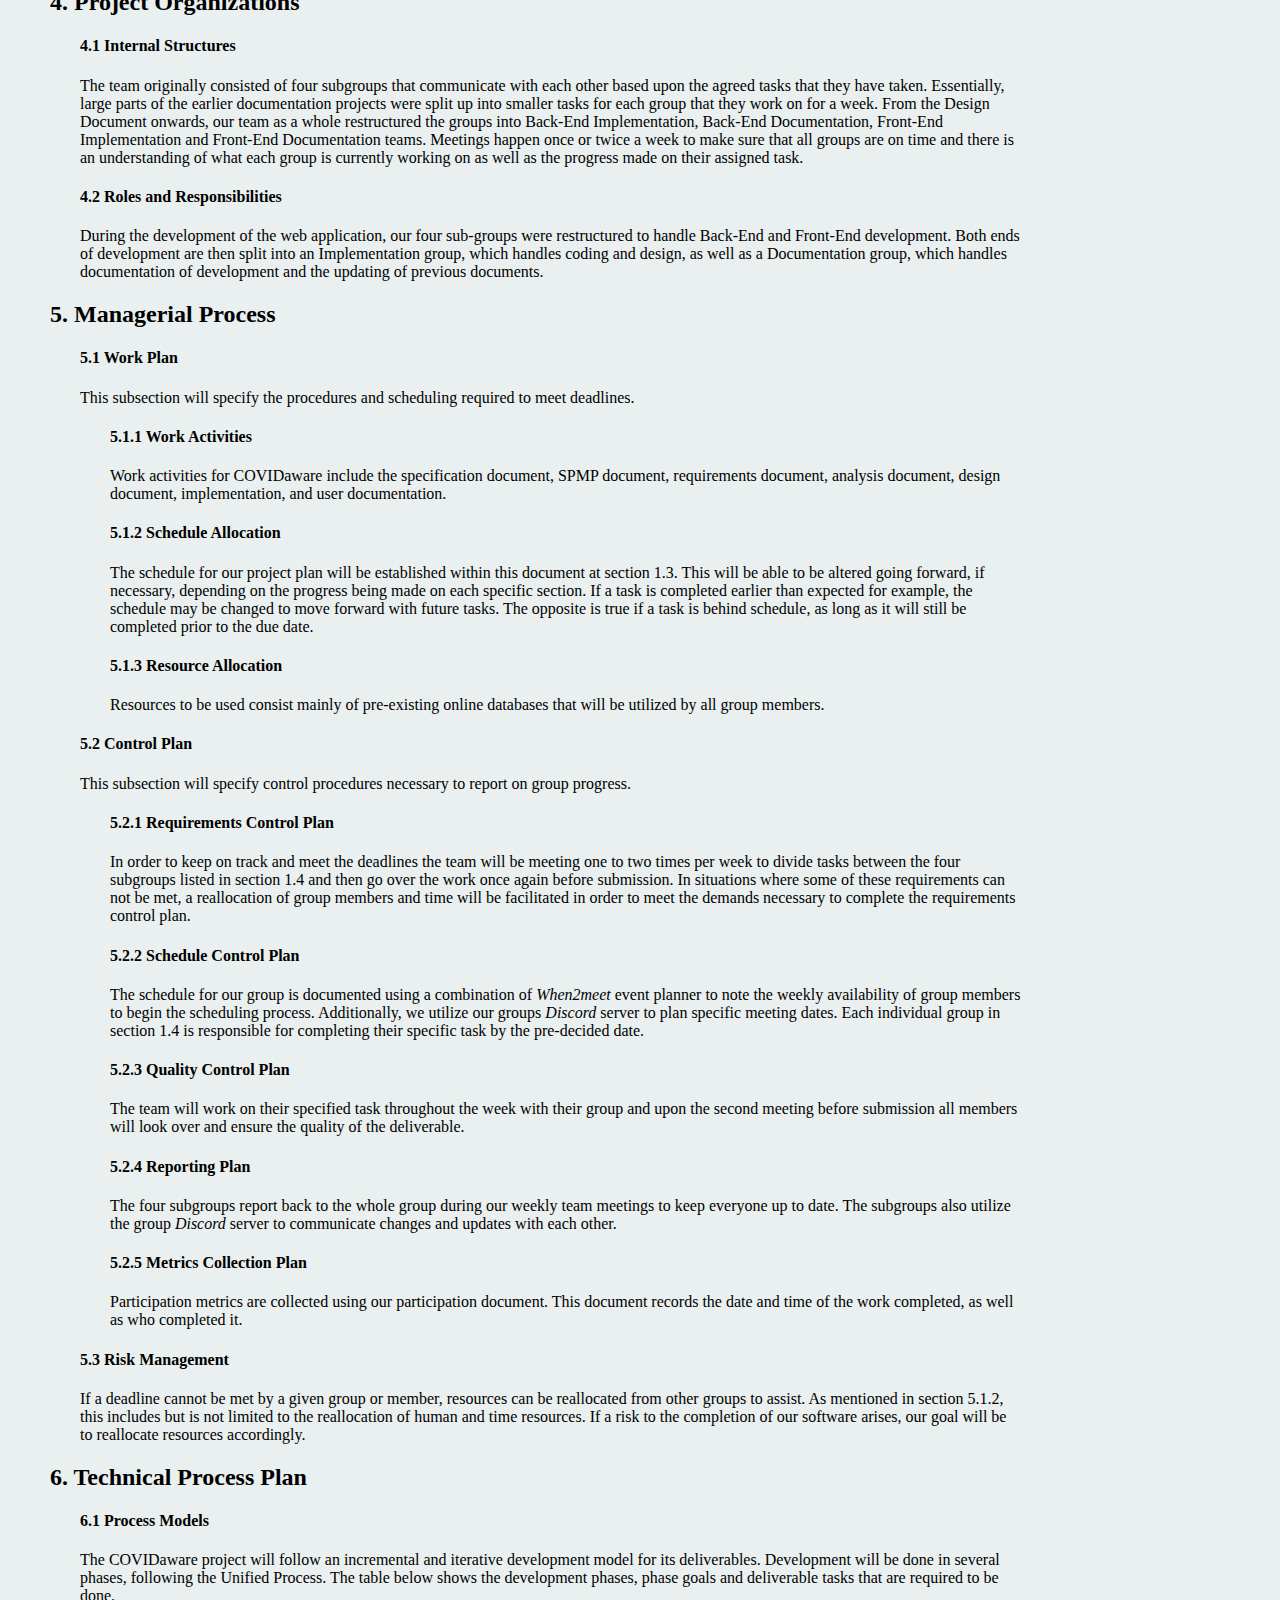
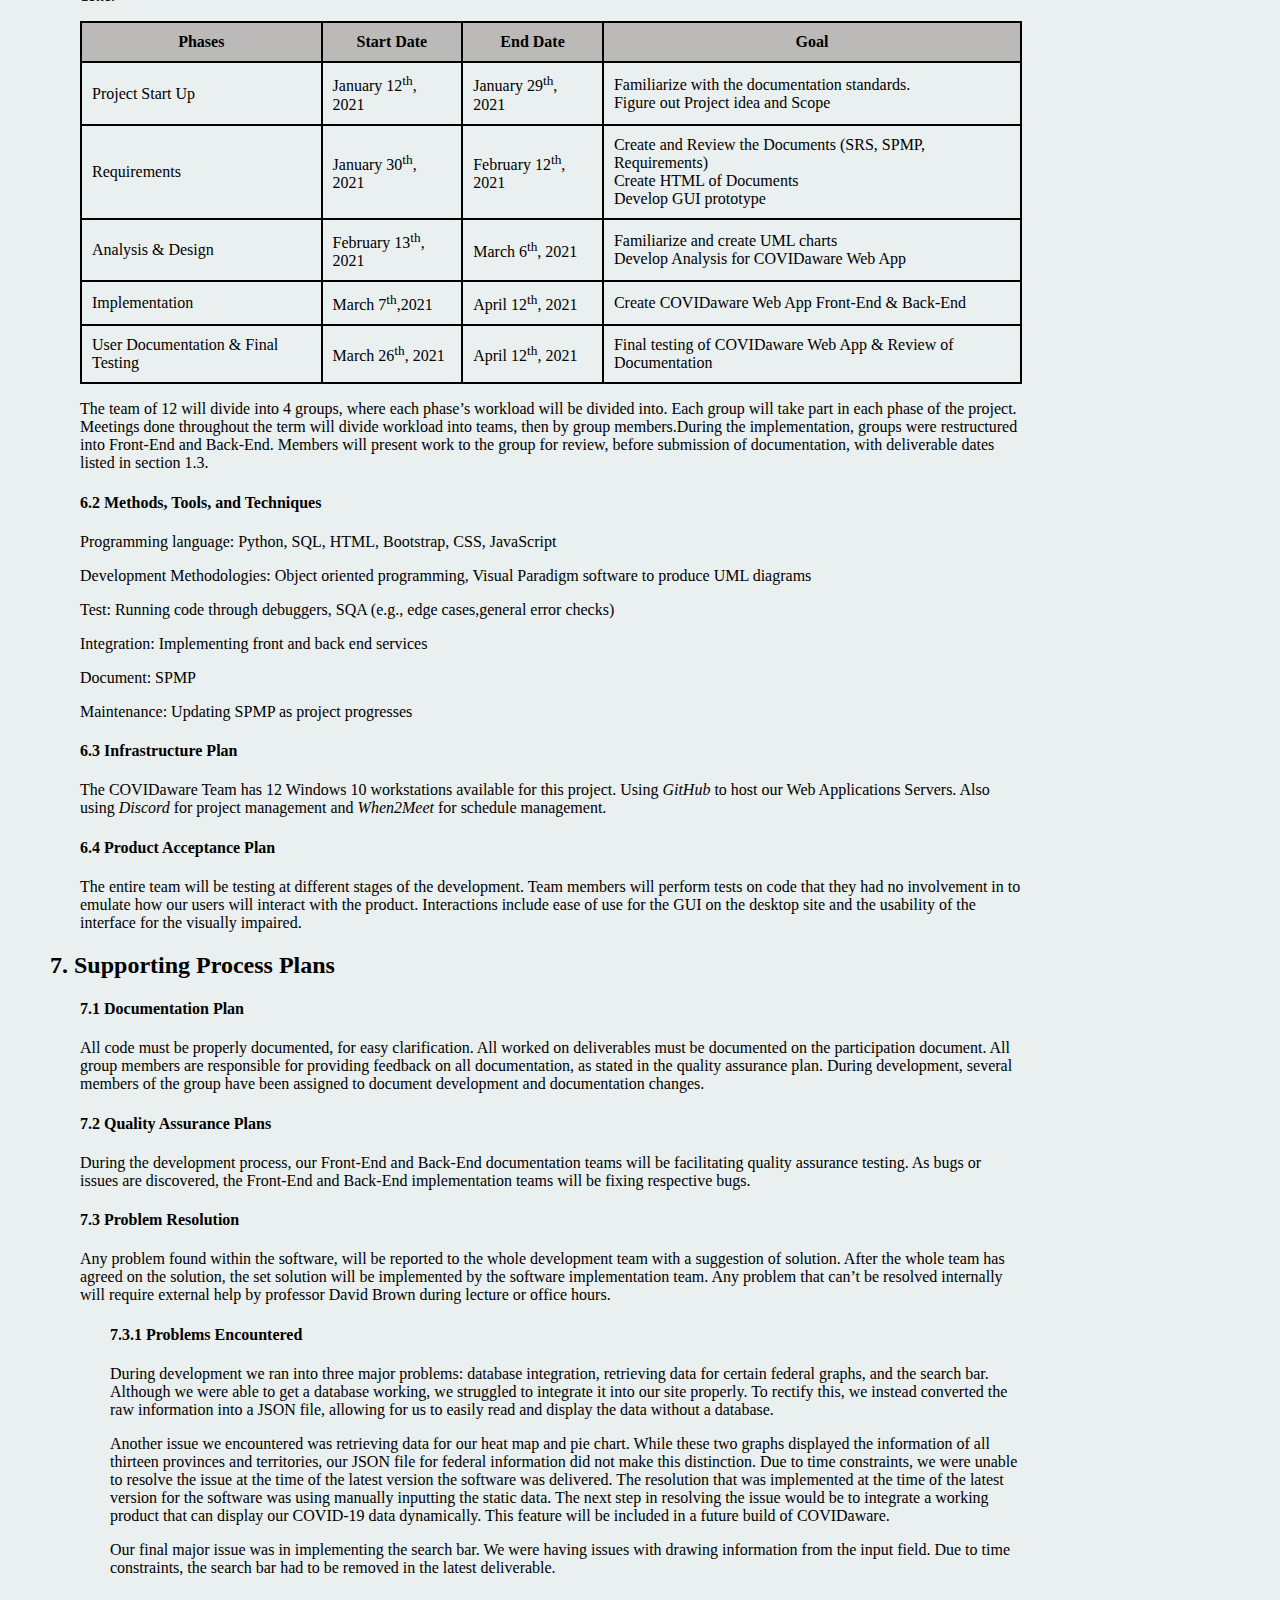
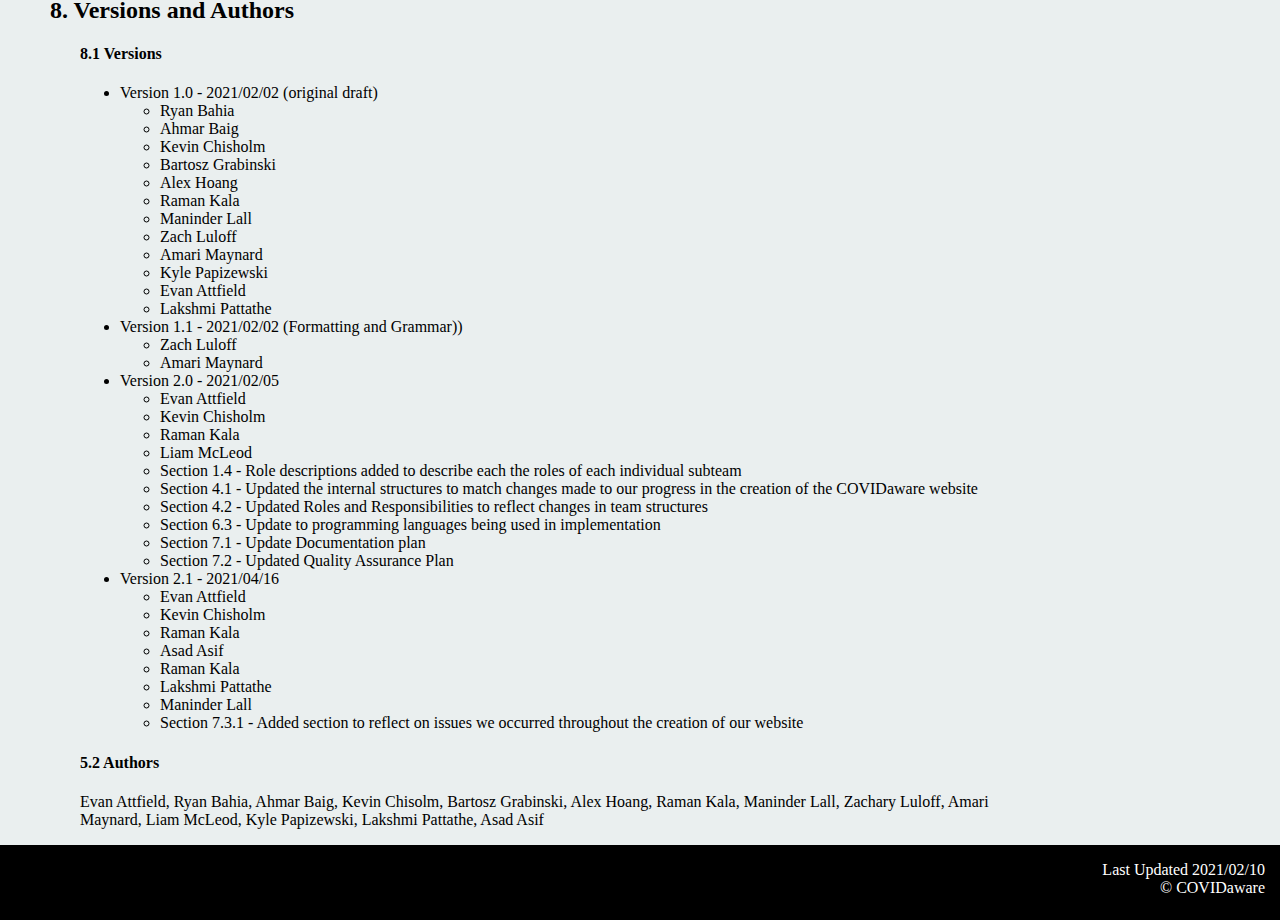
<file: SPMP.html>
<!DOCTYPE html>
<html>
<head>
	<title>COVIDaware SPMP</title>
	<meta http-equiv="content-type" content="text/html; charset=UTF-8">
	<link rel = "stylesheet" href = "Styles.css">
</head>

<body>
	<div class = "pageContainer">
		<div class = "header">
			<h1>COVIDaware SPMP</h1>
		</div>
		<div class = "main">
			<div class = "tableOfContents">
				<div class = "ToCMainHeader">
					<h2>Table of Contents</h2>
				</div>
				<div class = "ToCTopic">
					<div class = "ToCHeader">
						<a href = "#1">
							<h5>1. Overview</h5>
						</a>
					</div>
					<div class = "subheaders">
						<div class = "subheader">
							<a href = "#1.1">
								<h5>1.1 Purpose, Scope, and Objectives</h5>
							</a>
						</div>
						<div class = "subheader">
							<a href = "#1.2">
								<h5>1.2 Assumptions and Constraints</h5>
							</a>
						</div>
						<div class = "subheader">
							<a href = "#1.3">
								<h5>1.3 Project Deliverables</h5>
							</a>
						</div>
						<div class = "subheader">
							<a href = "#1.4">
								<h5>1.4 Schedule and Budget Summary</h5>
							</a>
						</div>
					</div>
				</div>
				<div class = "ToCTopic">
					<div class = "ToCHeader">
						<a href = "#2">
							<h5>2. References</h5>
						</a>
					</div>
				</div>
				<div class = "ToCTopic">
					<div class = "ToCHeader">
						<a href = "#3">
							<h5>3. Definitions</h5>
						</a>
					</div>
				</div>
				<div class = "ToCTopic">
					<div class = "ToCHeader">
						<a href = "#4">
							<h5>4. Project Organizations</h5>
						</a>
					</div>
					<div class = "subheaders">
						<div class = "subheader">
							<a href = "#4.1">
								<h5>4.1 Internal Structures</h5>
							</a>
						</div>
						<div class = "subheader">
							<a href = "#4.2">
								<h5>4.2 Roles and Responsibilities</h5>
							</a>
						</div>
					</div>
				</div>
				<div class = "ToCTopic">
					<div class = "ToCHeader">
						<a href = "#5">
							<h5>5. Managerial Process</h5>
						</a>
					</div>
					<div class = "subheaders">
						<div class = "subheader">
							<a href = "#5.1">
								<h5>5.1 Work Plan</h5>
							</a>
							<div class = "subheaders2">
								<div class = "subheader2">
									<a href = "#5.1.1">
										<h5>5.1.1 Work Activities</h5>
									</a>
								</div>
								<div class = "subheader2">
									<a href = "#5.1.2">
										<h5>5.1.2 Schedule Allocation</h5>
									</a>
								</div>
								<div class = "subheader2">
									<a href = "#5.1.3">
										<h5>5.1.3 Resource Allocation</h5>
									</a>
								</div>
							</div>
						</div>
						<div class = "subheader">
							<a href = "#5.2">
								<h5>5.2 Control Plan</h5>
							</a>
							<div class = "subheaders2">
								<div class = "subheader2">
									<a href = "#5.2.1">
										<h5>5.2.1 Requirements Control Plan</h5>
									</a>
								</div>
								<div class = "subheader2">
									<a href = "#5.2.2">
										<h5>5.2.2 Schedule Control Plan</h5>
									</a>
								</div>
								<div class = "subheader2">
									<a href = "#5.2.3">
										<h5>5.2.3 Quality Control Plan</h5>
									</a>
								</div>
								<div class = "subheader2">
									<a href = "#5.2.4">
										<h5>5.2.4 Reporting Plan</h5>
									</a>
								</div>
								<div class = "subheader2">
									<a href = "#5.2.5">
										<h5>5.2.5 Metrics Collection Plan</h5>
									</a>
								</div>
							</div>
						</div>
						<div class = "subheader">
							<a href = "#5.3">
								<h5>5.3 Risk Management</h5>
							</a>
						</div>
					</div>
				</div>
				<div class = "ToCTopic">
					<div class = "ToCHeader">
						<a href = "#6">
							<h5>6. Technical Process Plan</h5>
						</a>
					</div>
					<div class = "subheaders">
						<div class = "subheader">
							<a href = "#6.1">
								<h5>6.1 Process Model</h5>
							</a>
						</div>
						<div class = "subheader">
							<a href = "#6.2">
								<h5>6.2 Methods, Tools, and Techniques</h5>
							</a>
						</div>
						<div class = "subheader">
							<a href = "#6.3">
								<h5>6.3 Infrastructure Plan</h5>
							</a>
						</div>
						<div class = "subheader">
							<a href = "#6.4">
								<h5>6.4 Product Acceptance Plan</h5>
							</a>
						</div>
					</div>
				</div>
				<div class = "ToCTopic">
					<div class = "ToCHeader">
						<a href = "#7">
							<h5>7. Supporting Process Plans</h5>
						</a>
					</div>
					<div class = "subheaders">
						<div class = "subheader">
							<a href = "#7.1">
								<h5>7.1 Documentation Plan</h5>
							</a>
						</div>
						<div class = "subheader">
							<a href = "#7.2">
								<h5>7.2 Quality Assurance Plan</h5>
							</a>
						</div>
						<div class = "subheader">
							<a href = "#7.3">
								<h5>7.3 Problem Resolution</h5>
							</a>
							<div class = "subheaders2">
								<div class = "subheader2">
									<a href = "#7.3.1">
										<h5>7.3.1 Problems Encountered</h5>
									</a>
								</div>
							</div>
						</div>
					</div>
				</div>
			</div>
			
			<div class = "topics">
				<div class = "topic">
					<div class = "topicHeader">
						<a id = "1">
							<h2>1. Overview</h2>
						</a>
					</div>
					<div class = "subtopic">
						<div class = "subtopicHeader">
							<a id = "1.1">
								<h4>1.1 Purpose, Scope, and Objectives</h4>
							</a>
						</div>
						<div class = "subtopicBody">
							<p>	COVIDaware is a website designed to allow users to get up to date and reliable information, regarding COVID-19. 
								With all data retrieved from government approved databases, COVIDaware is committed to providing its users with credible 
								information. COVIDaware aims to educate its users by visualizing statics in an easy to consume format for the general public. 
								As well as it helps users make informed decisions about areas to avoid due to possible outbreaks in the area.
							</p>
						</div>
					</div>
					<div class = "subtopic">
						<div class = "subtopicHeader">
							<a id = "1.2">
								<h4>1.2 Assumptions and Constraints</h4>
							</a>
						</div>
						<div class = "subtopicBody">
							<p>	As we don’t have a constraint on budget, our main constraint is time. The deadlines are available in section 1.3. Another minor 
								constraint is learning new tools for development.
							</p>
						</div>
					</div>
					<div class = "subtopic">
						<div class = "subtopicHeader">
							<a id = "1.3">
								<h4>1.3 Project Deliverables</h4>
							</a>
						</div>
						<div class = "subtopicBody">
							<table cellspacing = '0'>
								<thead>
									<tr>
										<th>Deliverable Number</th>
										<th>Deliverable Topic</th>
										<th>Deliverable Deadline</th>
									</tr>
								</thead>
								<tbody>
									<tr>
										<td>1</td>
										<td>First Draft Specification<br> Document</td>
										<td>January 26<sup>th</sup>, 2021</td>
									</tr>
									<tr>
										<td>2</td>
										<td>Specification Document<br>Quality Assurance</td>
										<td>January 28<sup>th</sup>, 2021</td>
									</tr>
									<tr>
										<td>3</td>
										<td>Final Draft Specification<br> Document</td>
										<td>January 29<sup>th</sup>, 2021</td>
									</tr>
									<tr>
										<td>4</td>
										<td>First Draft SPMP Document</td>
										<td>February 2<sup>nd</sup>, 2021</td>
									</tr>
									<tr>
										<td>5</td>
										<td>SPMP Document<br>Quality Assurance</td>
										<td>February 4<sup>th</sup>, 2021</td>
									</tr>
									<tr>
										<td>6</td>
										<td>Final Draft SPMP<br> Document</td>
										<td>February 5<sup>th</sup>, 2021</td>
									</tr>
									<tr>
										<td>7</td>
										<td>First Draft Requirements<br> Document</td>
										<td>February 9<sup>th</sup>, 2021</td>
									</tr>
									<tr>
										<td>8</td>
										<td>Requirements Document<br>Quality Assurance</td>
										<td>February 11<sup>th</sup>, 2021</td>
									</tr>
									<tr>
										<td>9</td>
										<td>Final Draft Requirements<br> Document</td>
										<td>February 12<sup>th</sup>, 2021</td>
									</tr>
									<tr>
										<td>10</td>
										<td>First Draft Analysis Document</td>
										<td>March 2<sup>nd</sup>, 2021</td>
									</tr>
									<tr>
										<td>11</td>
										<td>Analysis Document<br>Quality Assurance</td>
										<td>March 4<sup>th</sup>, 2021</td>
									</tr>
									<tr>
										<td>12</td>
										<td>Final Draft Analysis<br> Document</td>
										<td>March 5<sup>th</sup>, 2021</td>
									</tr>
									<tr>
										<td>13</td>
										<td>First Draft Design Document</td>
										<td>March 21<sup>st</sup>, 2021</td>
									</tr>
									<tr>
										<td>14</td>
										<td>Design Document<br>Quality Assurance</td>
										<td>March 23<sup>rd</sup>, 2021</td>
									</tr>
									<tr>
										<td>15</td>
										<td>Final Draft Design<br> Document</td>
										<td>March 26<sup>th</sup>, 2021</td>
									</tr>
									<tr>
										<td>16</td>
										<td>First Draft Implementation</td>
										<td>April 4<sup>th</sup>, 2021</td>
									</tr>
									<tr>
										<td>17</td>
										<td>Implementation Quality<br>Assurance</td>
										<td>April 6<sup>th</sup>, 2021</td>
									</tr>
									<tr>
										<td>18</td>
										<td>Final Draft Implementation</td>
										<td>April 17<sup>th</sup>, 2021</td>
									</tr>
									<tr>
										<td>19</td>
										<td>User Documentation</td>
										<td>April 17<sup>th</sup>, 2021</td>
									</tr>
								</tbody>
							</table>
						</div>
					</div>
					<div class = "subtopic">
						<div class = "subtopicHeader">
							<a id = "1.4">
								<h4>1.4 Schedule and Budget Summary</h4>
							</a>
						</div>
						<div class = "subtopicBody">
							<table cellspacing = '0'>
								<thead>
									<tr>
										<th>Group Number</th>
										<th>Group Members</th>
										<th>Roles Description</th>
									</tr>
								</thead>
								<tbody>
									<tr>
										<td>1</td>
										<td>Ryan, Maninder, Kyle</td>
										<td>General documentation and prototype creation</td>
									</tr>
									<tr>
										<td>2</td>
										<td>Mohammad, Amari, Alex, Bart</td>
										<td>General documentation</td>
									</tr>
									<tr>
										<td>3</td>
										<td>Evan, Raman, Kevin, Lakshmi</td>
										<td>General documentation and diagram creation</td>
									</tr>
									<tr>
										<td>4</td>
										<td>Zach, Asad, Liam</td>
										<td>Website documentation implementation</td>
									</tr>
									<tr>
										<td>Front-End Implementation</td>
										<td>Kyle, Bart, Asad</td>
										<td>GUI design and implementation</td>
									</tr>
									<tr>
										<td>Front-End Documentation</td>
										<td>Maninder, Ryan, Lakshmi</td>
										<td>Documentation for the Front-End team</td>
									</tr>
									<tr>
										<td>Back-End Implementation</td>
										<td>Mohammad, Amari, Alex</td>
										<td>Database/JSON creation and management</td>
									</tr>
									<tr>
										<td>Back-End Documentation</td>
										<td>Evan, Raman, Kevin, Liam</td>
										<td>Documentation for the Back-End team</td>
									</tr>
								</tbody>
							</table>
							<br>
							<table cellspacing = '0'>
								<thead>
									<tr>
										<th>Deliverable Topic</th>
										<th>Group Number</th>
									</tr>
								</thead>
								<tbody>
									<tr>
										<td>Documentation Website Creation and Maintenance</td>
										<td>4</td>
									</tr>
									<tr>
										<td>Specification Document</td>
										<td>1,2,3</td>
									</tr>
									<tr>
										<td>Specification Document Quality Assurance</td>
										<td>4</td>
									</tr>
									<tr>
										<td>SPMP Document</td>
										<td>1,2,3</td>
									</tr>
									<tr>
										<td>SPMP Document Quality Assurance</td>
										<td>4</td>
									</tr>
									<tr>
										<td>Requirements Document</td>
										<td>1,2,3</td>
									</tr>
									<tr>
										<td>Requirements Document Quality Assurance</td>
										<td>4</td>
									</tr>
									<tr>
										<td>Analysis Document</td>
										<td>1,2,3</td>
									</tr>
									<tr>
										<td>Analysis Document Quality Assurance</td>
										<td>4</td>
									</tr>
									<tr>
										<td>Design Document</td>
										<td>Front-end, Back-end</td>
									</tr>
									<tr>
										<td>Design Document Quality Assurance</td>
										<td>4</td>
									</tr>
									<tr>
										<td>Implementation</td>
										<td>Front-end Implementation, Back-end Implementation</td>
									</tr>
									<tr>
										<td>Implementation Quality Assurance</td>
										<td>Front-end Documentation, Back-end Documentation</td>
									</tr>
									<tr>
										<td>User Documentation</td>
										<td>Front-end Documentation, Back-end Documentation</td>
									</tr>
								</tbody>
							</table>
						</div>
					</div>
				</div>
				<div class = "topic">
					<div class = "topicHeader">
						<a id = "2">
							<h2>2. References</h2>
						</a>
					</div>
					<div class = "topicBody">
						<p>1. Brown, D. CP317: Winter 2021 [Web Site]. (2021). Retrieved from <a href = "https://bohr.wlu.ca/cp317/">https://bohr.wlu.ca/cp317/</a></p>
						<p>2. <it>IEEE Standard for Software Project Management Plans.</it> (1998). New York: IEEE. </p>
					</div>
				</div>
				<div class = "topic">
					<div class = "topicHeader">
						<a id = "3">
							<h2>3. Definitions, Acronyms, and Abbreviations</h2>
						</a>
					</div>
					<div class = "topicBody">
						<p><em>GUI</em> - graphical user interface, which will be the interface the user interacts with.</p>
						<p><em>API</em> - application programming interface.</p>
						<p><em>COVID-19</em> - CO refers to Corona VI refers to virus D refer to disease and 19 refers to the year the virus was found(2019).</p>
						<p><em>Coronaviruses</em> - refers to a large group of viruses, but under the context of COVIDaware, will be used to refer to COVID-19.</p>
						<p><em>Heat Map</em> - represents data using colour on a map.</p>
						<p><em>SRS</em> - Software Requirements Specification.</p>
						<p><em>UI</em> - User Interface.</p>
						<p><em>SPMP</em> - Software Project Management Plan.</p>
						<p><em>IEEE</em> - Institute of Electrical and Electronics Engineers.</p>
						<p><em>HTML</em> - Hypertext Markup Language.</p>
						<p><em>CSS</em> - Cascading Style Sheet.</p>
						<p><em>SQL</em> - Structured Query Language.</p>
					</div>
				</div>
				<div class = "topic">
					<div class = "topicHeader">
						<a id = "4">
							<h2>4. Project Organizations</h2>
						</a>
					</div>
					<div class = "subtopic">
						<div class = "subtopicHeader">
							<a id = "4.1">
								<h4>4.1 Internal Structures</h4>
							</a>
						</div>
						<div class = "subtopicBody">
							<p>	The team originally consisted of four subgroups that communicate with each other based upon the agreed 
								tasks that they have taken. Essentially, large parts of the earlier documentation projects were split up 
								into smaller tasks for each group that they work on for a week. From the Design Document onwards, our team as a whole restructured 
								the groups into Back-End Implementation, Back-End Documentation, Front-End Implementation and Front-End Documentation teams. Meetings 
								happen once or twice a week to make sure that all groups are on time and there is an understanding of what each group is currently working on as well as 
								the progress made on their assigned task.
							</p>
						</div>
					</div>
					<div class = "subtopic">
						<div class = "subtopicHeader">
							<a id = "4.2">
								<h4>4.2 Roles and Responsibilities</h4>
							</a>
						</div>
						<div class = "subtopicBody">
							<p>	During the development of the web application, our four sub-groups were restructured to handle Back-End and Front-End development. 
								Both ends of development are then split into  an Implementation group, which handles coding and design, as well as a Documentation group, 
								which handles documentation of development and the updating of previous documents.
							</p>
						</div>
					</div>
				</div>
				<div class = "topic">
					<div class = "topicHeader">
						<a id = "5">
							<h2>5. Managerial Process</h2>
						</a>
					</div>
					<div class = "subtopic">
						<div class = "subtopicHeader">
							<a id = "5.1">
								<h4>5.1 Work Plan</h4>
							</a>
						</div>
						<div class = "subtopicBody2">
							<p>This subsection will specify the procedures and scheduling required to meet deadlines.
							</p>
						</div>
						<div class = "subtopic2">
							<div class = "subtopicHeader2">
								<a id = "5.1.1">
									<h4>5.1.1 Work Activities</h4>
								</a>
							</div>
							<div class = "subtopicBody2">
								<p>Work activities for COVIDaware include the specification document, SPMP document, requirements document, 
									analysis document, design document, implementation, and user documentation.
								</p>
							</div>
							<div class = "subtopicHeader2">
								<a id = "5.1.2">
									<h4>5.1.2 Schedule Allocation</h4>
								</a>
							</div>
							<div class = "subtopicBody2">
								<p>The schedule for our project plan will be established within this document at section 1.3. 
									This will be able to be altered going forward, if necessary, depending on the progress being made on each specific section. 
									If a task is completed earlier than expected for example, the schedule may be changed to move forward with future tasks. 
									The opposite is true if a task is behind schedule, as long as it will still be completed prior to the due date. 

								</p>
							</div>
							<div class = "subtopicHeader2">
								<a id = "5.1.3">
									<h4>5.1.3 Resource Allocation</h4>
								</a>
							</div>
							<div class = "subtopicBody2">
								<p>Resources to be used consist mainly of pre-existing online databases that will be utilized by all group members.
								</p>
							</div>
						</div>
					</div>
					<div class = "subtopic">
						<div class = "subtopicHeader">
							<a id = "5.2">
								<h4>5.2 Control Plan</h4>
							</a>
						</div>
						<div class = "subtopicBody2">
							<p>This subsection will specify control procedures necessary to report on group progress.
							</p>
						</div>
						<div class = "subtopic2">
							<div class = "subtopicHeader2">
								<a id = "5.2.1">
									<h4>5.2.1 Requirements Control Plan</h4>
								</a>
							</div>
							<div class = "subtopicBody2">
								<p>In order to keep on track and meet the deadlines the team will be meeting one to two times per week to divide 
									tasks between the four subgroups listed in section 1.4 and then go over the work once again before submission.  
									In situations where some of these requirements can not be met, a reallocation of group members and time will be 
									facilitated in order to meet the demands necessary to complete the requirements control plan.
								</p>
							</div>
							<div class = "subtopicHeader2">
								<a id = "5.2.2">
									<h4>5.2.2 Schedule Control Plan</h4>
								</a>
							</div>
							<div class = "subtopicBody2">
								<p>The schedule for our group is documented using a combination of <it>When2meet</it> event planner to note the weekly 
									availability of group members to begin the scheduling process. 
									Additionally, we utilize our groups <it>Discord</it> server to plan specific meeting dates. 
									Each individual group in section 1.4 is responsible for completing their specific task by the pre-decided date.
								</p>
							</div>
							<div class = "subtopicHeader2">
								<a id = "5.2.3">
									<h4>5.2.3 Quality Control Plan</h4>
								</a>
							</div>
							<div class = "subtopicBody2">
								<p>The team will work on their specified task throughout the week with their group and upon the 
									second meeting before submission all members will look over and ensure the quality of the deliverable.
								</p>
							</div>
							<div class = "subtopicHeader2">
								<a id = "5.2.4">
									<h4>5.2.4 Reporting Plan</h4>
								</a>
							</div>
							<div class = "subtopicBody2">
								<p>The four subgroups report back to the whole group during our weekly team meetings to keep everyone up to date. 
									The subgroups also utilize the group <it>Discord</it> server to communicate changes and updates with each other.
								</p>
							</div>
							<div class = "subtopicHeader2">
								<a id = "5.2.5">
									<h4>5.2.5 Metrics Collection Plan</h4>
								</a>
							</div>
							<div class = "subtopicBody2">
								<p>Participation metrics are collected using our participation document. 
									This document records the date and time of the work completed, as well as who completed it.
								</p>
							</div>
						</div>
					</div>
					<div class = "subtopic">
						<div class = "subtopicHeader">
							<a id = "5.3">
								<h4>5.3 Risk Management</h4>
							</a>
						</div>
						<div class = "subtopicBody">
							<p>If a deadline cannot be met by a given group or member, resources can be reallocated from other groups to assist. 
								As mentioned in section 5.1.2, this includes but is not limited to the reallocation of human and time resources. 
								If a risk to the completion of our software arises, our goal will be to reallocate resources accordingly.
							</p>
						</div>
					</div>
				</div>
				<div class = "topic">
					<div class = "topicHeader">
						<a id = "6">
							<h2>6. Technical Process Plan</h2>
						</a>
					</div>
					<div class = "subtopic">
						<div class = "subtopicHeader">
							<a id = "6.1">
								<h4>6.1 Process Models</h4>
							</a>
						</div>
						<div class = "subtopicBody">
							
							<p>The COVIDaware project will follow an incremental and iterative development model for its deliverables.
								Development will be done in several phases, following the Unified Process. The table below shows the development phases, 
								phase goals and deliverable tasks that are required to be done.
							</p>
							
							<table cellspacing = '0'>
								<thead>
									<tr>
										<th>Phases</th>
										<th>Start Date</th>
										<th>End Date</th>
										<th>Goal</th>
									</tr>
								</thead>
								<tbody>
									<tr>
										<td>Project Start Up</td>
										<td>January 12<sup>th</sup>, 2021</td>
										<td>January 29<sup>th</sup>, 2021</td>
										<td>Familiarize with the documentation standards. <br> 
											Figure out Project idea and Scope</td>
									</tr>
									<tr>
										<td>Requirements</td>
										<td>January 30<sup>th</sup>, 2021</td>
										<td>February 12<sup>th</sup>, 2021</td>
										<td>Create and Review the Documents (SRS, SPMP, Requirements) <br> 
											Create HTML of Documents <br>
											Develop GUI prototype
										</td>
									</tr>
									<tr>
										<td>Analysis & Design </td>
										<td>February 13<sup>th</sup>, 2021</td>
										<td>March 6<sup>th</sup>, 2021</td>
										<td>Familiarize and create UML charts <br> 
											Develop Analysis for COVIDaware Web App </td>
									</tr>
									<tr>
										<td>Implementation</td>
										<td>March 7<sup>th</sup>,2021</td>
										<td>April 12<sup>th</sup>, 2021</td>
										<td>Create COVIDaware Web App Front-End & Back-End</td>
									</tr>
									<tr>
										<td>User Documentation & Final Testing</td>
										<td>March 26<sup>th</sup>, 2021</td>
										<td>April 12<sup>th</sup>, 2021</td>
										<td>Final testing of COVIDaware Web App & Review of Documentation </td>
									</tr>
								</tbody>
							</table>
							<p>The team of 12 will divide into 4 groups, where each phase’s workload will be divided into. 
								Each group will take part in each phase of the project. Meetings done throughout the term will divide workload into teams, 
								then by group members.During the implementation, groups were restructured into Front-End and Back-End. Members will present work 
								to the group for review, before submission of documentation, with deliverable dates listed in section 1.3.
							</p>
						</div>
					</div>
					<div class = "subtopic">
						<div class = "subtopicHeader">
							<a id = "6.2">
								<h4>6.2 Methods, Tools, and Techniques</h4>
							</a>
						</div>
						<div class = "subtopicBody">
							<p>Programming language: Python, SQL, HTML, Bootstrap, CSS, JavaScript</p>
							<p>Development Methodologies: Object oriented programming, Visual Paradigm software to produce UML diagrams</p>
							<p>Test: Running code through debuggers, SQA (e.g., edge cases,general error checks)</p>
							<p>Integration: Implementing front and back end services   </p>
							<p>Document: SPMP</p>
							<p>Maintenance: Updating SPMP as project progresses</p>
						</div>
					</div>
					<div class = "subtopic">
						<div class = "subtopicHeader">
							<a id = "6.3">
								<h4>6.3 Infrastructure Plan</h4>
							</a>
						</div>
						<div class = "subtopicBody">
							<p>	The COVIDaware Team has 12 Windows 10 workstations available for this project. 
								Using <it>GitHub</it> to host our Web Applications Servers. 
								Also using <it>Discord</it> for project management and <it>When2Meet</it> for schedule management.
							</p>
						</div>
					</div>
					<div class = "subtopic">
						<div class = "subtopicHeader">
							<a id = "6.4">
								<h4>6.4 Product Acceptance Plan</h4>
							</a>
						</div>
						<div class = "subtopicBody">
							<p>	The entire team will be testing at different stages of the development. 
								Team members will perform tests on code that they had no involvement in to emulate how our users will interact with the product.
								Interactions include ease of use for the GUI on the desktop site and the usability of the interface for the visually impaired.
							</p>
						</div>
					</div>
				</div>
				<div class = "topic">
					<div class = "topicHeader">
						<a id = "7">
							<h2>7. Supporting Process Plans</h2>
						</a>
					</div>
					<div class = "subtopic">
						<div class = "subtopicHeader">
							<a id = "7.1">
								<h4>7.1 Documentation Plan</h4>
							</a>
						</div>
						<div class = "subtopicBody">
							<p>	All code must be properly documented, for easy clarification. 
								All worked on deliverables must be documented on the participation document. 
								All group members are responsible for providing feedback on all documentation, as stated in the quality assurance plan. 
								During development, several members of the group have been assigned to document development and documentation changes.
							</p>
						</div>
					</div>
					<div class = "subtopic">
						<div class = "subtopicHeader">
							<a id = "7.2">
								<h4>7.2 Quality Assurance Plans</h4>
							</a>
						</div>
						<div class = "subtopicBody">
							<p>During the development process, our Front-End and Back-End documentation teams will be facilitating quality assurance testing. 
								As bugs or issues are discovered, the Front-End and Back-End implementation teams will be fixing respective bugs.  
							</p>
						</div>
					</div>
					<div class = "subtopic">
						<div class = "subtopicHeader">
							<a id = "7.3">
								<h4>7.3 Problem Resolution</h4>
							</a>
						</div>
						<div class = "subtopicBody">
							<p>	Any problem found within the software, will be reported to the whole development team with a suggestion of solution. 
								After the whole team has agreed on the solution, the set solution will be implemented by the software implementation team. 
								Any problem that can’t be resolved internally will require external help by professor David Brown during lecture or office hours.
							</p>
						</div>
						<div class = "subtopic2">
							<div class = "subtopicHeader2">
								<a id = "7.3.1">
									<h4>7.3.1 Problems Encountered</h4>
								</a>
							</div>
							<div class = "subtopicBody2">
								<p>During development we ran into three major problems: 
									database integration, retrieving data for certain federal graphs, 
									and the search bar. Although we were able to get a database working, 
									we struggled to integrate it into our site properly. To rectify this, we instead 
									converted the raw information into a JSON file, allowing for us to easily read and 
									display the data without a database.
								</p>

								<p>Another issue we encountered was retrieving data for our heat map and pie chart. 
									While these two graphs displayed the information of all thirteen provinces and territories, 
									our JSON file for federal information did not make this distinction. 
									Due to time constraints, we were unable to resolve the issue at the time 
									of the latest version the software was delivered. The resolution that was 
									implemented at the time of the latest version for the software was using manually 
									inputting the static data. The next step in resolving the issue would be to integrate a 
									working product that can display our COVID-19 data dynamically. This feature will be 
									included in a future build of COVIDaware.</p>

								<p>Our final major issue was in implementing the search bar. 
									We were having issues with drawing information from the input field. 
									Due to time constraints, the search bar had to be removed in the latest deliverable.</p>
							</div>
						</div>
					</div>
				</div>
				<div class = "topic">
					<div class = "topicHeader">
						<a id = "8">
							<h2>8. Versions and Authors</h2>
						</a>
					</div>
					<div class = "subtopic">
						<div class = "subtopicHeader">
							<a id = "8.1">
								<h4>8.1 Versions</h4>
							</a>
						</div>
						<div class = "subtopicBody">
							<ul>
								<li>Version 1.0 - 2021/02/02 (original draft)</li>
								<ul>
									<li>Ryan Bahia</li>
									<li>Ahmar Baig</li>
									<li>Kevin Chisholm</li>
									<li>Bartosz Grabinski</li>
									<li>Alex Hoang</li>
									<li>Raman Kala</li>
									<li>Maninder Lall</li>
									<li>Zach Luloff</li>
									<li>Amari Maynard</li>
									<li>Kyle Papizewski</li>
									<li>Evan Attfield</li>
									<li>Lakshmi Pattathe</li>
								</ul>
								<li>Version 1.1 - 2021/02/02 (Formatting and Grammar))</li>
								<ul>
									<li>Zach Luloff</li>
									<li>Amari Maynard</li>
								</ul>
								<li>Version 2.0 - 2021/02/05</li>
								<ul>
									<li>Evan Attfield</li>
									<li>Kevin Chisholm</li>
									<li>Raman Kala</li>
									<li>Liam McLeod</li>
									<li>Section 1.4 - Role descriptions added to describe each the roles of each individual subteam</li>
									<li>Section 4.1 - Updated the internal structures to match changes made to our progress in the creation of the COVIDaware website</li>
									<li>Section 4.2 - Updated Roles and Responsibilities to reflect changes in team structures</li>
									<li>Section 6.3 - Update to programming languages being used in implementation</li>
									<li>Section 7.1 - Update Documentation plan</li>
									<li>Section 7.2 - Updated Quality Assurance Plan</li>
								</ul>
								<li>Version 2.1 - 2021/04/16</li>
								<ul>
									<li>Evan Attfield</li>
									<li>Kevin Chisholm</li>
									<li>Raman Kala</li>
									<li>Asad Asif</li>
									<li>Raman Kala</li>
									<li>Lakshmi Pattathe</li>
									<li>Maninder Lall</li>
									<li>Section 7.3.1 - Added section to reflect on issues we occurred throughout the creation of our website</li>
								</ul>
							</ul>
						</div>
					</div>
					<div class = "subtopic">
						<div class = "subtopicHeader">
							<a id = "5.2">
								<h4>5.2 Authors</h4>
							</a>
						</div>
						<div class = "subtopicBody">
							<div class = "subtopicBody">
								<p>Evan Attfield, Ryan Bahia, Ahmar Baig, Kevin Chisolm, Bartosz Grabinski, Alex Hoang, Raman Kala, Maninder Lall, 
									Zachary Luloff, Amari Maynard, Liam McLeod, Kyle Papizewski, Lakshmi Pattathe, Asad Asif
								</p>
							</div>
						</div>
					</div>
				</div>
			</div>
		</div>
		
		<div class = "footer">
			<div class = "cp">
				<p>Last Updated 2021/02/10<br>&copy; COVIDaware</p>
			</div>
		</div>
	</div>
</body>
</html>
</file>
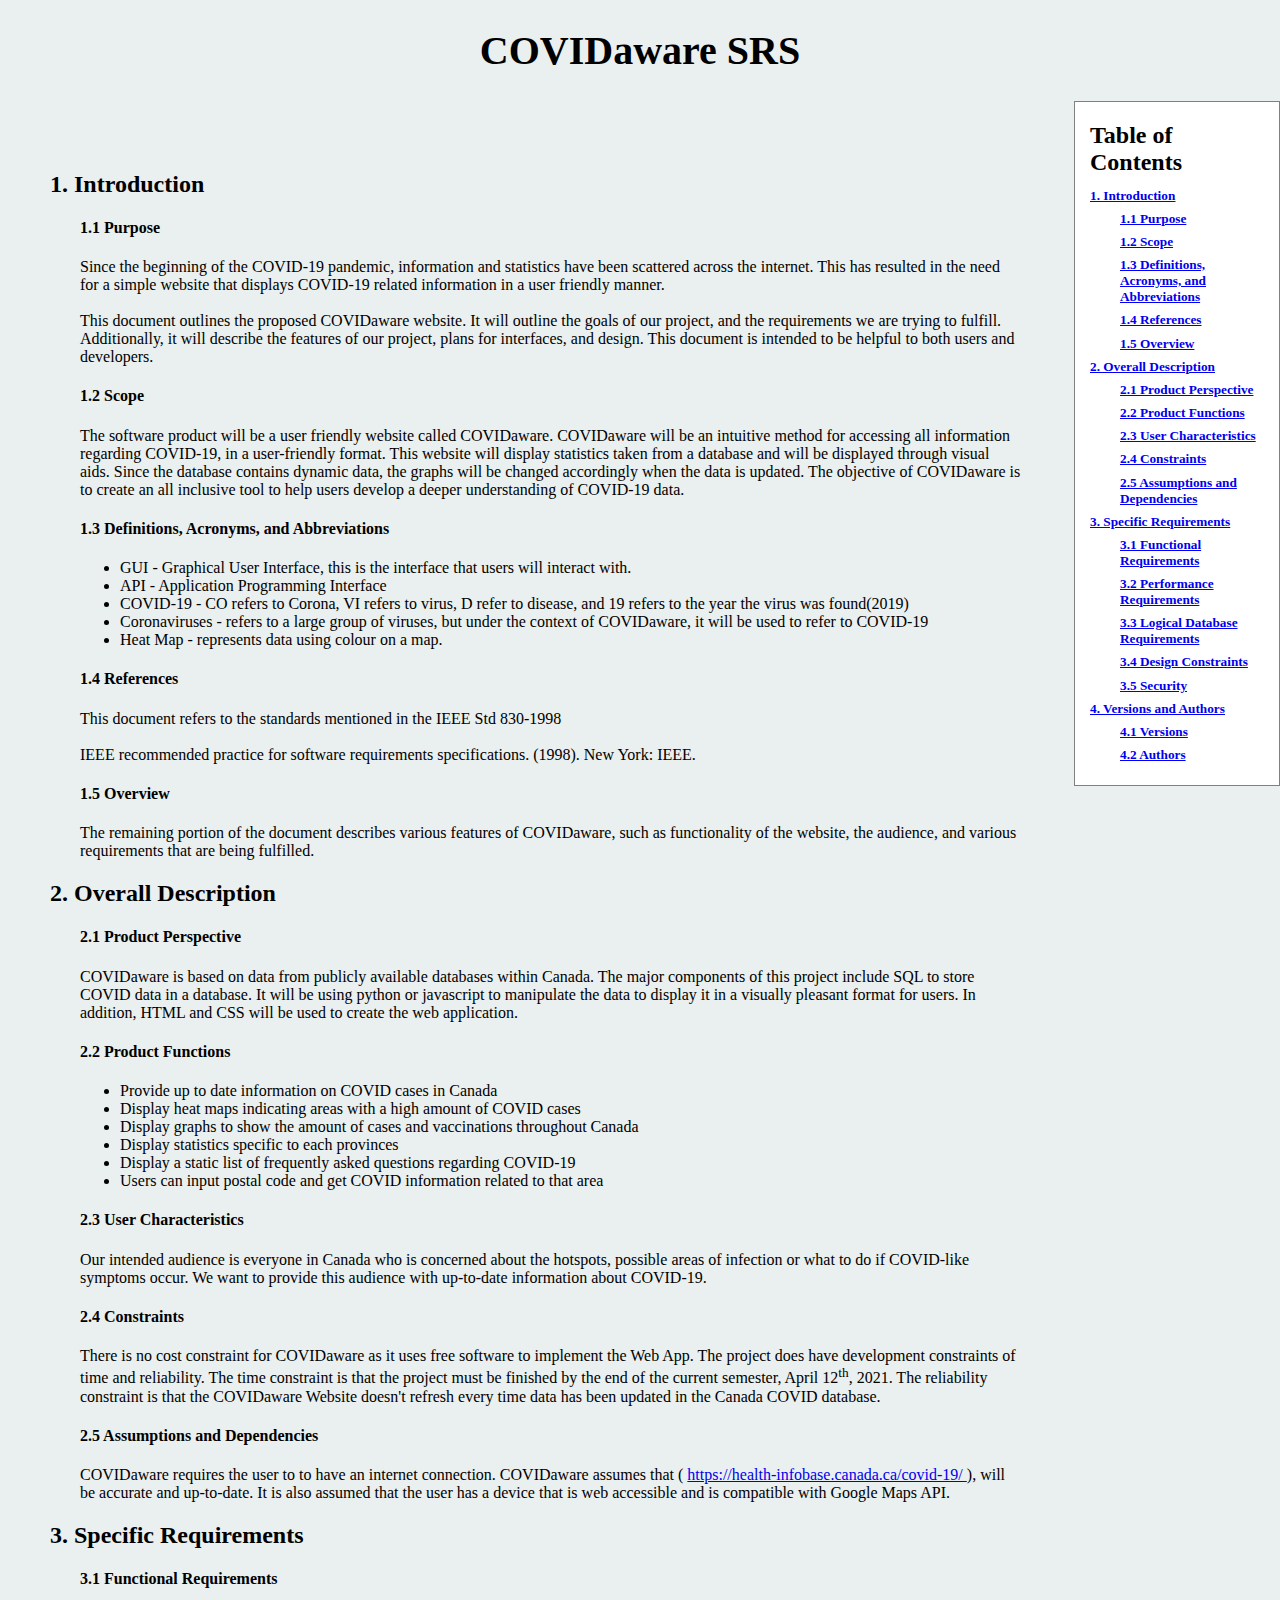
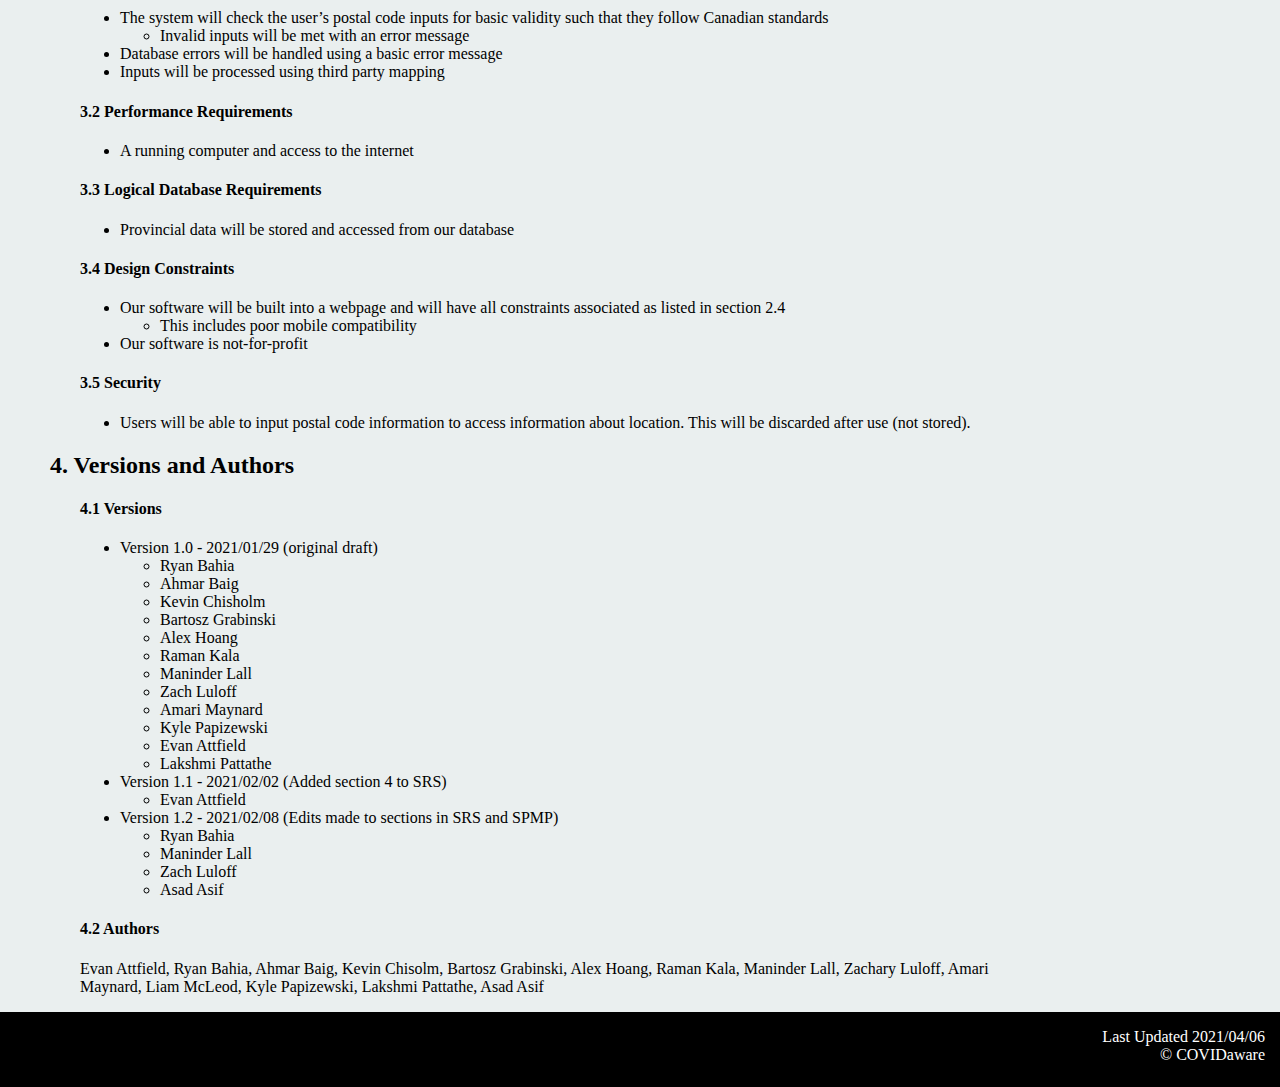
<file: SRS.html>
<!DOCTYPE html>
<html>
<head>
	<title>COVIDaware SRS</title>
	<meta http-equiv="content-type" content="text/html; charset=UTF-8">
	<link rel = "stylesheet" href = "Styles.css">
</head>

<body>
	<div class = "pageContainer">
		<div class = "header">
			<h1>COVIDaware SRS</h1>
		</div>
		<div class = "main">
			<div class = "tableOfContents">
				<div class = "ToCMainHeader">
					<h2>Table of Contents</h2>
				</div>
				<div class = "ToCTopic">
					<div class = "ToCHeader">
						<a href = "#1">
							<h5>1. Introduction</h5>
						</a>
					</div>
					<div class = "subheaders">
						<div class = "subheader">
							<a href = "#1.1">
								<h5>1.1 Purpose</h5>
							</a>
						</div>
						<div class = "subheader">
							<a href = "#1.2">
								<h5>1.2 Scope</h5>
							</a>
						</div>
						<div class = "subheader">
							<a href = "#1.3">
								<h5>1.3 Definitions, Acronyms, and Abbreviations</h5>
							</a>
						</div>
						<div class = "subheader">
							<a href = "#1.4">
								<h5>1.4 References</h5>
							</a>
						</div>
						<div class = "subheader">
							<a href = "#1.5">
								<h5>1.5 Overview</h5>
							</a>
						</div>
					</div>
				</div>
				<div class = "ToCTopic">
					<div class = "ToCHeader">
						<a href = "#2">
							<h5>2. Overall Description</h5>
						</a>
					</div>
					<div class = "subheaders">
						<div class = "subheader">
							<a href = "#2.1">
								<h5>2.1 Product Perspective</h5>
							</a>
						</div>
						<div class = "subheader">
							<a href = "#2.2">
								<h5>2.2 Product Functions</h5>
							</a>
						</div>
						<div class = "subheader">
							<a href = "#2.3">
								<h5>2.3 User Characteristics</h5>
							</a>
						</div>
						<div class = "subheader">
							<a href = "#2.4">
								<h5>2.4 Constraints</h5>
							</a>
						</div>
						<div class = "subheader">
							<a href = "#2.5">
								<h5>2.5 Assumptions and Dependencies</h5>
							</a>
						</div>
					</div>
				</div>
				<div class = "ToCTopic">
					<div class = "ToCHeader">
						<a href = "#3">
							<h5>3. Specific Requirements</h5>
						</a>
					</div>
					<div class = "subheaders">
						<div class = "subheader">
							<a href = "#3.1">
								<h5>3.1 Functional Requirements</h5>
							</a>
						</div>
						<div class = "subheader">
							<a href = "#3.2">
								<h5>3.2 Performance Requirements</h5>
							</a>
						</div>
						<div class = "subheader">
							<a href = "#3.3">
								<h5>3.3 Logical Database Requirements</h5>
							</a>
						</div>
						<div class = "subheader">
							<a href = "#3.4">
								<h5>3.4 Design Constraints</h5>
							</a>
						</div>
						<div class = "subheader">
							<a href = "#3.5">
								<h5>3.5 Security</h5>
							</a>
						</div>
					</div>
				</div>
				<div class = "ToCTopic">
					<div class = "ToCHeader">
						<a href = "#4">
							<h5>4. Versions and Authors</h5>
						</a>
					</div>
					<div class = "subheaders">
						<div class = "subheader">
							<a href = "#4.1">
								<h5>4.1 Versions</h5>
							</a>
						</div>
						<div class = "subheader">
							<a href = "#4.2">
								<h5>4.2 Authors</h5>
							</a>
						</div>
					</div>
				</div>
			</div>
			
			<div class = "topics">
				<div class = "topic">
					<div class = "topicHeader">
						<a id = "1">
							<h2>1. Introduction</h2>
						</a>
					</div>
					<div class = "subtopic">
						<div class = "subtopicHeader">
							<a id = "1.1">
								<h4>1.1 Purpose</h4>
							</a>
						</div>
						<div class = "subtopicBody">
							<p>	Since the beginning of the COVID-19 pandemic, information and statistics have been scattered across the internet. This has resulted in the need for a simple website that 
								displays COVID-19 related information in a user friendly manner.<br><br>
								This document outlines the proposed COVIDaware website. It will outline the goals of our project, and the requirements 
								we are trying to fulfill. Additionally, it will describe the features of our project, plans for interfaces, and design. This document is intended to be 
								helpful to both users and developers.
							</p>
						</div>
					</div>
					<div class = "subtopic">
						<div class = "subtopicHeader">
							<a id = "1.2">
								<h4>1.2 Scope</h4>
							</a>
						</div>
						<div class = "subtopicBody">
							<p>	The software product will be a user friendly website called COVIDaware. COVIDaware will be an intuitive method for accessing all information regarding COVID-19, 
								in a user-friendly format. This website will display statistics taken from a database and will be displayed through visual aids. 
								Since the database contains dynamic data, the graphs will be changed accordingly when the data is updated.
								 The objective of COVIDaware is to create an all inclusive tool to help users develop a deeper understanding of COVID-19 data.
							</p>
						</div>
					</div>
					<div class = "subtopic">
						<div class = "subtopicHeader">
							<a id = "1.3">
								<h4>1.3 Definitions, Acronyms, and Abbreviations</h4>
							</a>
						</div>
						<div class = "subtopicBody">
							<ul>
								<li>GUI - Graphical User Interface, this is the interface that users will interact with.</li>
								<li>API - Application Programming Interface</li>
								<li>COVID-19 - CO refers to Corona, VI refers to virus, D refer to disease, and 19 refers to the year the virus was found(2019)</li>
								<li>Coronaviruses - refers to a large group of viruses, but under the context of COVIDaware, it will be used to refer to COVID-19</li>
								<li>Heat Map - represents data using colour on a map.</li>
							</ul>
						</div>
					</div>
					<div class = "subtopic">
						<div class = "subtopicHeader">
							<a id = "1.4">
								<h4>1.4 References</h4>
							</a>
						</div>
						<div class = "subtopicBody">
							<p>	This document refers to the standards mentioned in the IEEE Std 830-1998<br><br>
								IEEE recommended practice for software requirements specifications. (1998). New York: IEEE.
							</p>
						</div>
					</div>
					<div class = "subtopic">
						<div class = "subtopicHeader">
							<a id = "1.5">
								<h4>1.5 Overview</h4>
							</a>
						</div>
						<div class = "subtopicBody">
							<p>	The remaining portion of the document describes various features of COVIDaware, such as functionality of the website, the audience, 
							and various requirements that are being fulfilled.
							</p>
						</div>
					</div>
				</div>
				<div class = "topic">
					<div class = "topicHeader">
						<a id = "2">
							<h2>2. Overall Description</h2>
						</a>
					</div>
					<div class = "subtopic">
						<div class = "subtopicHeader">
							<a id = "2.1">
								<h4>2.1 Product Perspective</h4>
							</a>
						</div>
						<div class = "subtopicBody">
							<p>	COVIDaware is based on data from publicly available databases within Canada. The major components of this project include SQL to store COVID data 
								in a database. It will be using python or javascript to manipulate the data to display it in a visually pleasant format for users. In addition, HTML and CSS
								will be used to create the web application.
							</p>
						</div>
					</div>
					<div class = "subtopic">
						<div class = "subtopicHeader">
							<a id = "2.2">
								<h4>2.2 Product Functions</h4>
							</a>
						</div>
						<div class = "subtopicBody">
							<ul>
								<li>Provide up to date information on COVID cases in Canada</li>
								<li>Display heat maps indicating areas with a high amount of COVID cases</li>
								<li>Display graphs to show the amount of cases and vaccinations throughout Canada</li>
								<li>Display statistics specific to each provinces</li>
								<li>Display a static list of frequently asked questions regarding COVID-19</li>
								<li>Users can input postal code and get COVID information related to that area</li>
							</ul>
						</div>
					</div>
					<div class = "subtopic">
						<div class = "subtopicHeader">
							<a id = "2.3">
								<h4>2.3 User Characteristics</h4>
							</a>
						</div>
						<div class = "subtopicBody">
							<p>	Our intended audience is everyone in Canada who is concerned about the hotspots, possible areas of infection or what to do if 
								COVID-like symptoms occur. We want to provide this audience with up-to-date information about COVID-19.
							</p>
						</div>
					</div>
					<div class = "subtopic">
						<div class = "subtopicHeader">
							<a id = "2.4">
								<h4>2.4 Constraints</h4>
							</a>
						</div>
						<div class = "subtopicBody">
							<p>	There is no cost constraint for COVIDaware as it uses free software to implement the Web App. The project does have development constraints of 
								time and reliability. The time constraint is that the project must be finished by the end of the current semester, April 12<sup>th</sup>, 2021. The reliability constraint 
								is that the COVIDaware Website doesn't refresh every time data has been updated in the Canada COVID database.
							</p>
						</div>
					</div>
					<div class = "subtopic">
						<div class = "subtopicHeader">
							<a id = "2.5">
								<h4>2.5 Assumptions and Dependencies</h4>
							</a>
						</div>
						<div class = "subtopicBody">
							<p>COVIDaware requires the user to  to have an internet connection. COVIDaware assumes that (
								<a href = "https://health-infobase.canada.ca/covid-19/">
									https://health-infobase.canada.ca/covid-19/
								</a>
								), will be accurate and up-to-date. It is also assumed that the user has a device that is web accessible and is compatible with Google Maps API.
							</p>
						</div>
					</div>
				</div>
				<div class = "topic">
					<div class = "topicHeader">
						<a id = "3">
							<h2>3. Specific Requirements</h2>
						</a>
					</div>
					<div class = "subtopic">
						<div class = "subtopicHeader">
							<a id = "3.1">
								<h4>3.1 Functional Requirements</h4>
							</a>
						</div>
						<div class = "subtopicBody">
							<ul>
								<li>The system will check the user’s postal code inputs for basic validity such that they follow Canadian standards</li>
								<ul>
									<li>Invalid inputs will be met with an error message</li>
								</ul>
								<li>Database errors will be handled using a basic error message</li>
								<li>Inputs will be processed using third party mapping</li>
							</ul>
						</div>
					</div>
					<div class = "subtopic">
						<div class = "subtopicHeader">
							<a id = "3.2">
								<h4>3.2 Performance Requirements</h4>
							</a>
						</div>
						<div class = "subtopicBody">
							<ul>
								<li>A running computer and access to the internet</li>
							</ul>
						</div>
					</div>
					<div class = "subtopic">
						<div class = "subtopicHeader">
							<a id = "3.3">
								<h4>3.3 Logical Database Requirements</h4>
							</a>
						</div>
						<div class = "subtopicBody">
							<ul>
								<li>Provincial data will be stored and accessed from our database</li>
							</ul>
						</div>
					</div>
					<div class = "subtopic">
						<div class = "subtopicHeader">
							<a id = "3.4">
								<h4>3.4 Design Constraints</h4>
							</a>
						</div>
						<div class = "subtopicBody">
							<ul>
								<li>Our software will be built into a webpage and will have all constraints associated as listed in section 2.4</li>
								<ul>
									<li>This includes poor mobile compatibility</li>
								</ul>
								<li>Our software is not-for-profit</li>
							</ul>
						</div>
					</div>
					<div class = "subtopic">
						<div class = "subtopicHeader">
							<a id = "3.5">
								<h4>3.5 Security</h4>
							</a>
						</div>
						<div class = "subtopicBody">
							<ul>
								<li>Users will be able to input postal code information to access information about location. This will be discarded after use (not stored).</li>
							</ul>
						</div>
					</div>
				</div>
				<div class = "topic">
					<div class = "topicHeader">
						<a id = "4">
							<h2>4. Versions and Authors</h2>
						</a>
					</div>
					<div class = "subtopic">
						<div class = "subtopicHeader">
							<a id = "4.1">
								<h4>4.1 Versions</h4>
							</a>
						</div>
						<div class = "subtopicBody">
							<ul>
								<li>Version 1.0 - 2021/01/29 (original draft)</li>
								<ul>
									<li>Ryan Bahia</li>
									<li>Ahmar Baig</li>
									<li>Kevin Chisholm</li>
									<li>Bartosz Grabinski</li>
									<li>Alex Hoang</li>
									<li>Raman Kala</li>
									<li>Maninder Lall</li>
									<li>Zach Luloff</li>
									<li>Amari Maynard</li>
									<li>Kyle Papizewski</li>
									<li>Evan Attfield</li>
									<li>Lakshmi Pattathe</li>
								</ul>
								<li>Version 1.1 - 2021/02/02 (Added section 4 to SRS)</li>
								<ul>
									<li>Evan Attfield</li>
								</ul>
								<li>Version 1.2 - 2021/02/08 (Edits made to sections in SRS and SPMP)</li>
								<ul>
									<li>Ryan Bahia</li>
									<li>Maninder Lall</li>
									<li>Zach Luloff</li>
									<li>Asad Asif</li>
								</ul>
							</ul>
						</div>
					</div>
					<div class = "subtopic">
						<div class = "subtopicHeader">
							<a id = "4.2">
								<h4>4.2 Authors</h4>
							</a>
						</div>
						<div class = "subtopicBody">
							<div class = "subtopicBody">
								<p>Evan Attfield, Ryan Bahia, Ahmar Baig, Kevin Chisolm, Bartosz Grabinski, Alex Hoang, Raman Kala, Maninder Lall, Zachary Luloff, Amari Maynard, Liam McLeod, Kyle Papizewski, Lakshmi Pattathe, Asad Asif</p>
							</div>
						</div>
					</div>
				</div>
			</div>
		</div>
		
		<div class = "footer">
			<div class = "cp">
				<p>Last Updated 2021/04/06<br>&copy; COVIDaware</p>
			</div>
		</div>
	</div>
</body>
</html>
</file>
<file: Styles.css>
body{
	background-color: #EAEFEF;	/*#C0F7FF*/
	margin: 0px;
}

.pageContainer{
	position: relative;
	min-height: 100%;
}

.main{
	padding-left: 50px;
	padding-right: 15px;
	padding-bottom: 75px;
	display: flex;
}

.header{
	text-align: center;
	font-size: 20px;
}

.tableOfContents{
	position: absolute;
	background-color: white;
	padding: 15px;
	margin-left: 80%;
	max-width: 250px;
	border: solid 1px gray;
}

.ToCMainHeader{
	margin-top: -15px;
	margin-bottom: -10px;
}

.ToCHeader{
	text-decoration: underline;
	font-weight: bold;
}

.subheaders, .subheaders2{
	margin-left: 30px;
	margin-top: -15px;
}

.subheader, .subheader2{
	margin-bottom: -15px;
}

.topics{
	margin-top: 50px;
	max-width: 80%;
	min-width: 80%;
}

.subtopic, .topicBody, .subtopic2{
	margin-left: 30px;
}

table{
    color: Black;
}

th{
	background-color: #BCB9B9;
}
table, th, td{
    border: 1px solid Black;
}

th, td{
    padding: 10px;
}

.footer{
	position: absolute;
    bottom: 0;
	height: 75px;
    width: 100%;
    color: white;
    background-color: black;
    text-align: right;
}
.cp{
    padding-right: 15px;
}

/*Requirements Styles*/
.GUIBox{
	display: grid;
	grid-gap: 10px;
	grid-template-columns: 1fr 1fr;
}

/*Analysis Styles*/
.boundaryList > li{
	margin-bottom: 10px;
}

/*Main Page Styles*/
.mainIndex{
	padding-left: 50px;
	padding-right: 15px;
	padding-bottom: 75px;
	min-height: 835px;
}

.documentationHeader{
	text-align: left;
	font-size: 20px;
	padding-left: 20px;
	/*background-color: red;*/
}

.info{
	margin-top: -10px;
	max-width: 80%;
	min-width: 80%;
	padding-left: 35px;
	/* background-color: royalblue; */

}
em{
	font-style: normal;
    font-weight: bold;
}
.documentLinkHeader{
	text-align: left;
	padding-left: 20px;
	max-width: 80%;
	min-width: 80%;
	/* background-color: royalblue; */
}
.linkContainer{
	max-width: 80%;
	min-width: 80%;
	/* background-color: royalblue; */
	padding-left: 35px;
}

/*SPMP Styles*/
it{
	font-style: italic;
}
</file>
